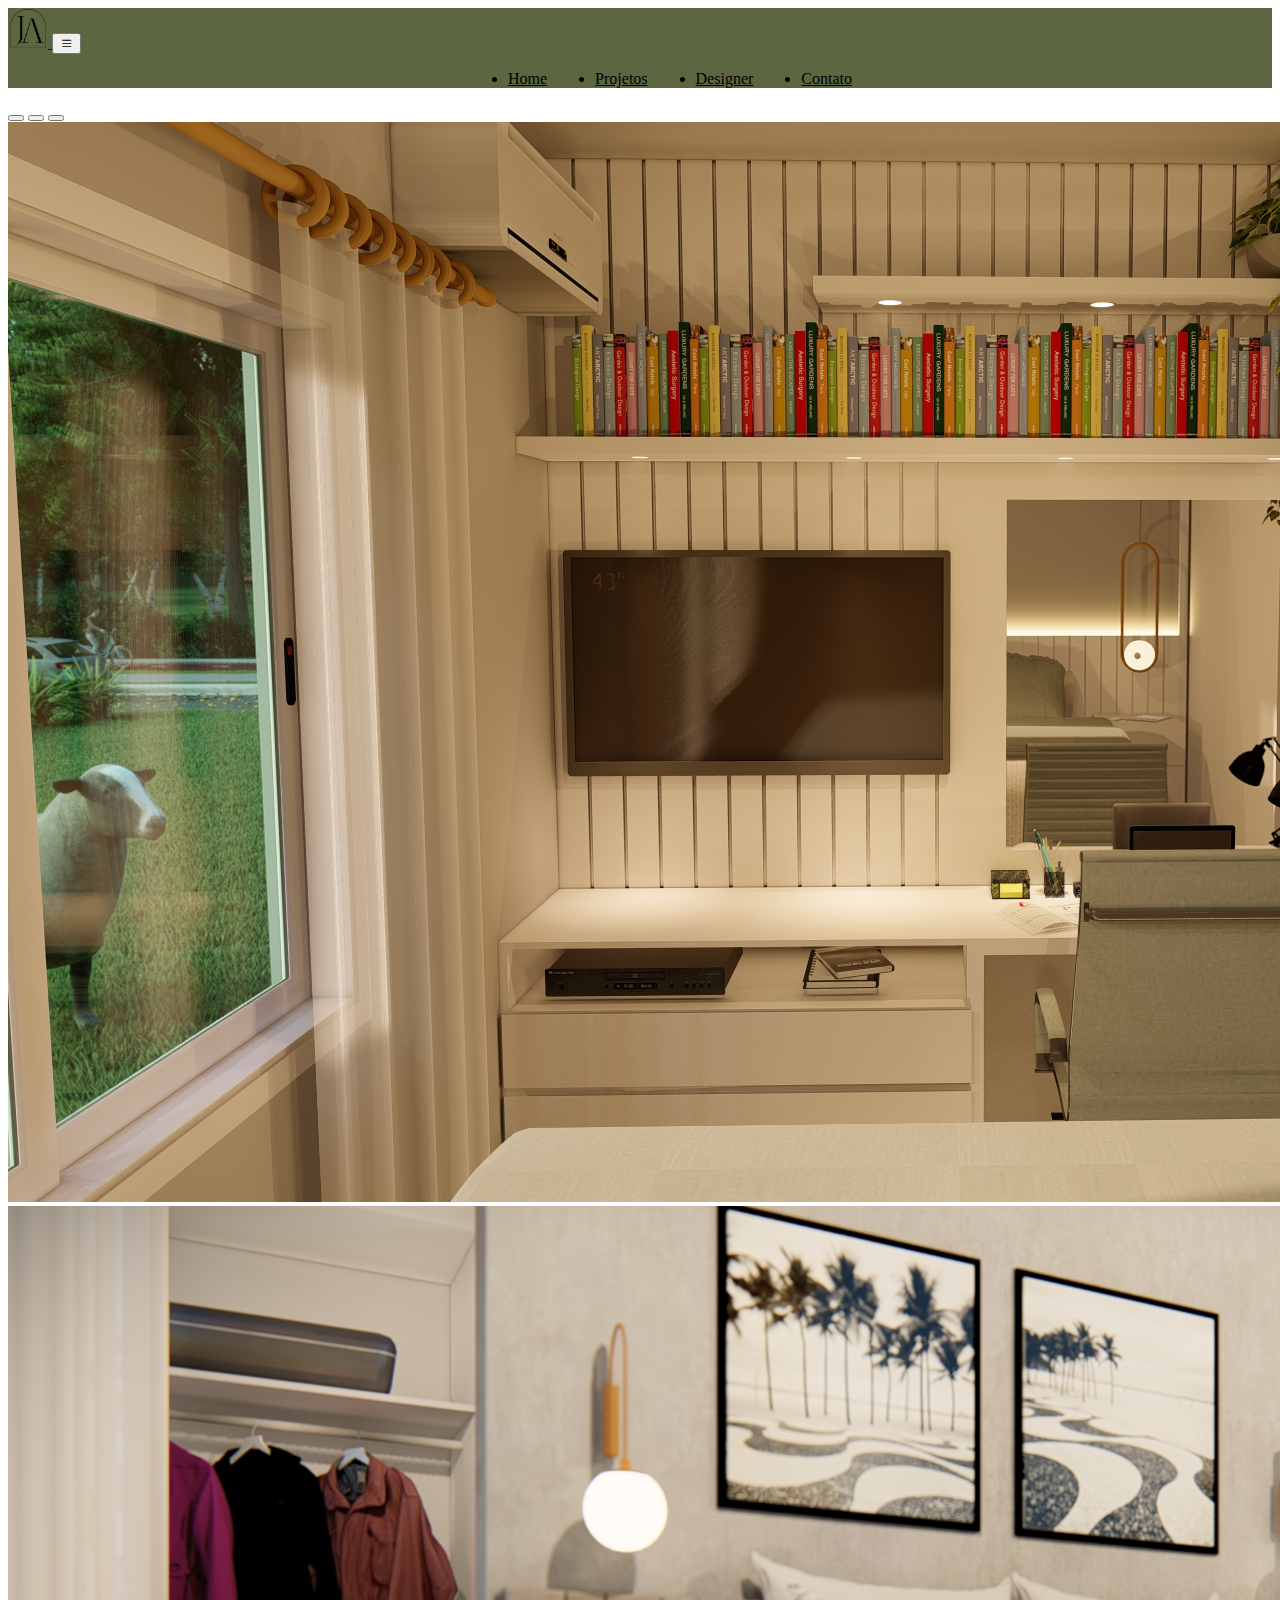
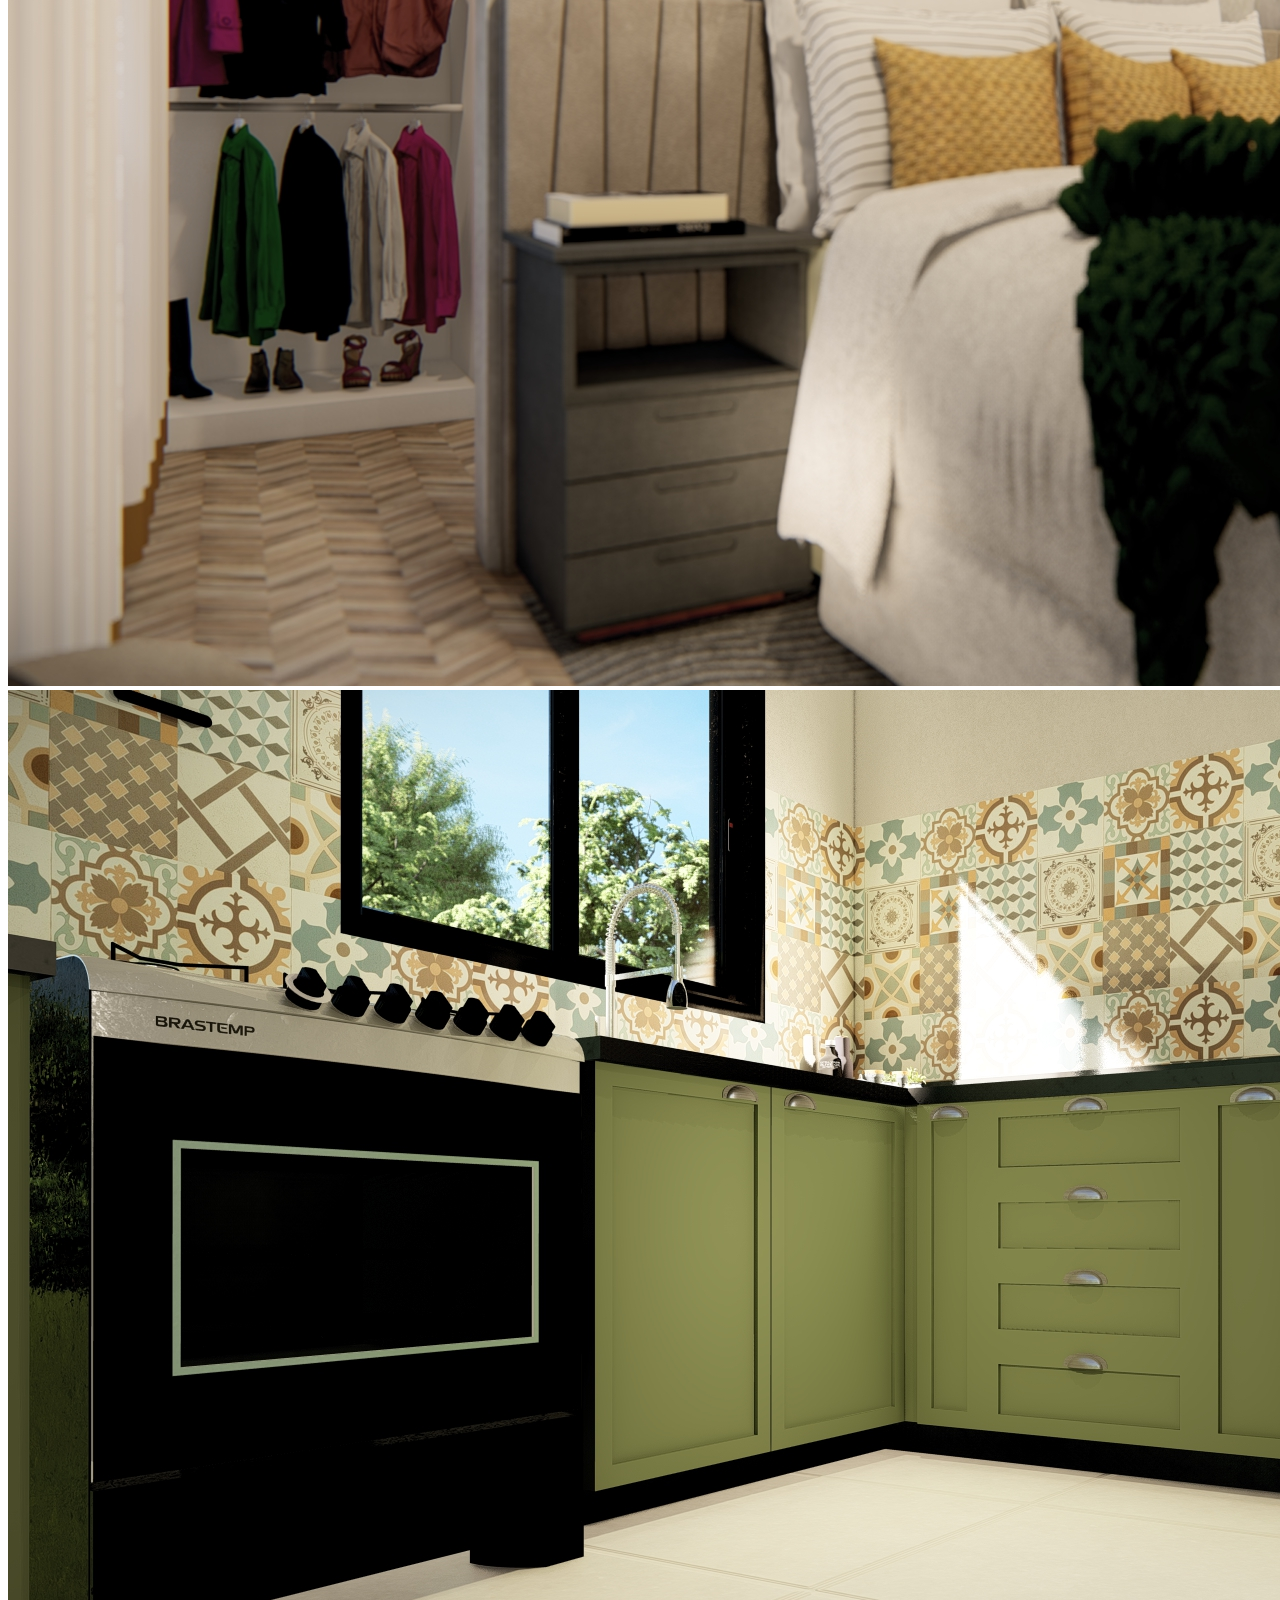
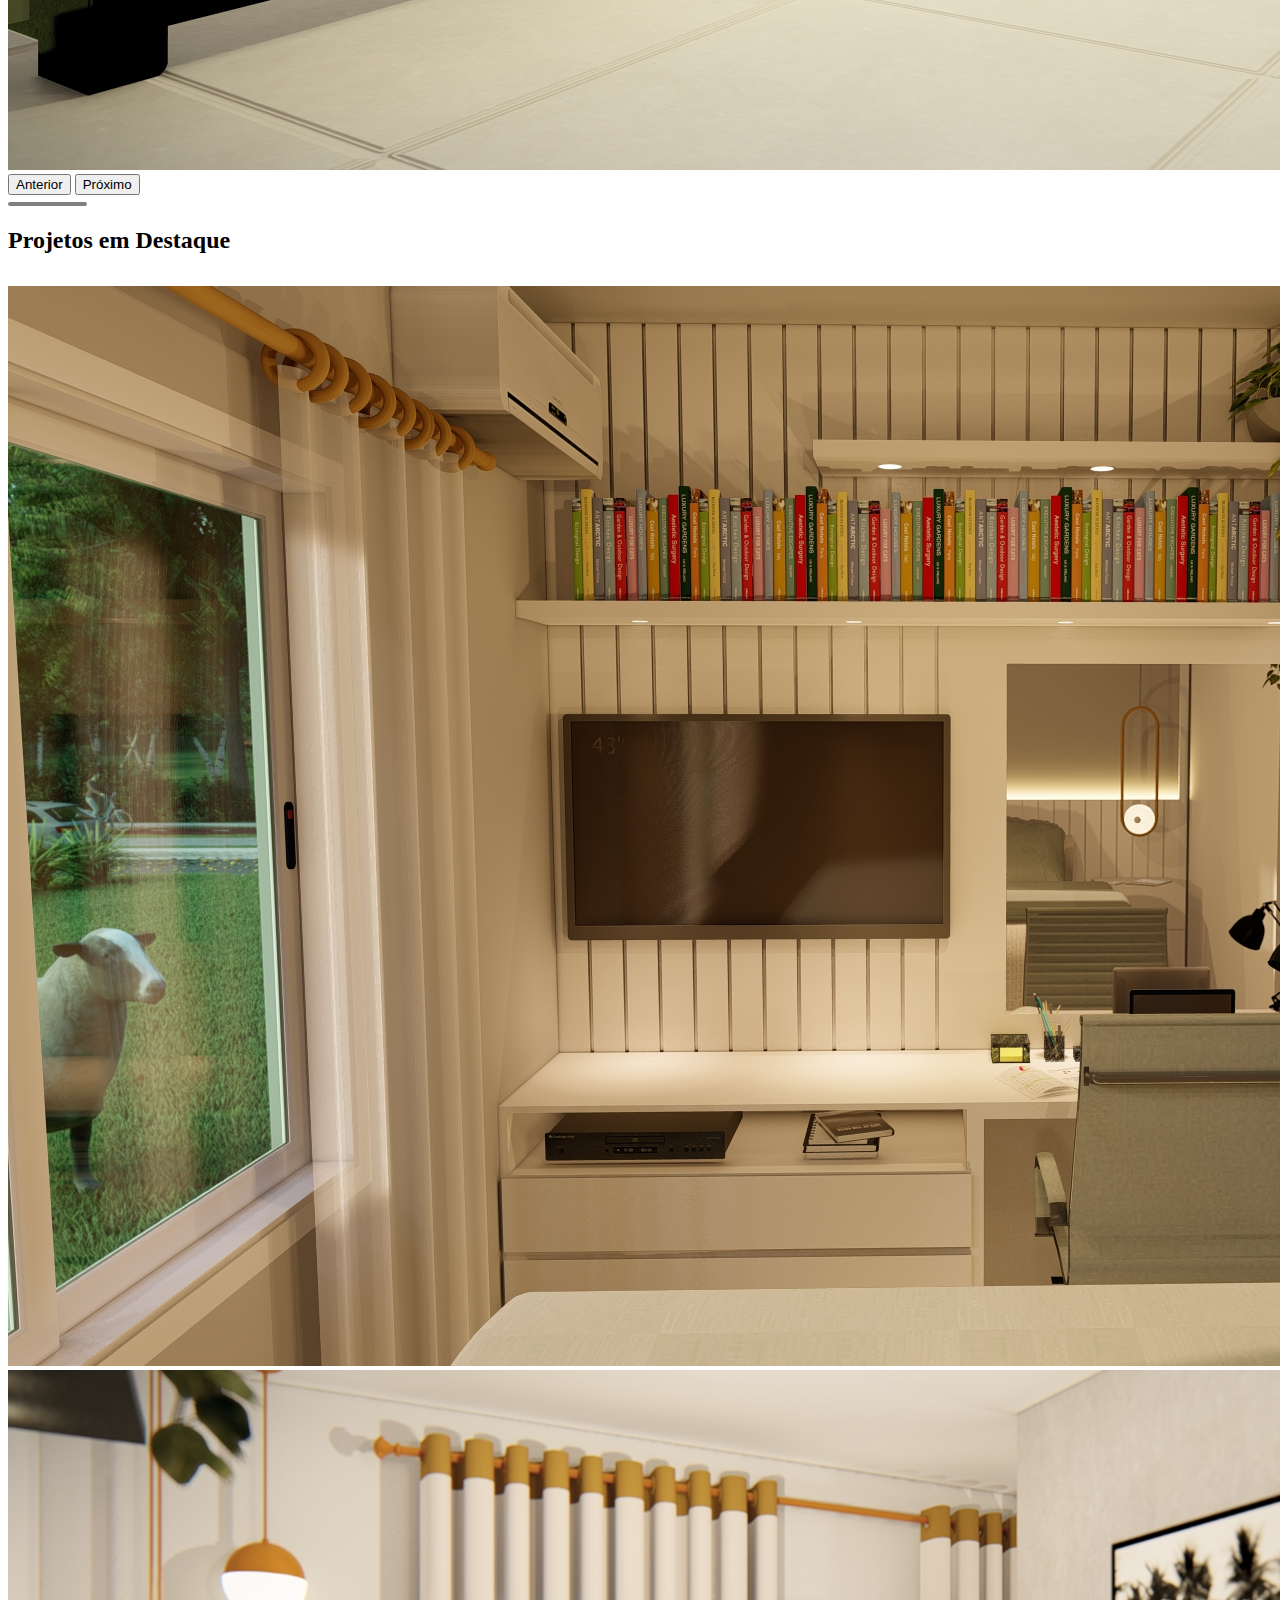
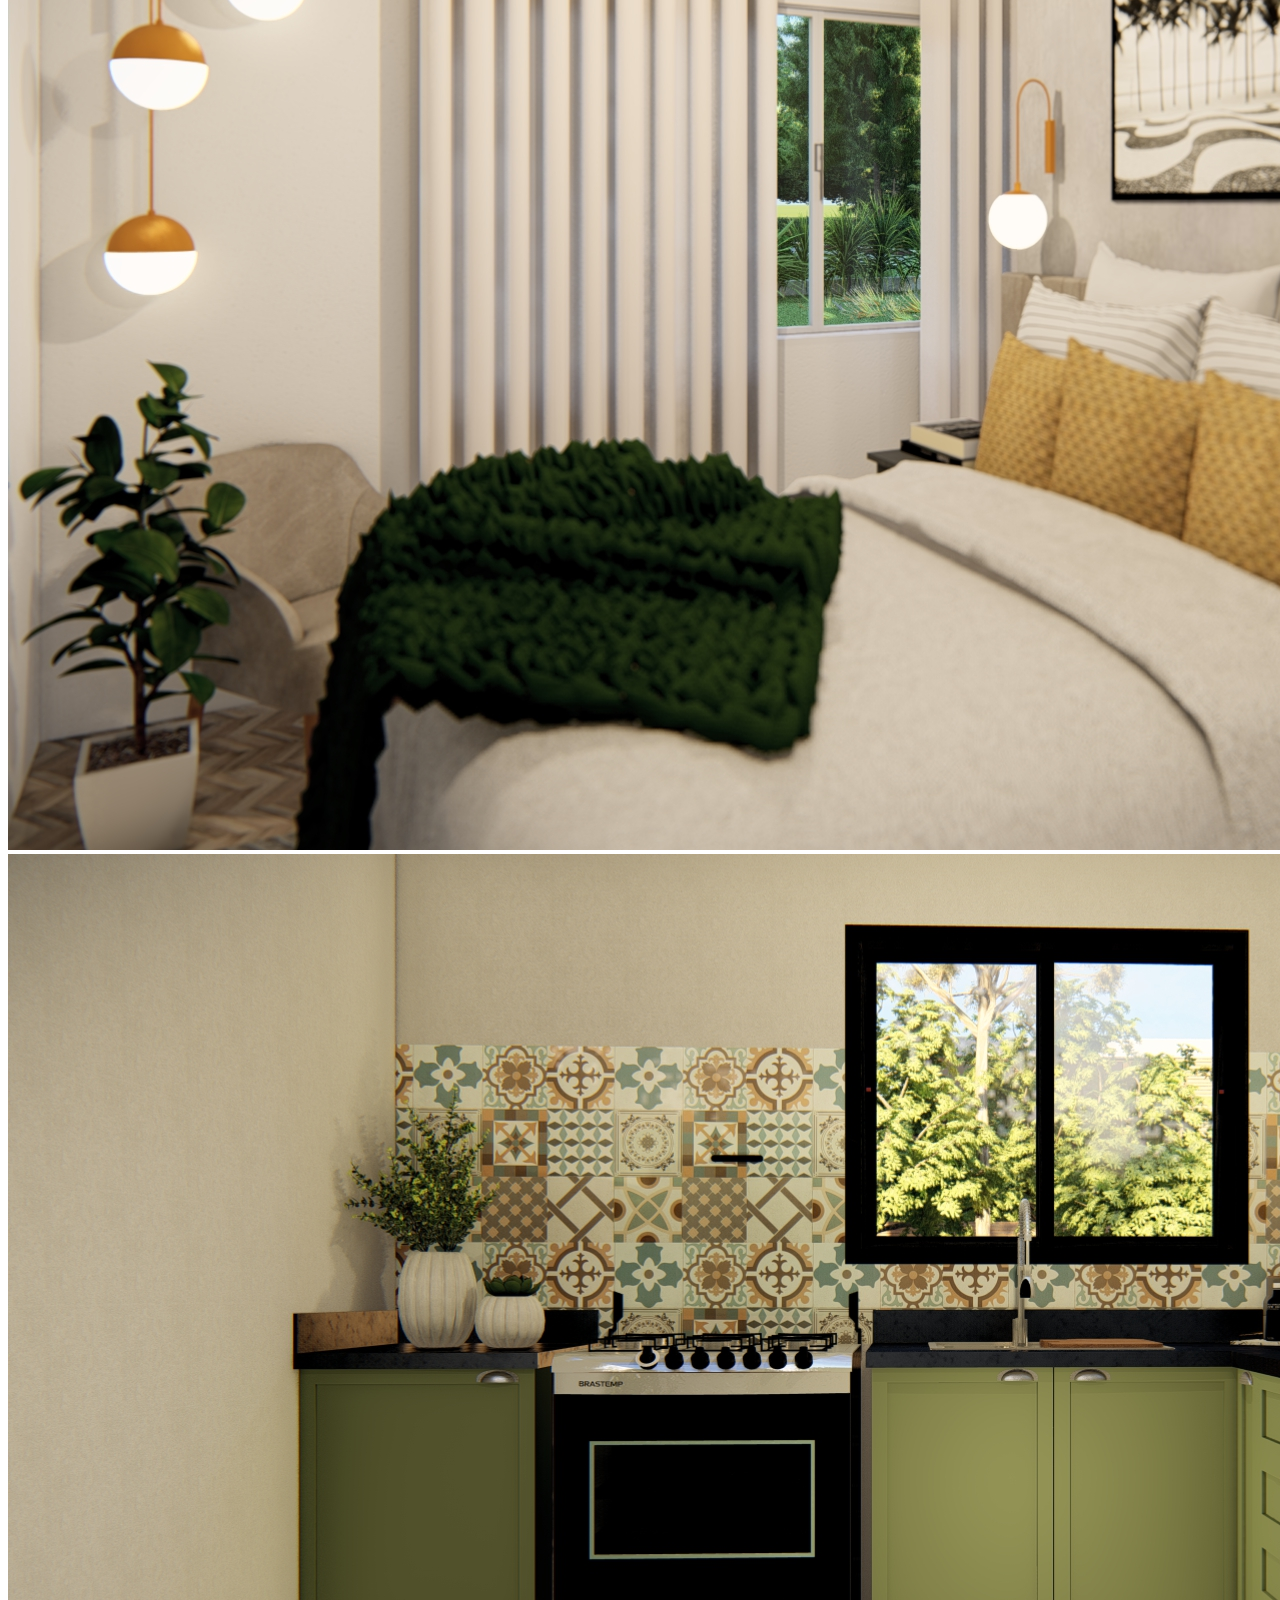
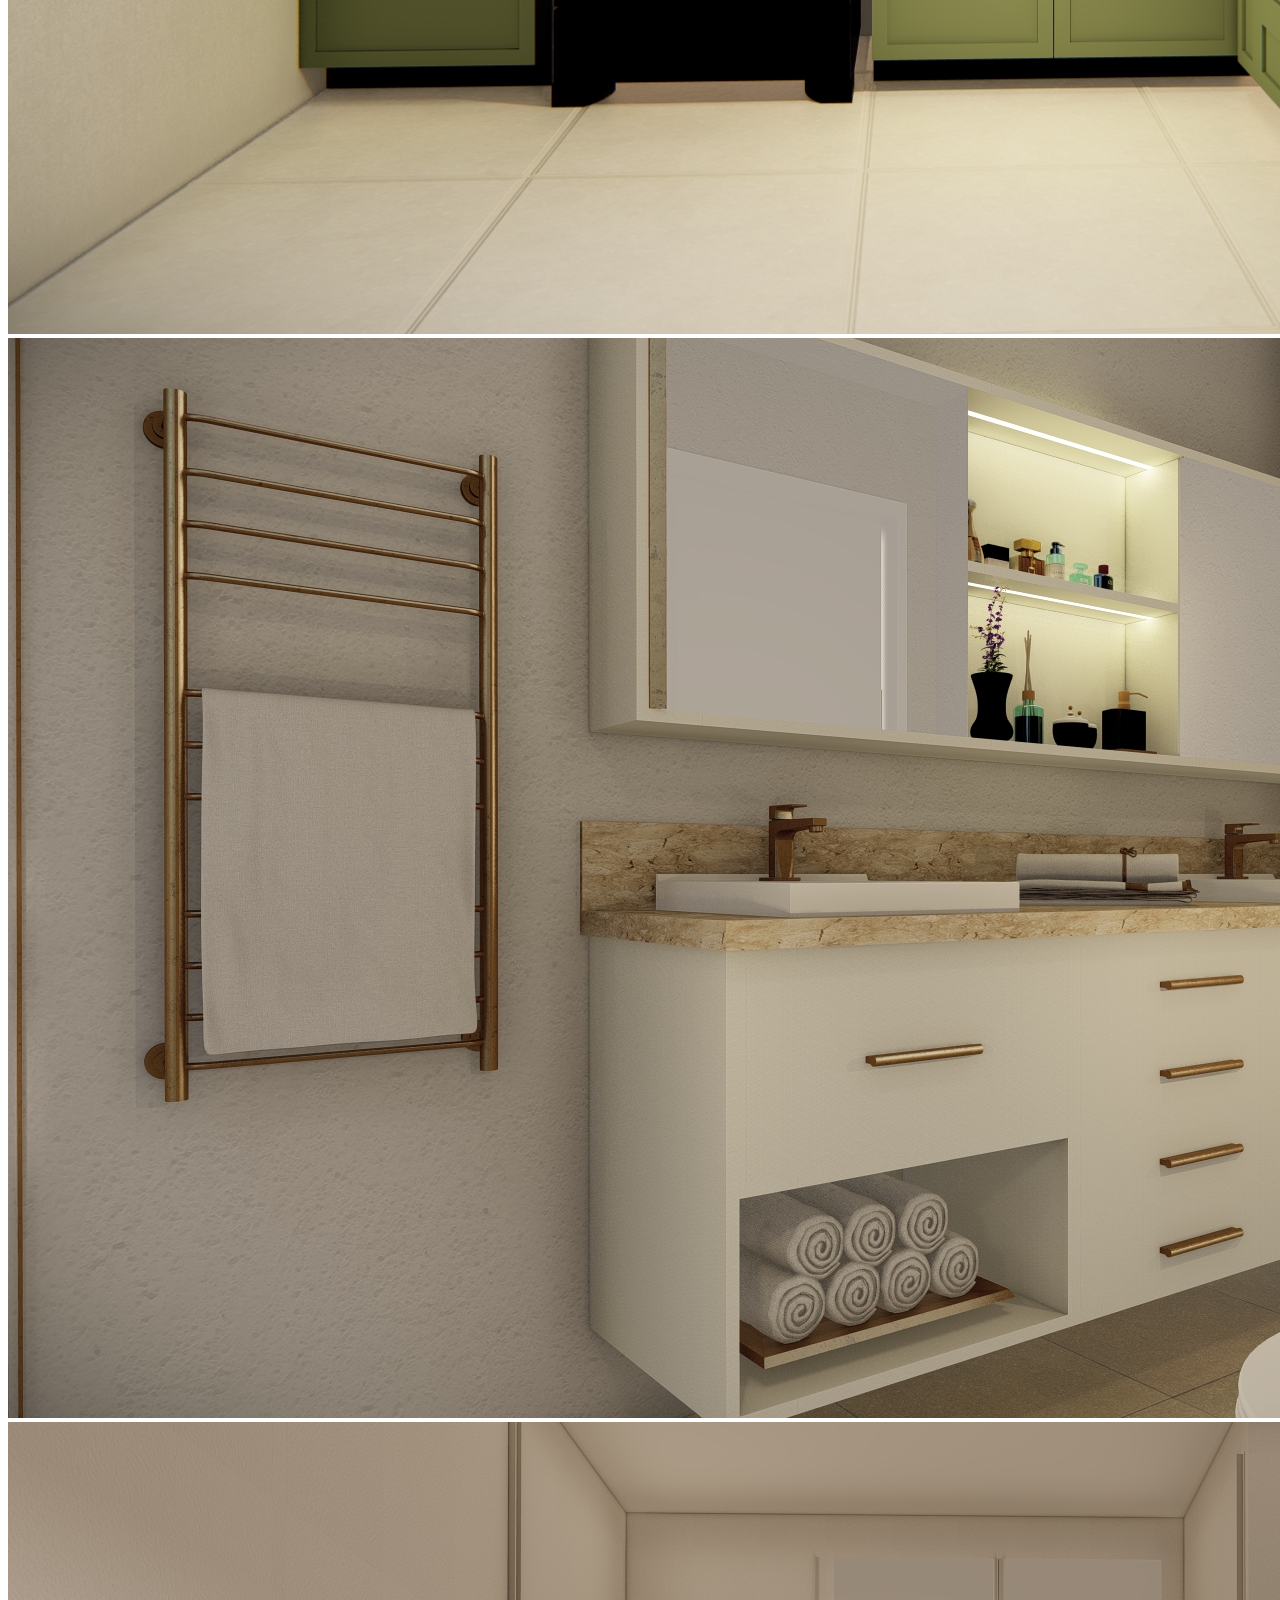
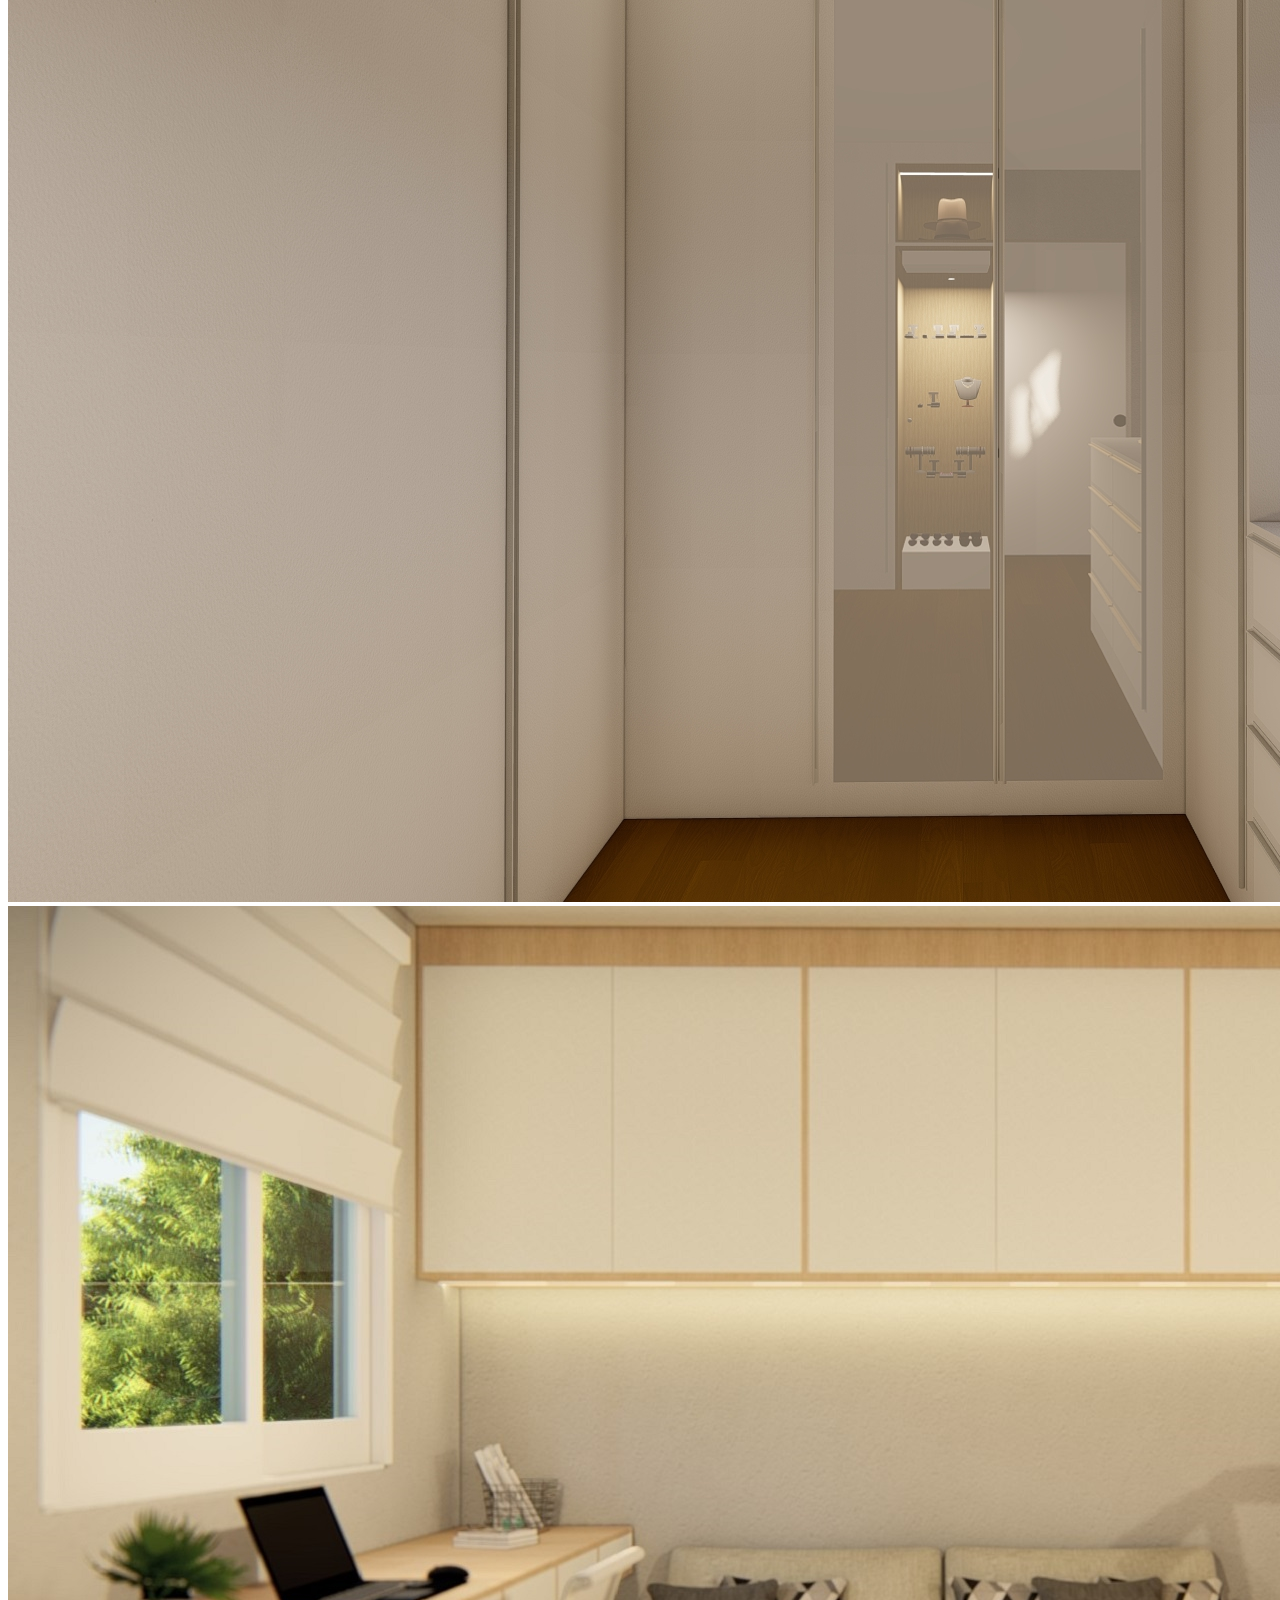
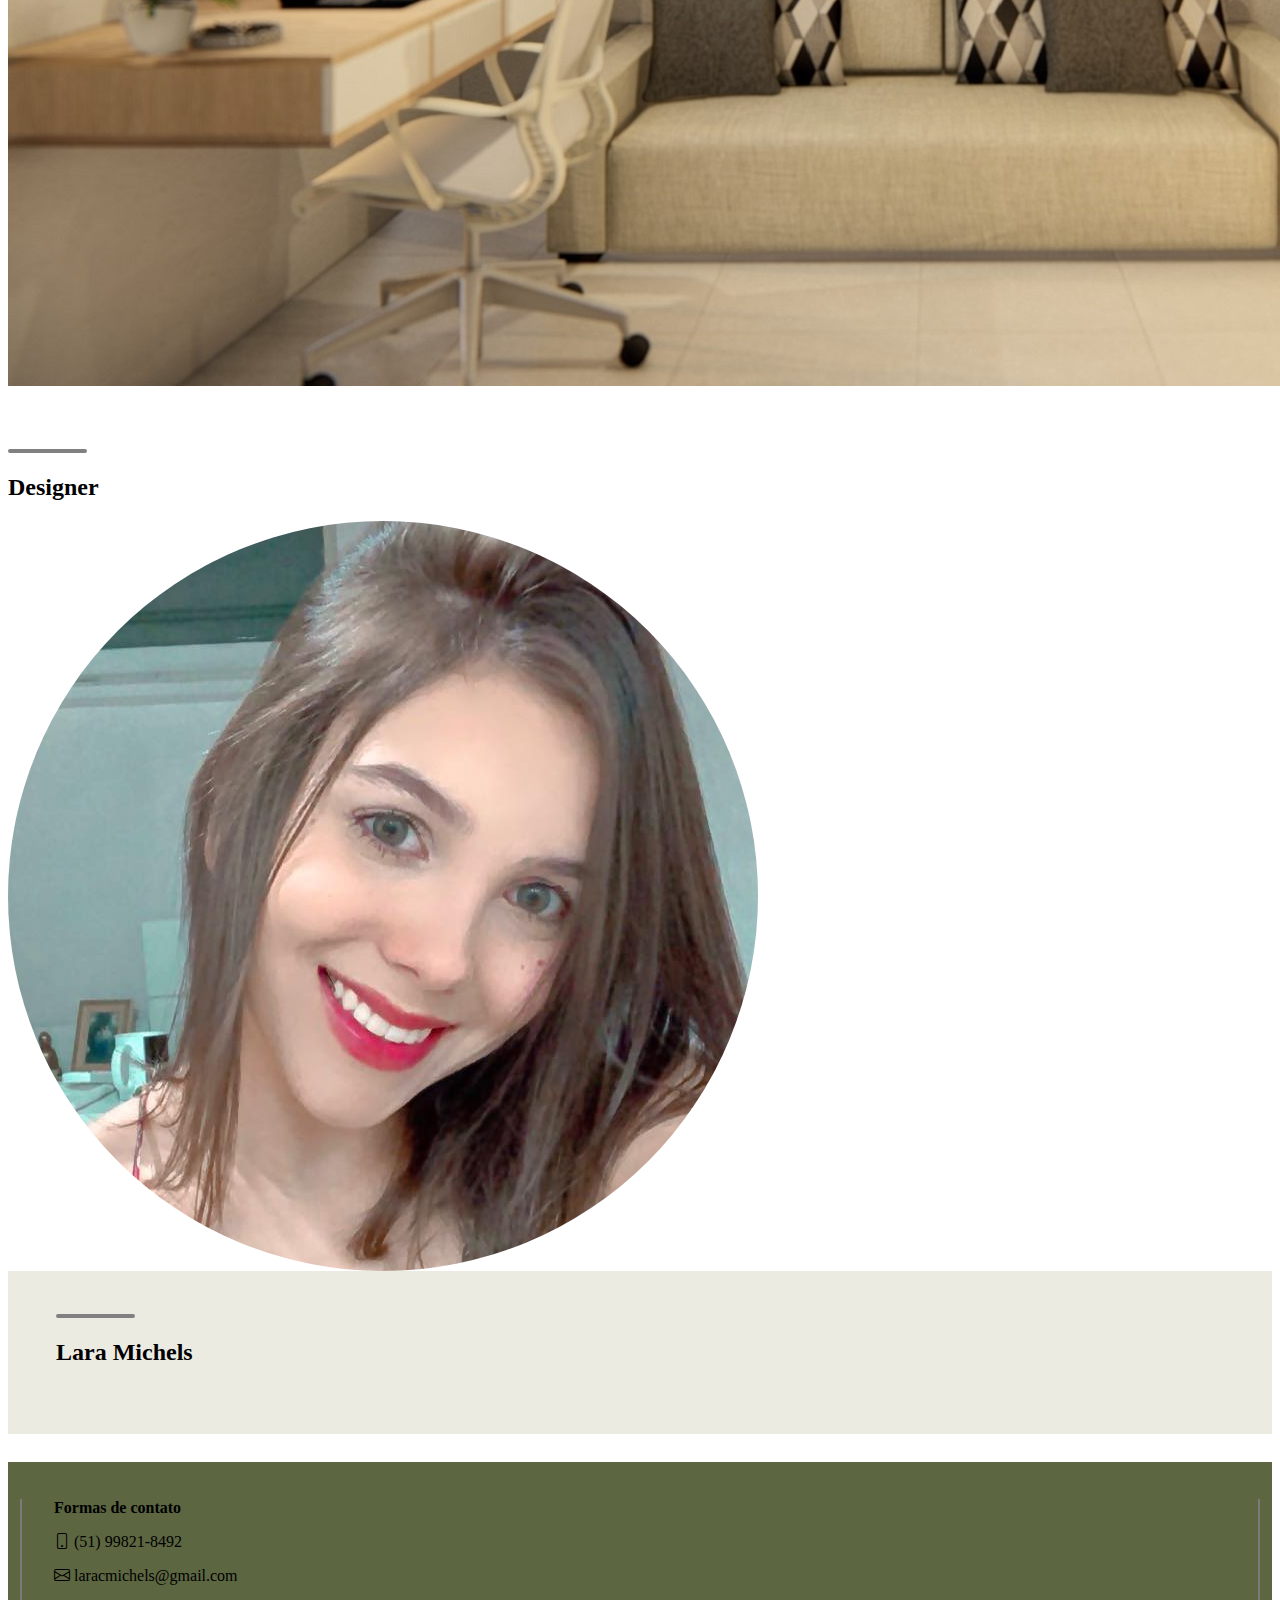
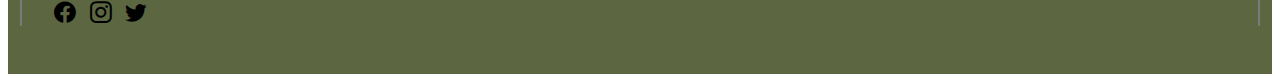
<file: index.html>
<!DOCTYPE html>
<html lang="pt-br">

<head>
  <meta charset="UTF-8">
  <meta http-equiv="X-UA-Compatible" content="IE=edge">
  <meta name="viewport" content="width=device-width, initial-scale=1.0">

  <!-- Icons do Bootstrap -->
  <link rel="stylesheet" href="https://cdn.jsdelivr.net/npm/bootstrap-icons@1.6.1/font/bootstrap-icons.css">

  <!-- CSS do Bootstrap -->
  <link href="https://cdn.jsdelivr.net/npm/bootstrap@5.1.3/dist/css/bootstrap.min.css" rel="stylesheet"
    integrity="sha384-1BmE4kWBq78iYhFldvKuhfTAU6auU8tT94WrHftjDbrCEXSU1oBoqyl2QvZ6jIW3" crossorigin="anonymous">

  <!-- meu CSS -->
  <link rel="stylesheet" href="./style.css">

  <!-- JavaScript do Bootstrap -->
  <script src="https://cdn.jsdelivr.net/npm/bootstrap@5.1.3/dist/js/bootstrap.bundle.min.js"
    integrity="sha384-ka7Sk0Gln4gmtz2MlQnikT1wXgYsOg+OMhuP+IlRH9sENBO0LRn5q+8nbTov4+1p"
    crossorigin="anonymous"></script>

  <link rel="JullyanaAndrade" href="./imgs/JA-icon.png" type="image/x-icon">
  <title>Lara Michels</title>
</head>

<body>
  <!-- Navbar  -->
    <nav class="navbar navbar-expand-lg sticky-top bg-primary-color" id="navbar">
      <div class="container py-2">
        <a class="navbar-brand" href="./index.html">
          <img src="./imgs/JA-logo.png" alt="Logo da empresa JA">
        </a>
        <button class="navbar-toggler" type="button" data-bs-toggle="collapse" data-bs-target="#navbar-items"
          aria-controls="navbarNav" aria-expanded="false" aria-label="Toggle navigation">
          <i class="bi bi-list"></i>
        </button>
        <div class="collapse navbar-collapse" id="navbar-items">
          <ul class="navbar-nav">
            <li class="navbar-item">
              <a class="nav-link primary-color" href="./index.html">Home</a>
            </li>
            <li class="navbar-item">
              <a class="nav-link primary-color" href="#Projetos">Projetos</a>
            </li>
            <li class="navbar-item">
              <a class="nav-link primary-color" href="#Designer">Designer</a>
            </li>
            <li class="navbar-item">
              <a class="nav-link primary-color" href="#Contato">Contato</a>
            </li>
          </ul>
        </div>
      </div>
    </nav>
  <main>
    <!-- Carrocel -->
    <span class="anchor-slider" id="Home"></span>  <!-- link Home --> 
    <section class="carousel carousel-dark slide" data-bs-ride="carousel" id="slider">
      <div class="carousel-indicators">
        <button type="button" data-bs-target="#slider" data-bs-slide-to="0" class="active" aria-current="true"
          aria-label="Slide 1"></button>
        <button type="button" data-bs-target="#slider" data-bs-slide-to="1" aria-label="Slide 2"></button>
        <button type="button" data-bs-target="#slider" data-bs-slide-to="2" aria-label="Slide 3"></button>
      </div>
      <div class="carousel-inner">
        <div class="carousel-item active">
          <img src="./imgs/CAMILA_projeto dormitório renders_2 - Photo.jpg" class="d-block w-100" alt="imagem 1">
          <div class="carousel-caption">
            <!-- <h5 class="secondary-color">Projeto em Apts</h5> -->
            <!-- <a href="" class="btn btn-dark">Ver Mais</a> -->
          </div>
        </div>
        <div class="carousel-item">
          <img src="./imgs/SÉRGIO_projeto suíte renders_2 - Photo.jpg" class="d-block w-100" alt="imagem 2">
          <div class="carousel-caption">
            <!-- <h5 class="secondary-color">Projeto por Comodo</h5> -->
            <!-- <a href="" class="btn btn-dark">Ver Mais</a> -->
          </div>
        </div>
        <div class="carousel-item">
          <img src="./imgs/ROSANI_projeto cozinha RENDERS_3 - Photo.jpg" class="d-block w-100" alt="imagem 3">
          <div class="carousel-caption">
            <!-- <h5 class="secondary-color">Projeto em Casas</h5> -->
            <!-- <a href="" class="btn btn-dark">Ver Mais</a> -->
          </div>
        </div>
      </div>
      <button class="carousel-control-prev" type="button" data-bs-target="#slider" data-bs-slide="prev">
        <span class="carousel-control-prev-icon" aria-hidden="true"></span>
        <span class="visually-hidden">Anterior</span>
      </button>
      <button class="carousel-control-next" type="button" data-bs-target="#slider" data-bs-slide="next">
        <span class="carousel-control-next-icon" aria-hidden="true"></span>
        <span class="visually-hidden">Próximo</span>
      </button>
    </section>
    <!-- Projetos Destaques -->
    <section>
      <div class="container" id="projetos-destaques">
        <span id="Projetos"></span>
        <div class="col-12">
          <h2 class="title"> Projetos em Destaque</h2>
        </div>
        <div class="col-12" id="projetos-imagens">
          <!--tamanho das imagens -- ideal 640x960-->
          <div class="row g-4">
            <div class="col-12 col-md-6">
              <a href="./projeto1.html">
                <img src="./imgs/CAMILA_projeto dormitório renders_2 - Photo.jpg" alt="projeto 1" class="img-fluid rounded">
                <div class="projeto-banner">
                  <!-- <p></p> -->
                  <h3>Dormitório</h3>
                </div>
              </a>
            </div>

            <div class="col-12 col-md-6">
              <a href="./projeto2.html">
                <img src="./imgs/SÉRGIO_projeto suíte renders_7 - Photo.jpg" alt="projeto 2" class="img-fluid rounded">
                <div class="projeto-banner">
                  <!-- <p>Suíte</p> -->
                  <h3>Suíte</h3>
                </div>
              </a>
            </div>

            <div class="col-12 col-md-6">
              <a href="./projeto3.html"  target="_blank">
                <img src="./imgs/ROSANI_projeto cozinha RENDERS_1 - Photo.jpg" alt="projeto 3" class="img-fluid rounded">
                <div class="projeto-banner">
                  <!-- <p>Cozinha</p> -->
                  <h3>Cozinha</h3>
                </div>
              </a>
            </div>

            <div class="col-12 col-md-6">
              <a href="./projeto4.html"  target="_blank">
                <img src="./imgs/SÉRGIO_projeto banheiro renders_2 - Photo.jpg" alt="projeto 4" class="img-fluid rounded">
                <div class="projeto-banner">
                  <!-- <p>Banheiro</p> -->
                  <h3>Banheiro</h3>
                </div>
              </a>
            </div>

            <div class="col-12 col-md-6">
              <a href="./projeto5.html"  target="_blank">
                <img src="./imgs/renders_1 - Photo.jpg" alt="projeto 5" class="img-fluid rounded">
                <div class="projeto-banner">
                  <!-- <p>Closet</p> -->
                  <h3>Closet</h3>
                </div>
              </a>
            </div>

            <div class="col-12 col-md-6">
              <a href="./projeto6.html"  target="_blank">
                <img src="./imgs/RENATAAPTOPINHEIRO_projeto quarto RENDERS_3r - Photo.jpg" alt="projeto 6" class="img-fluid rounded">
                <div class="projeto-banner">
                  <!-- <p>Dormitório</p> -->
                  <h3>Dormitório</h3>
                </div>
                <span class= "anchor-designer" id="Designer"></span> <!-- link Designer -->
              </a>
            </div>
        </div>
      </div>
      </div>
    </section>
    <!-- Designer -->
    <section>
      <div class="container" id="designer">
        <div class="col-12">
          <h2 class="title">Designer</h2>
        </div>
        <div class="col-12">
          <div class="row">
            <div class="col-12 col-md-3" id="designer-foto">
              <img src="./imgs/lara2.jpg" alt="foto da designer" class="img-fluid">
            </div>
            <div class="col-12 col-md-9" id="designer-descricao">
              <div class="row">
                <div class="col-12">
                  <h2 class="title">Lara Michels</h2>
                  
                </div>
              </div>
            </div>
          </div>
        </div>
        <span id="Contato"></span> <!-- link Footer -->
      </div>
    </section>
  </main>
  <!-- Footer -->
  <footer class="container-fluid bg-secondary-color" id="footer">
    <div class="container-fluid">
      <div class="row">
        <!-- Footer-detalhes -->
        <div class="col-12" id="footer-detalhes">
          <div class="row">
            <div class="col-12 col-md-4" id="contato">
              <h4>Formas de contato</h4>
              <p> <i class="bi bi-phone"> </i>(51) 99821-8492</p>
              <p> <i class="bi bi-envelope"> </i>laracmichels@gmail.com</p>
              <div class="col-12 col-md-4" id="redes-sociais">
                <a href="https://www.facebook.com/laramichelss" target="_blank">
                  <i class="bi bi-facebook"></i>
                </a>
  
                <a href="https://www.instagram.com/laramichelss" target="_blank">
                  <i class="bi bi-instagram"></i>
                </a>
  
                <a href="https://www.twitter.com/laramichels" target="_blank">
                  <i class="bi bi-twitter"></i>
                </a>
              </div>
            </div>
          </div>
        </div>
      </div>
    </div>
  </footer>
</body>
</html>
</file>
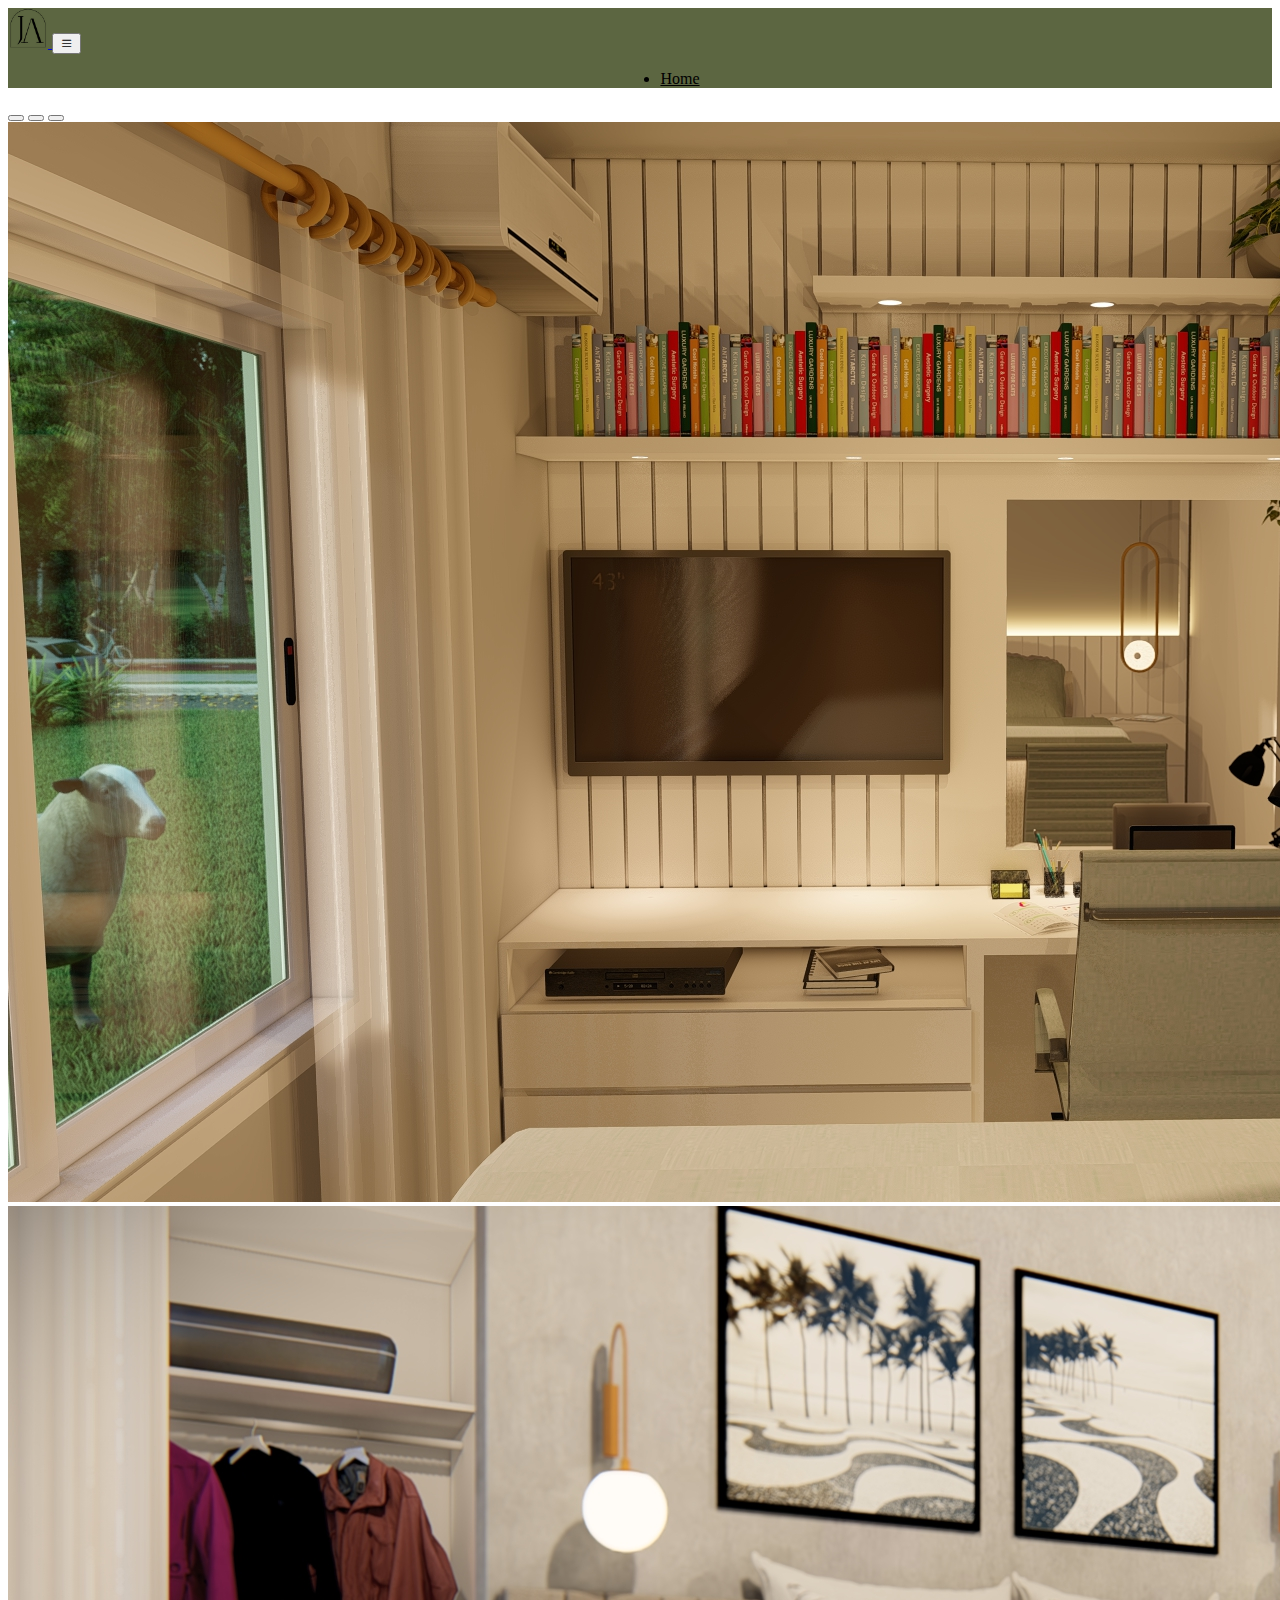
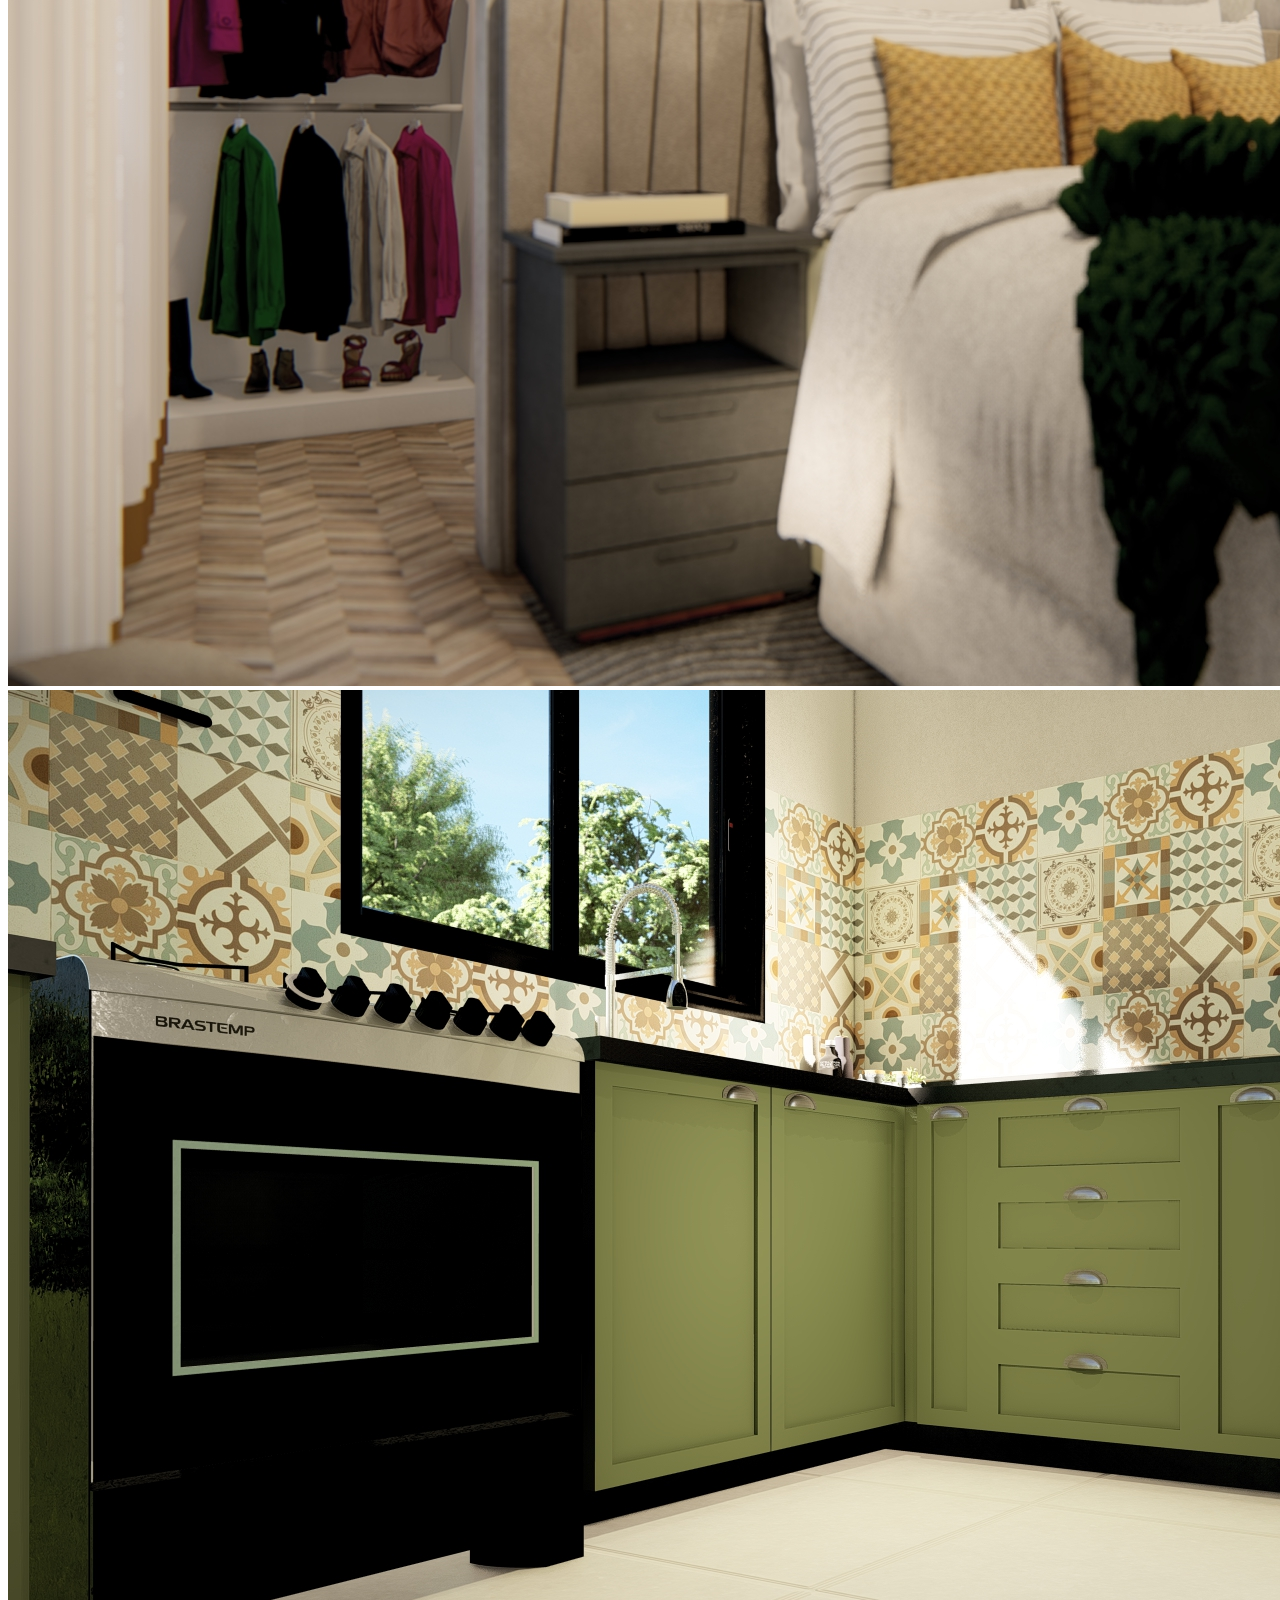
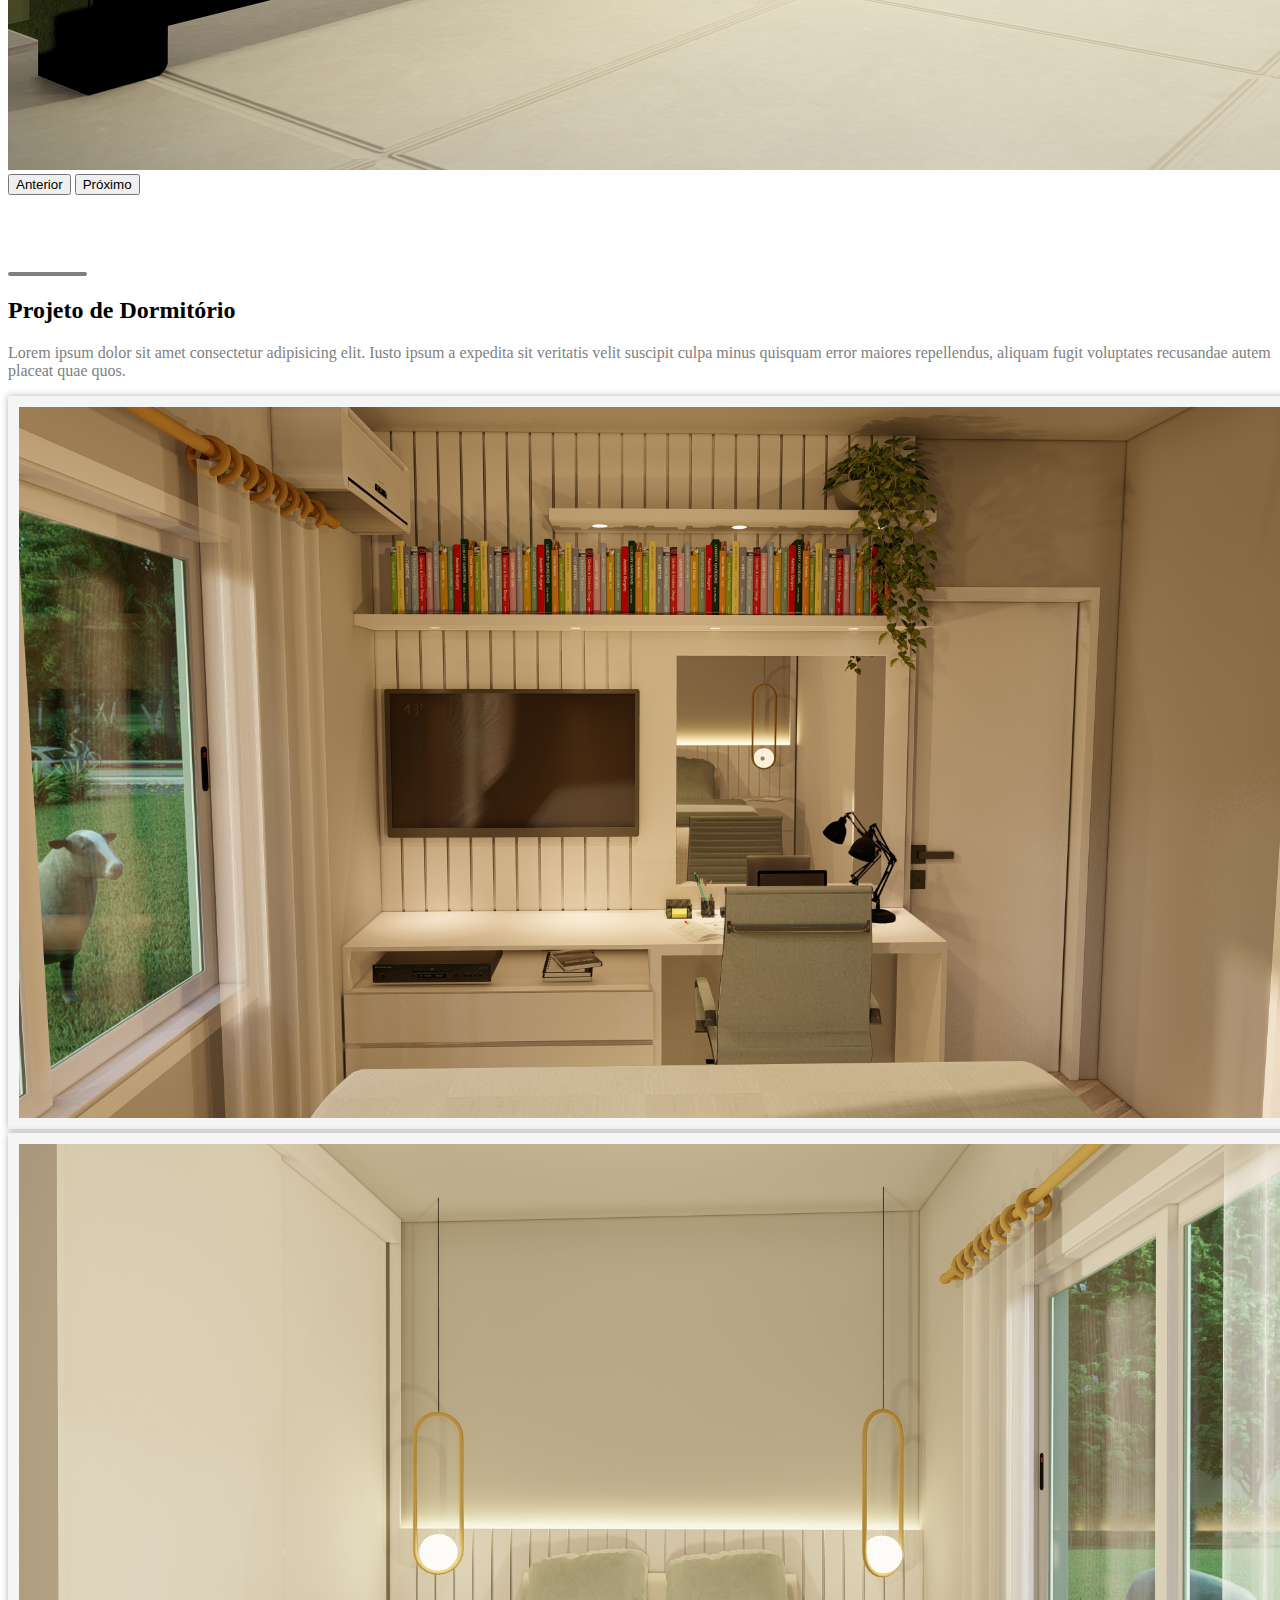
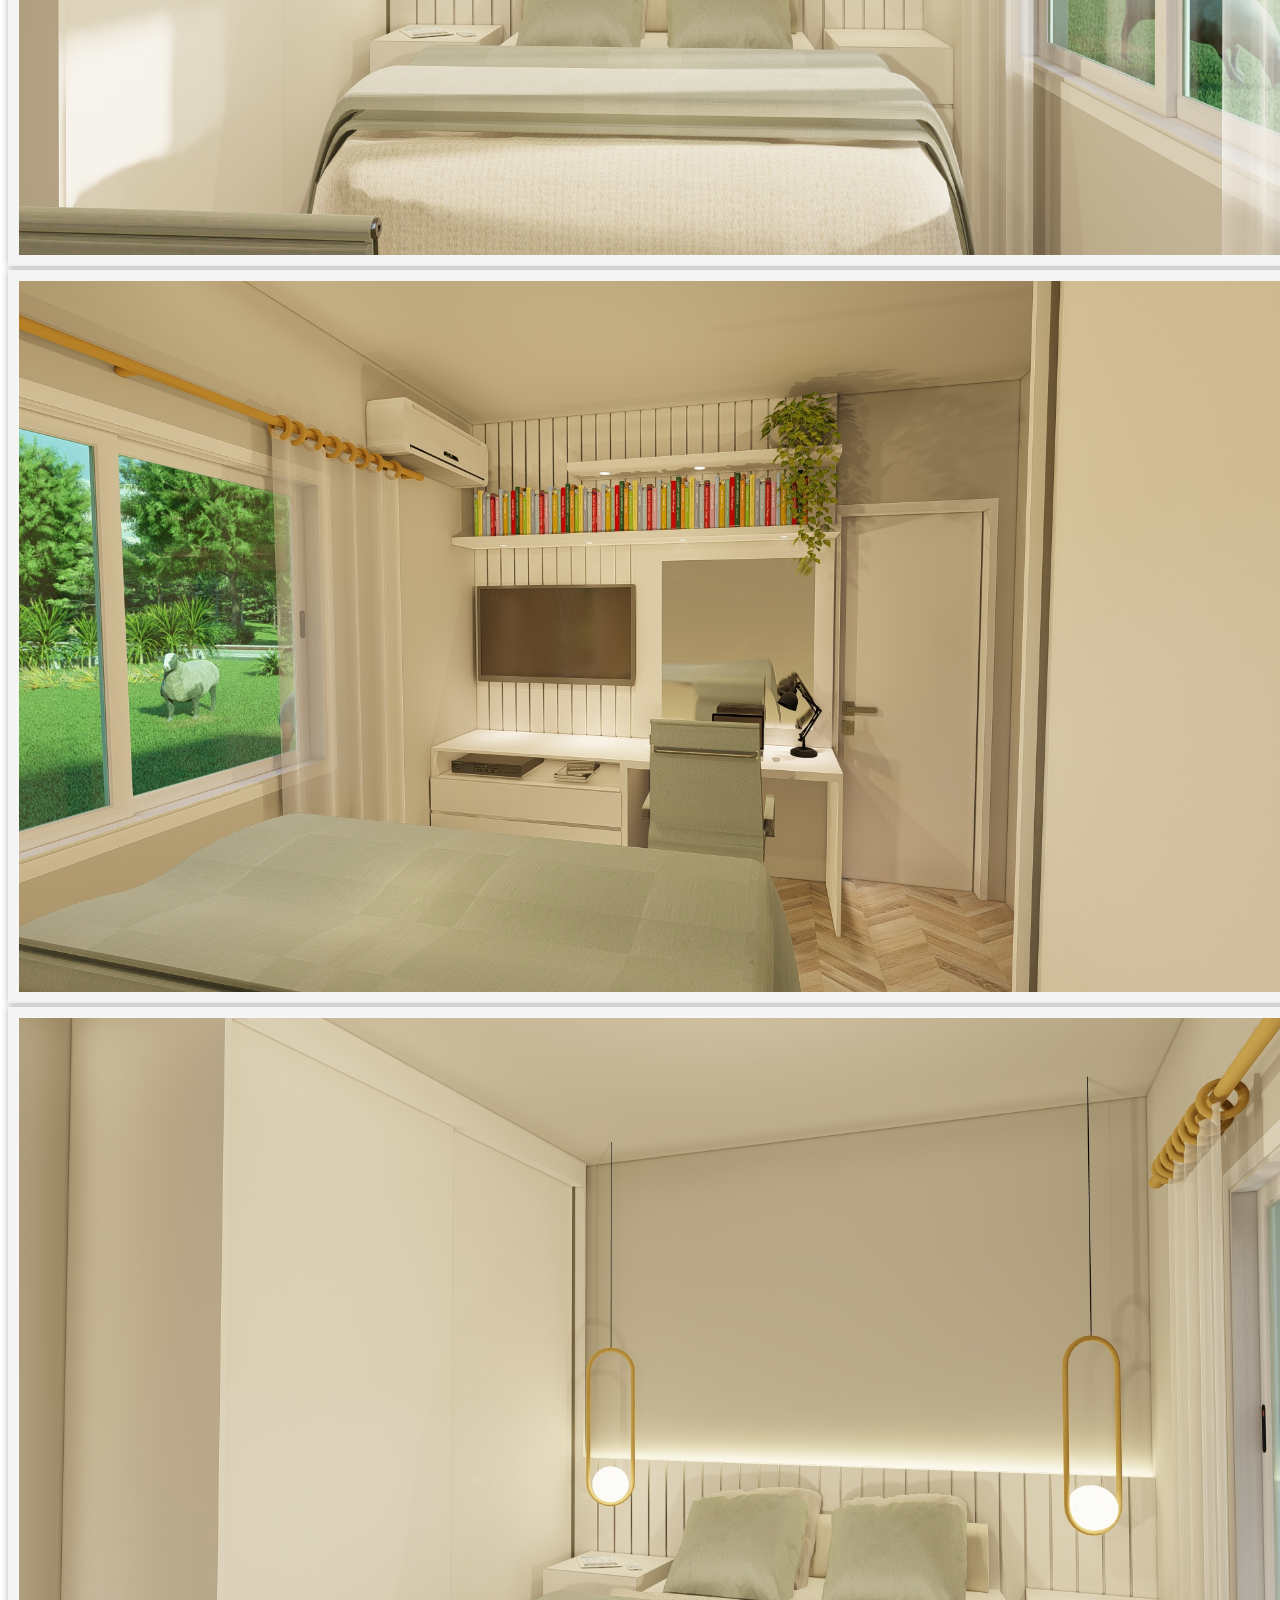
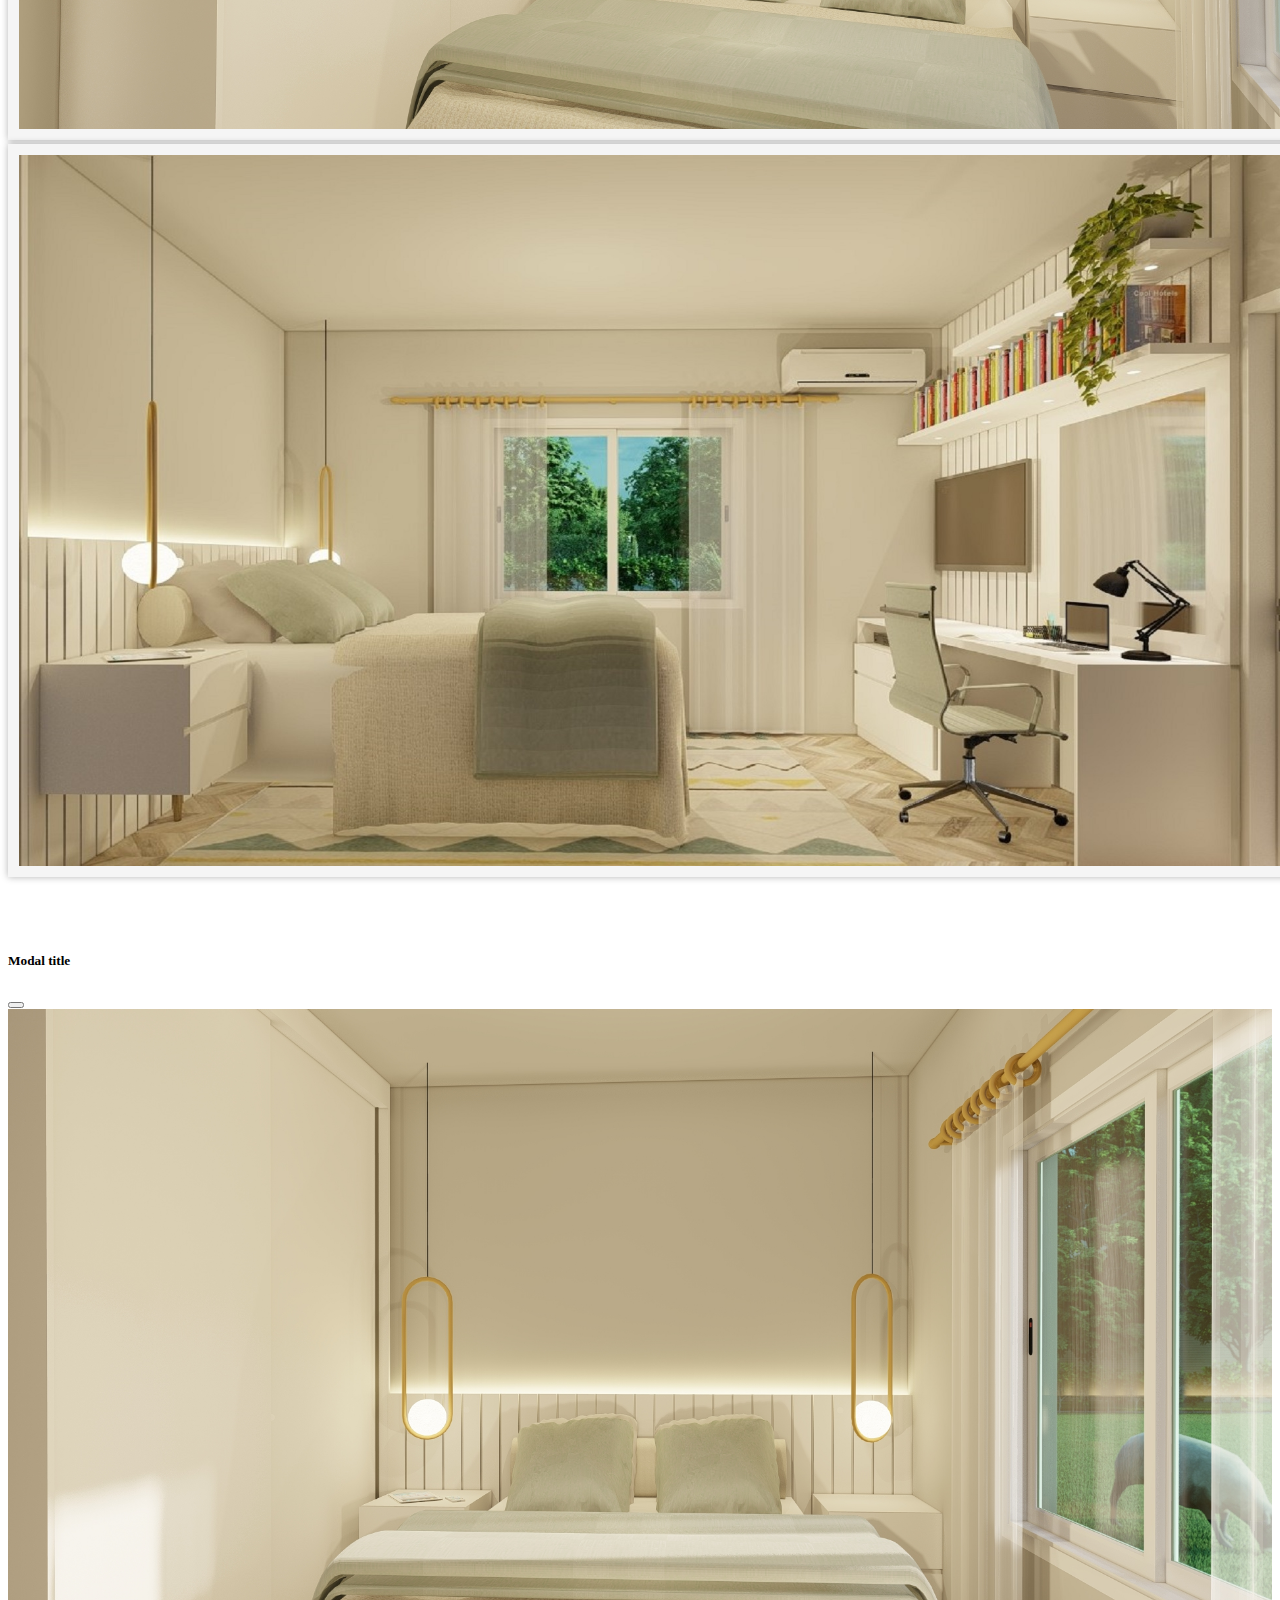
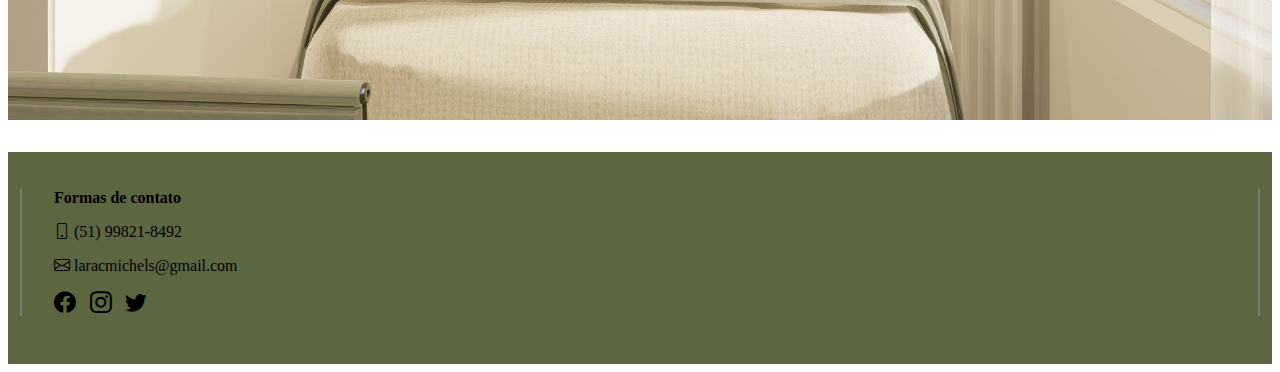
<file: projeto1.html>
<!DOCTYPE html>
<html lang="pt-br">

<head>
  <meta charset="UTF-8">
  <meta http-equiv="X-UA-Compatible" content="IE=edge">
  <meta name="viewport" content="width=device-width, initial-scale=1.0">

  <!-- Icons do Bootstrap -->
  <link rel="stylesheet" href="https://cdn.jsdelivr.net/npm/bootstrap-icons@1.6.1/font/bootstrap-icons.css">

  <!-- CSS do Bootstrap -->
  <link href="https://cdn.jsdelivr.net/npm/bootstrap@5.1.3/dist/css/bootstrap.min.css" rel="stylesheet"
    integrity="sha384-1BmE4kWBq78iYhFldvKuhfTAU6auU8tT94WrHftjDbrCEXSU1oBoqyl2QvZ6jIW3" crossorigin="anonymous">

  <!-- meu CSS -->
  <link rel="stylesheet" href="./style.css">

  <!-- JavaScript do Bootstrap -->
  <script src="jquery.min.js"></script>
  <script src="https://cdn.jsdelivr.net/npm/bootstrap@5.1.3/dist/js/bootstrap.bundle.min.js"></script>
  <script src="main.js"></script>

  <link rel="" href="./imgs/JA-icon.png" type="image/x-icon">
  <title>Lara Michels</title>
</head>

<body>
  <!-- Navbar  -->
    <nav class="navbar navbar-expand-lg sticky-top bg-primary-color" id="navbar">
      <div class="container py-2">
        <a class="navbar-brand" href="./index.html">
          <img src="./imgs/JA-logo.png" alt="Logo da empresa JA">
        </a>
        <button class="navbar-toggler" type="button" data-bs-toggle="collapse" data-bs-target="#navbar-items"
          aria-controls="navbarNav" aria-expanded="false" aria-label="Toggle navigation">
          <i class="bi bi-list"></i>
        </button>
        <div class="collapse navbar-collapse" id="navbar-items">
          <ul class="navbar-nav">
            <li class="navbar-item">
              <a class="nav-link primary-color" href="./index.html">Home</a>
            </li>
          </ul>
        </div>
      </div>
    </nav>
  <main>
    <!-- Carrocel -->
    <span class="anchor-slider" id="Home"></span>  <!-- link Home --> 
    <section class="carousel carousel-dark slide" data-bs-ride="carousel" id="slider">
      <div class="carousel-indicators">
        <button type="button" data-bs-target="#slider" data-bs-slide-to="0" class="active" aria-current="true"
          aria-label="Slide 1"></button>
        <button type="button" data-bs-target="#slider" data-bs-slide-to="1" aria-label="Slide 2"></button>
        <button type="button" data-bs-target="#slider" data-bs-slide-to="2" aria-label="Slide 3"></button>
      </div>
      <div class="carousel-inner">
        <div class="carousel-item active">
          <img src="./imgs/CAMILA_projeto dormitório renders_2 - Photo.jpg" class="d-block w-100" alt="imagem 1">
          <div class="carousel-caption">
            <!-- <h5 class="secondary-color">Projeto em Apts</h5> -->
            <!-- <a href="" class="btn btn-dark">Ver Mais</a> -->
          </div>
        </div>
        <div class="carousel-item">
          <img src="./imgs/SÉRGIO_projeto suíte renders_2 - Photo.jpg" class="d-block w-100" alt="imagem 2">
          <div class="carousel-caption">
            <!-- <h5 class="secondary-color">Projeto por Comodo</h5> -->
            <!-- <a href="" class="btn btn-dark">Ver Mais</a> -->
          </div>
        </div>
        <div class="carousel-item">
          <img src="./imgs/ROSANI_projeto cozinha RENDERS_3 - Photo.jpg" class="d-block w-100" alt="imagem 3">
          <div class="carousel-caption">
            <!-- <h5 class="secondary-color">Projeto em Casas</h5> -->
            <!-- <a href="" class="btn btn-dark">Ver Mais</a> -->
          </div>
        </div>
      </div>
      <button class="carousel-control-prev" type="button" data-bs-target="#slider" data-bs-slide="prev">
        <span class="carousel-control-prev-icon" aria-hidden="true"></span>
        <span class="visually-hidden">Anterior</span>
      </button>
      <button class="carousel-control-next" type="button" data-bs-target="#slider" data-bs-slide="next">
        <span class="carousel-control-next-icon" aria-hidden="true"></span>
        <span class="visually-hidden">Próximo</span>
      </button>
    </section>
    <!-- Projeto -->
    <section class="gallery min-vh-100">
      <div class="container-lg">
        <div class="col-12">
          <h2 class="title"> Projeto de Dormitório</h2>
        </div>
            <div class="row gy-4 row-cols-1 row-cols-sm-2 row-cols-md-3">
                <div class="col-12 col-md-12">
                  <p>Lorem ipsum dolor sit amet consectetur adipisicing elit. Iusto ipsum a expedita sit veritatis velit suscipit culpa minus quisquam error maiores repellendus, aliquam fugit voluptates recusandae autem placeat quae quos.</p>
                </div>
              
                <div class="col-12 col-md-6">
                  <img src="./imgs/CAMILA_projeto dormitório renders_2 - Photo.jpg" alt="projeto 1" class="gallery-item rounded">
                </div>

                <div class="col-12 col-md-6">
                  <img src="./imgs/CAMILA_projeto dormitório renders_3 - Photo.jpg" alt="projeto 2" class="gallery-item rounded">
                </div>
            
                <div class="col-12 col-md-6">
                  <img src="./imgs/CAMILA_projeto dormitório renders_4 - Photo.jpg" alt="projeto 3" class="gallery-item rounded">
                </div>

                <div class="col-12 col-md-6">
                  <img src="./imgs/CAMILA_projeto dormitório renders_6 - Photo.jpg" alt="projeto 4" class="gallery-item rounded">
                </div>

                <div class="col-12 col-md-6">
                  <img src="./imgs/CAMILA_projeto dormitório renders_5r - Photo.jpg" alt="projeto 5" class="gallery-item rounded">
                </div>
            </div>        
      </div>
    </section>
  <!-- Modal -->
  <div class="modal fade" id="gallery-modal" tabindex="-1" aria-labelledby="exampleModalLabel" aria-hidden="true">
    <div class="modal-dialog modal-dialog-centered modal-lg">
      <div class="modal-content">
        <div class="modal-header">
          <h5 class="modal-title">Modal title</h5>
          <button type="button" class="btn-close" data-bs-dismiss="modal" aria-label="Close"></button>
        </div>
        <div class="modal-body">
          <img src="./imgs/CAMILA_projeto dormitório renders_3 - Photo.jpg" class="modal-img" alt="modal img">
        </div>
      </div>
    </div>
  </div>
  </main>
  <!-- Footer -->
  <footer class="container-fluid bg-secondary-color" id="footer">
    <div class="container-fluid">
      <div class="row">
        <!-- Footer-detalhes -->
        <div class="col-12" id="footer-detalhes">
          <div class="row">
            <div class="col-12 col-md-4" id="contato">
              <h4>Formas de contato</h4>
              <p> <i class="bi bi-phone"> </i>(51) 99821-8492</p>
              <p> <i class="bi bi-envelope"> </i>laracmichels@gmail.com</p>
              <div class="col-12 col-md-4" id="redes-sociais">
                <a href="https://www.facebook.com/laramichelss" target="_blank">
                  <i class="bi bi-facebook"></i>
                </a>
  
                <a href="https://www.instagram.com/laramichelss" target="_blank">
                  <i class="bi bi-instagram"></i>
                </a>
  
                <a href="https://www.twitter.com/laramichels" target="_blank">
                  <i class="bi bi-twitter"></i>
                </a>
              </div>
            </div>
          </div>
        </div>
      </div>
    </div>
  </footer>
</body>
</html>
</file>
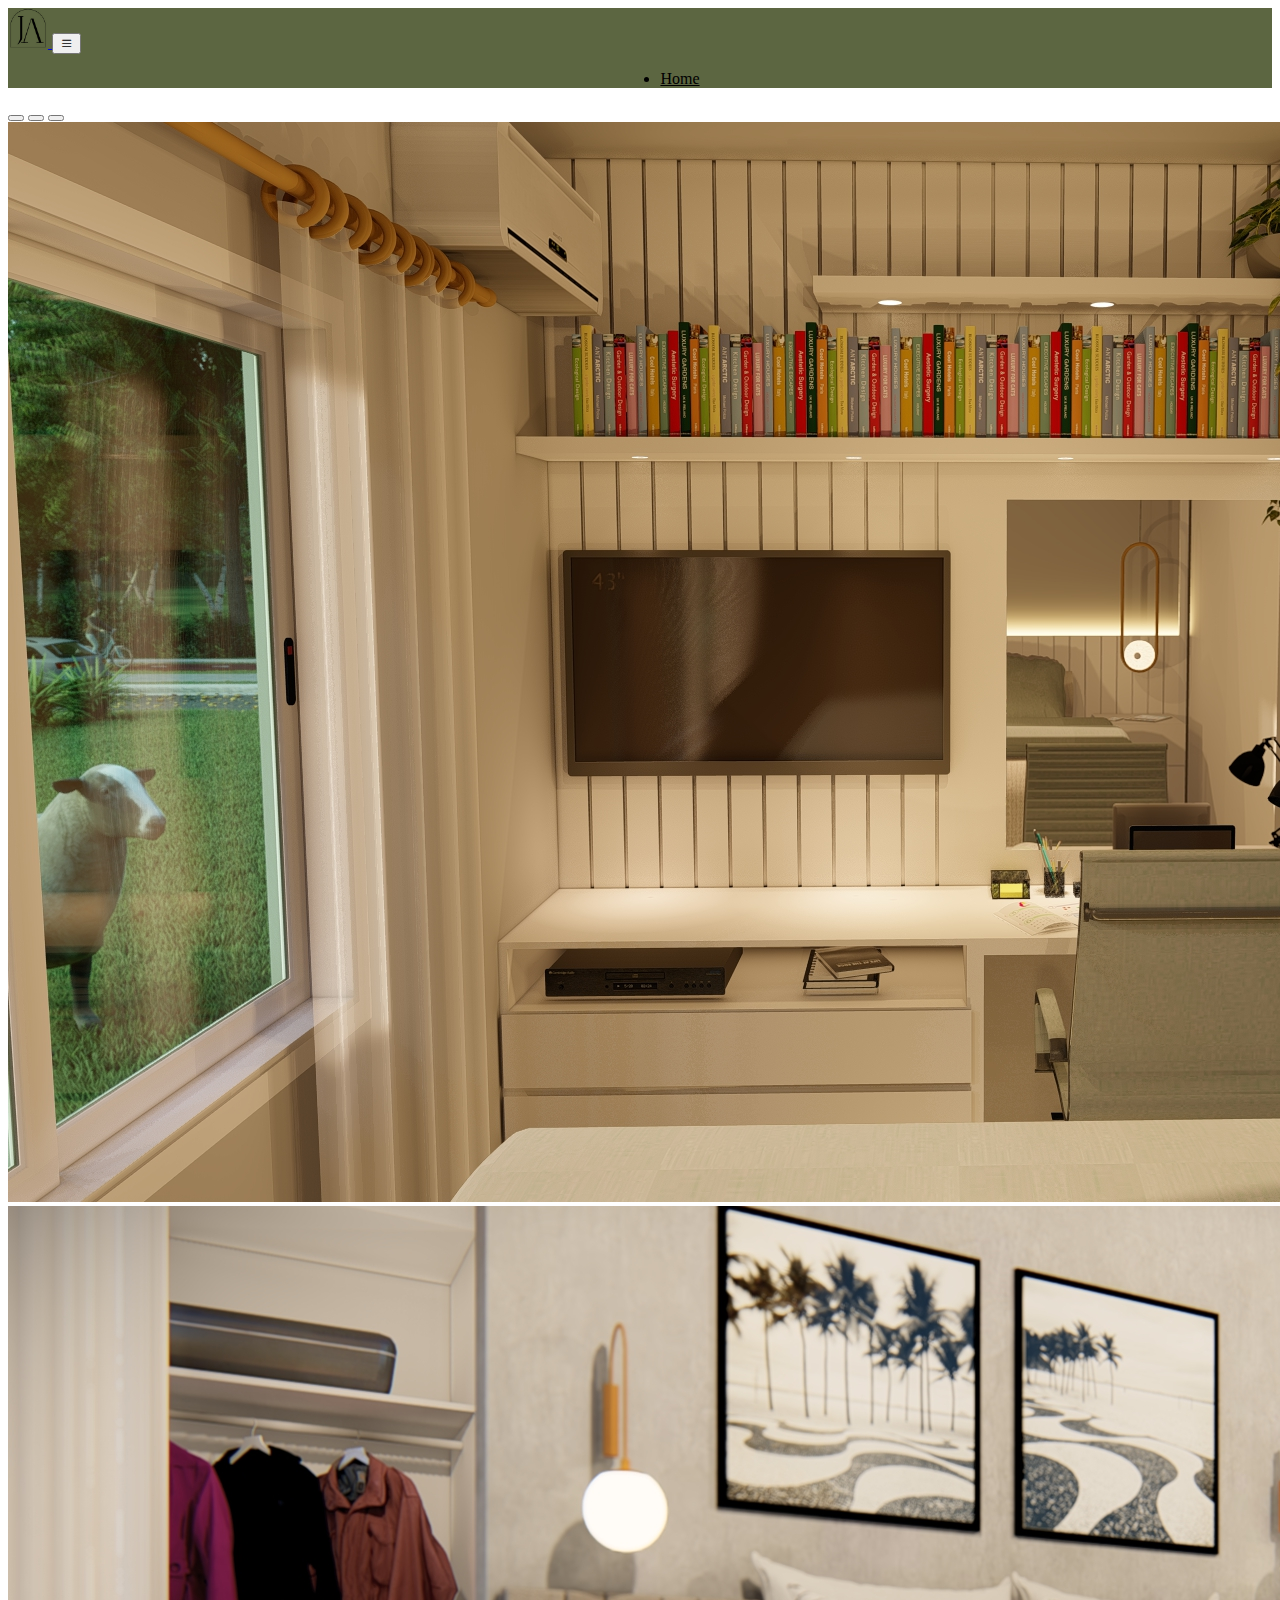
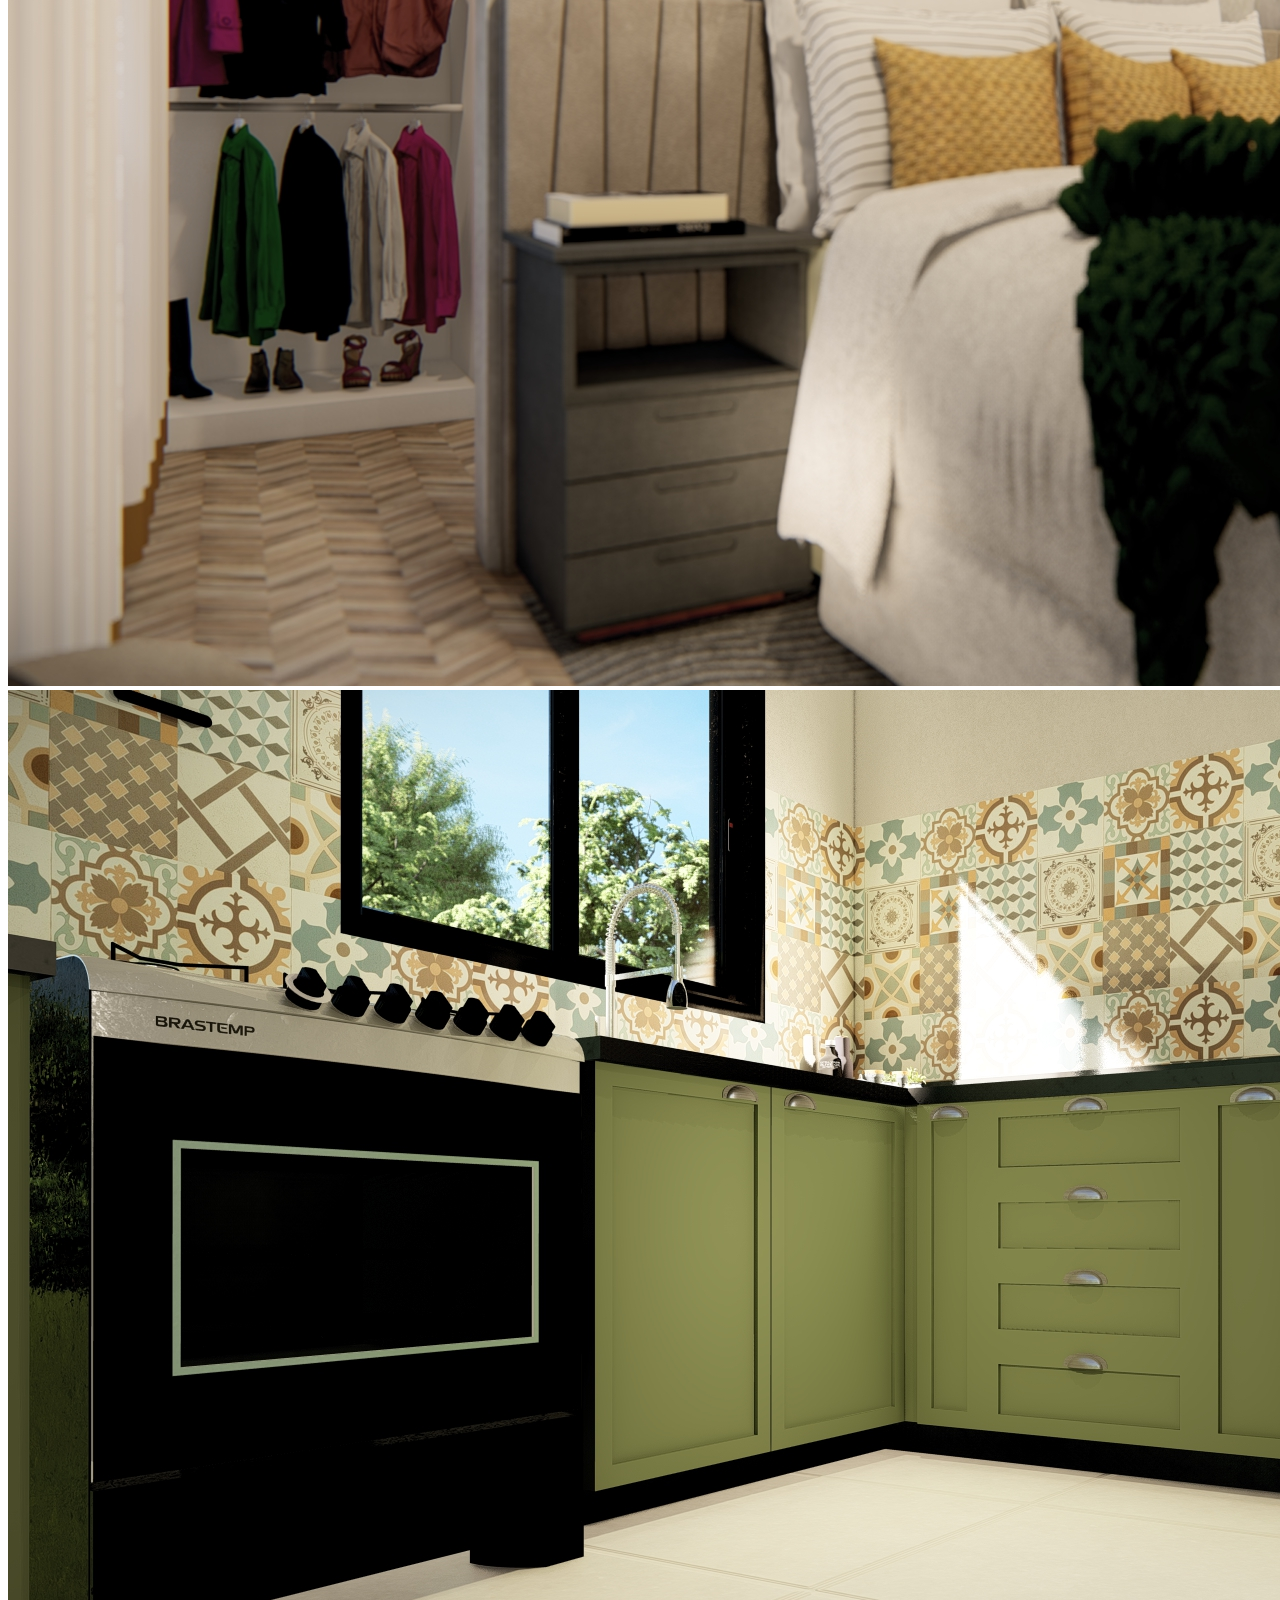
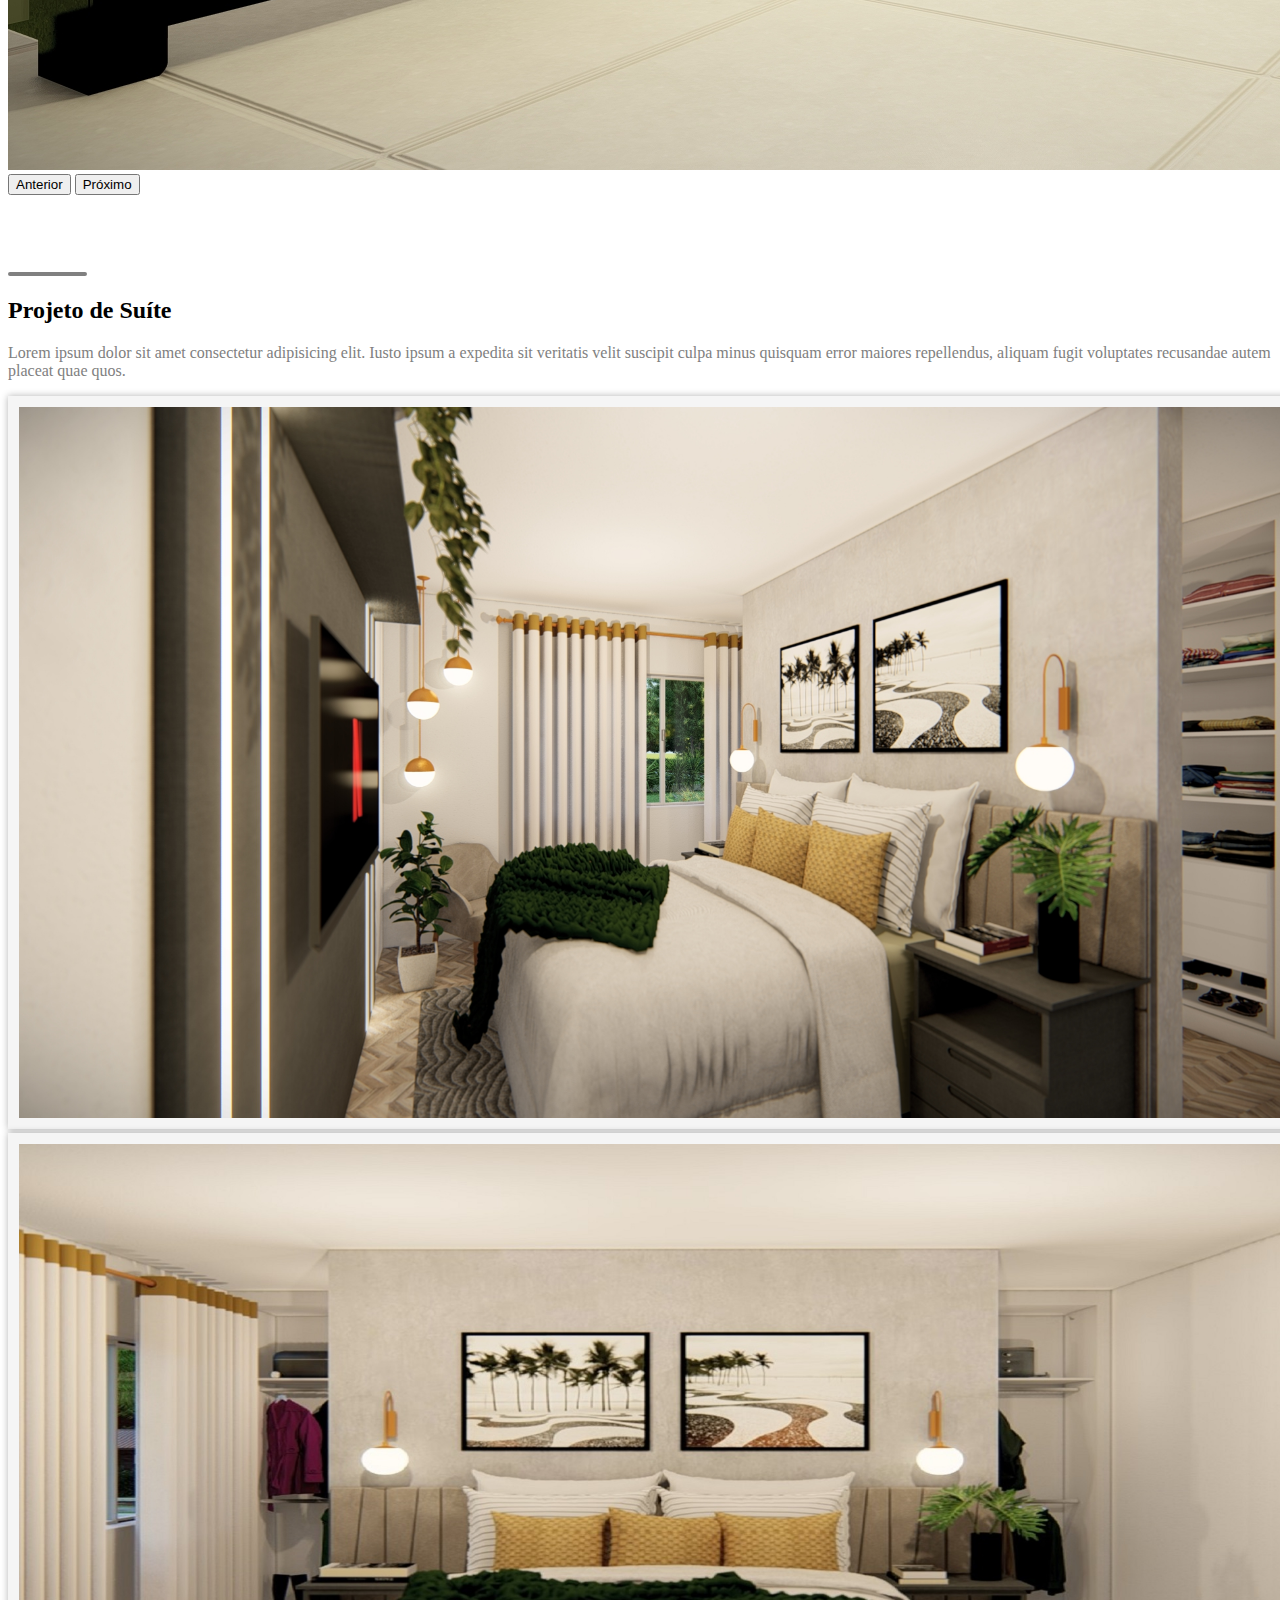
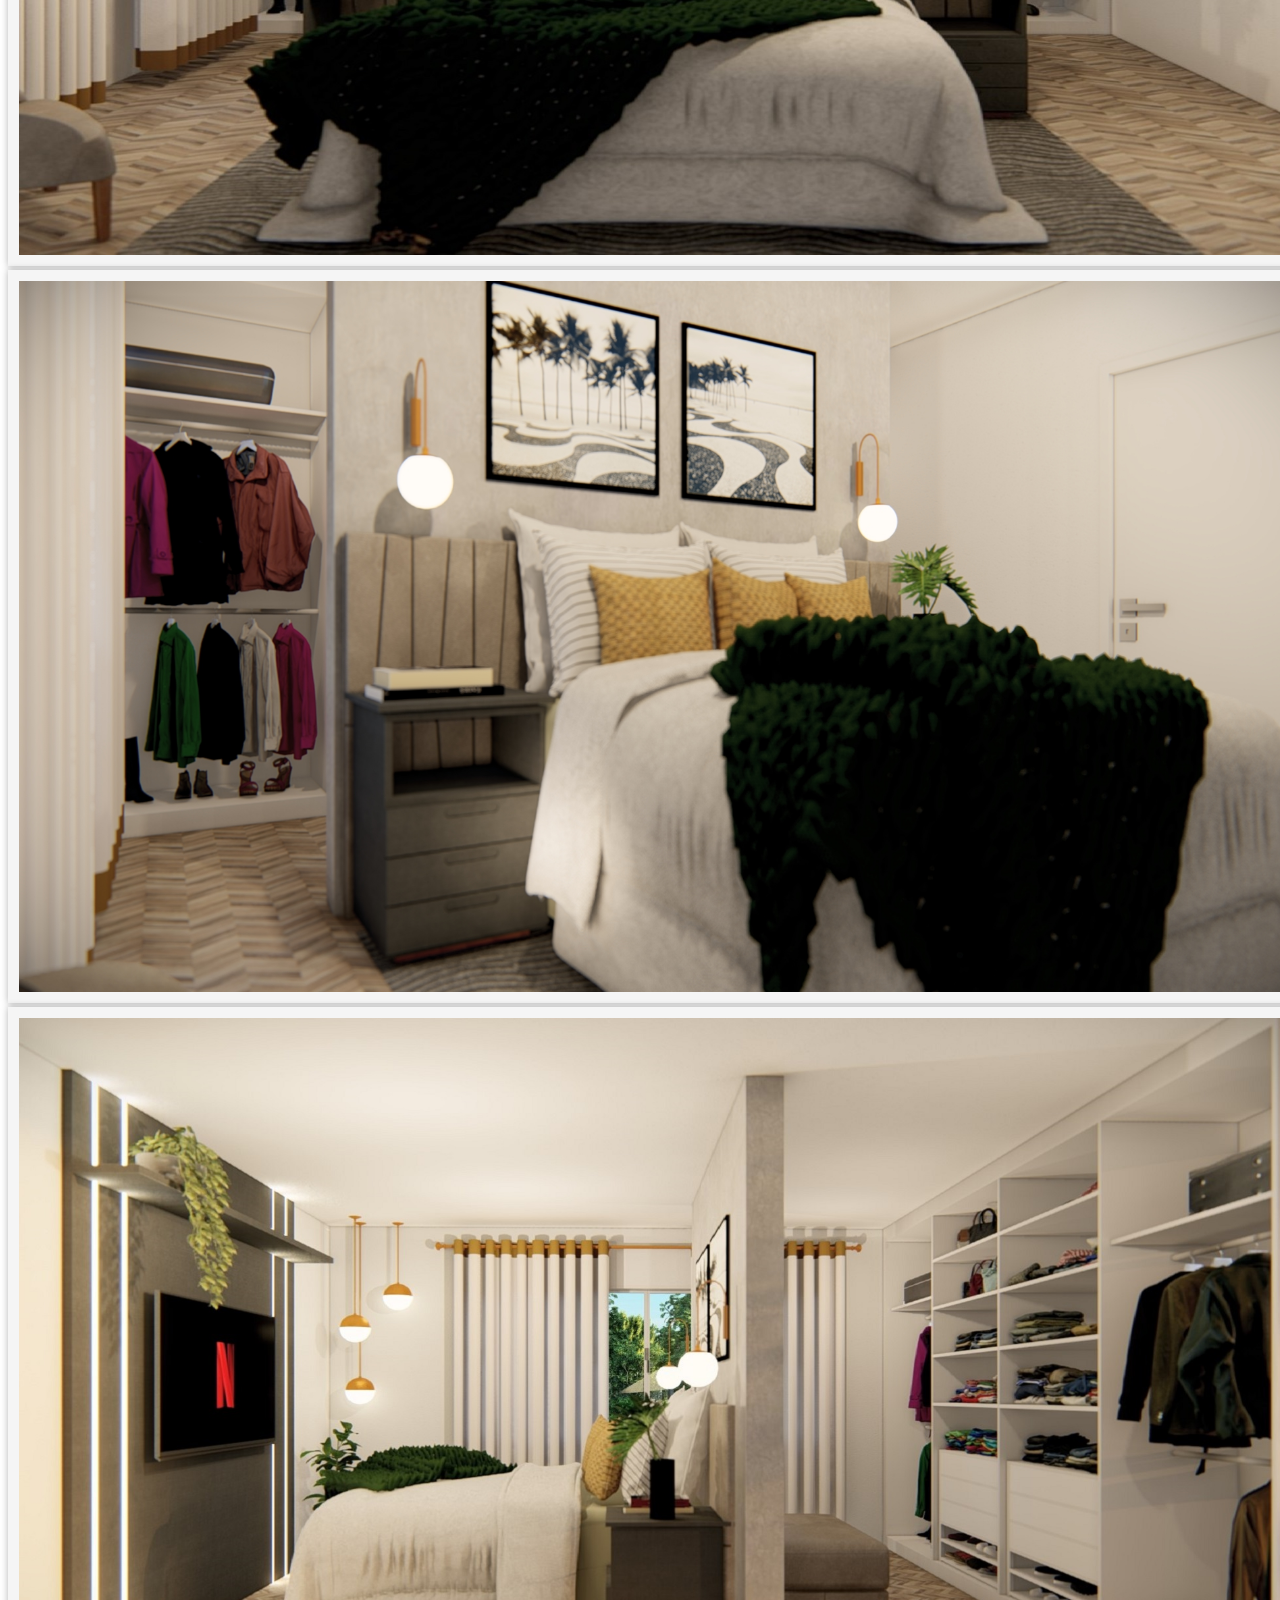
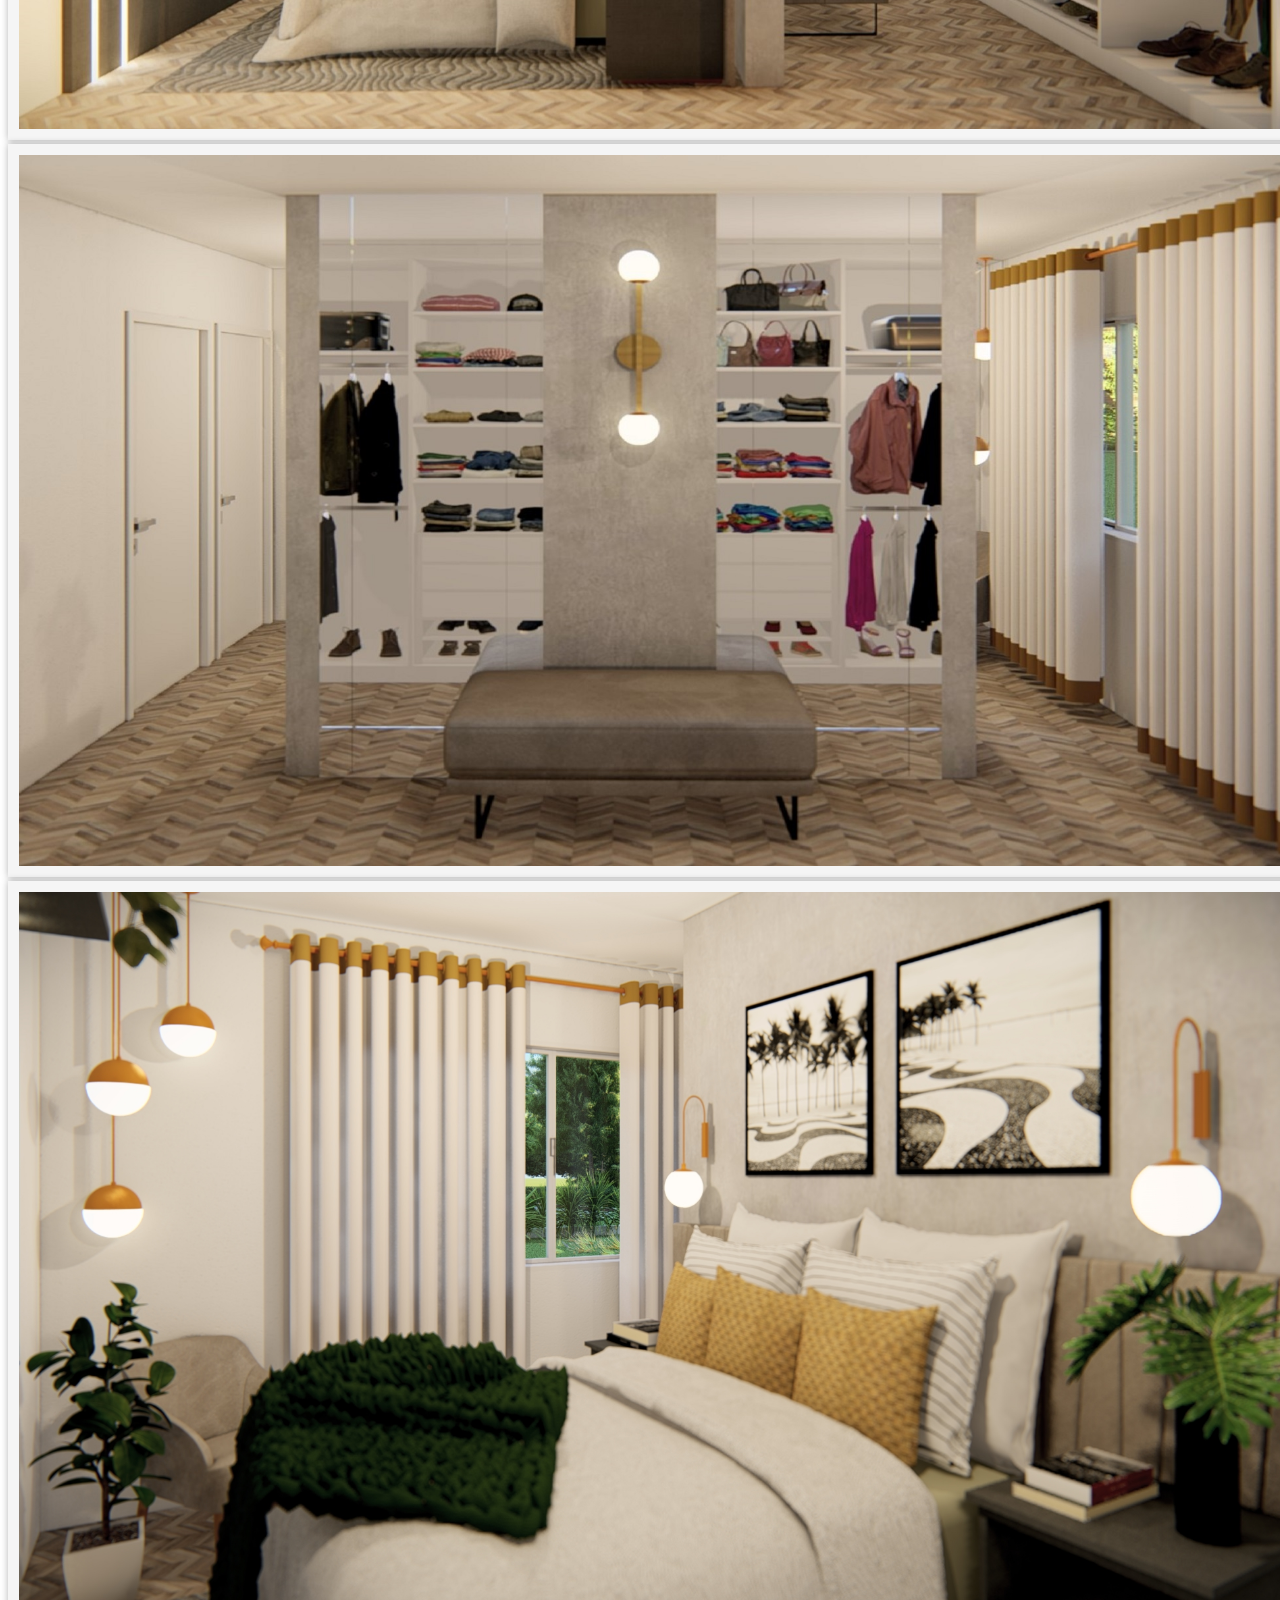
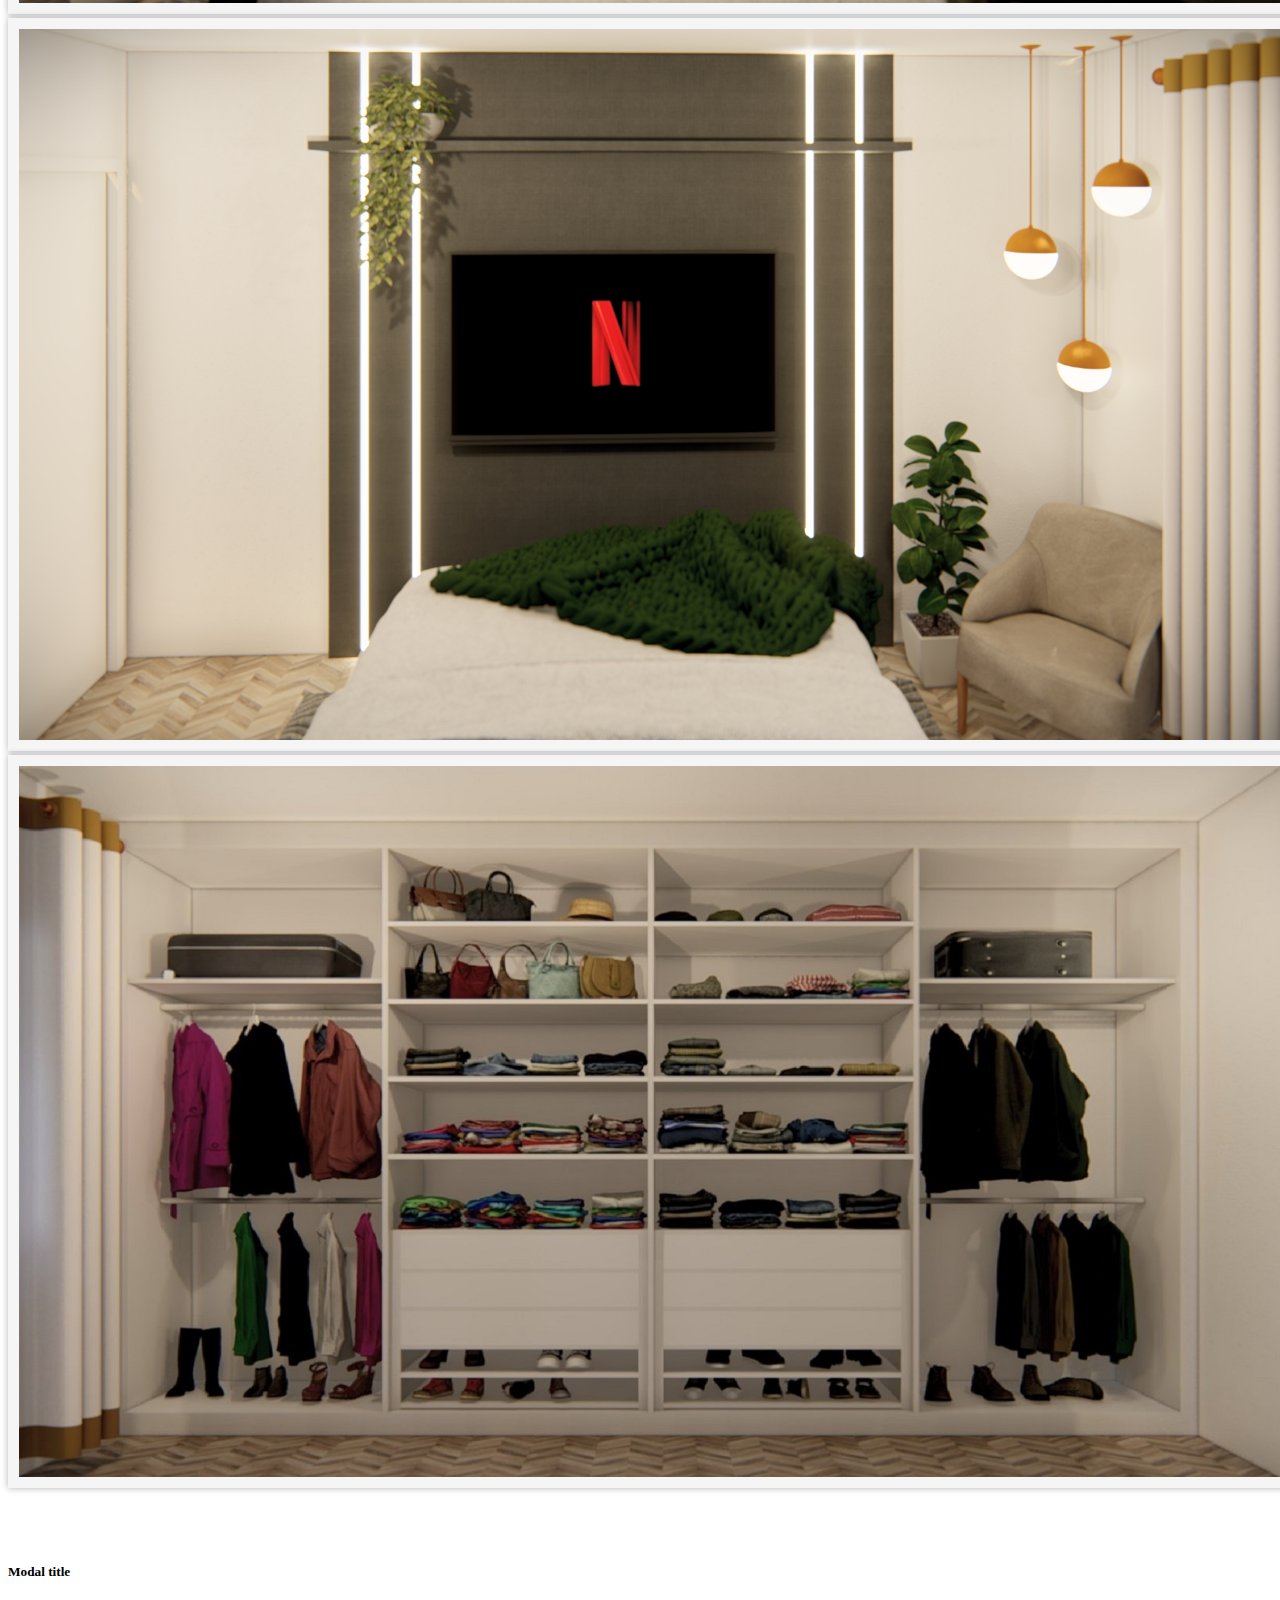
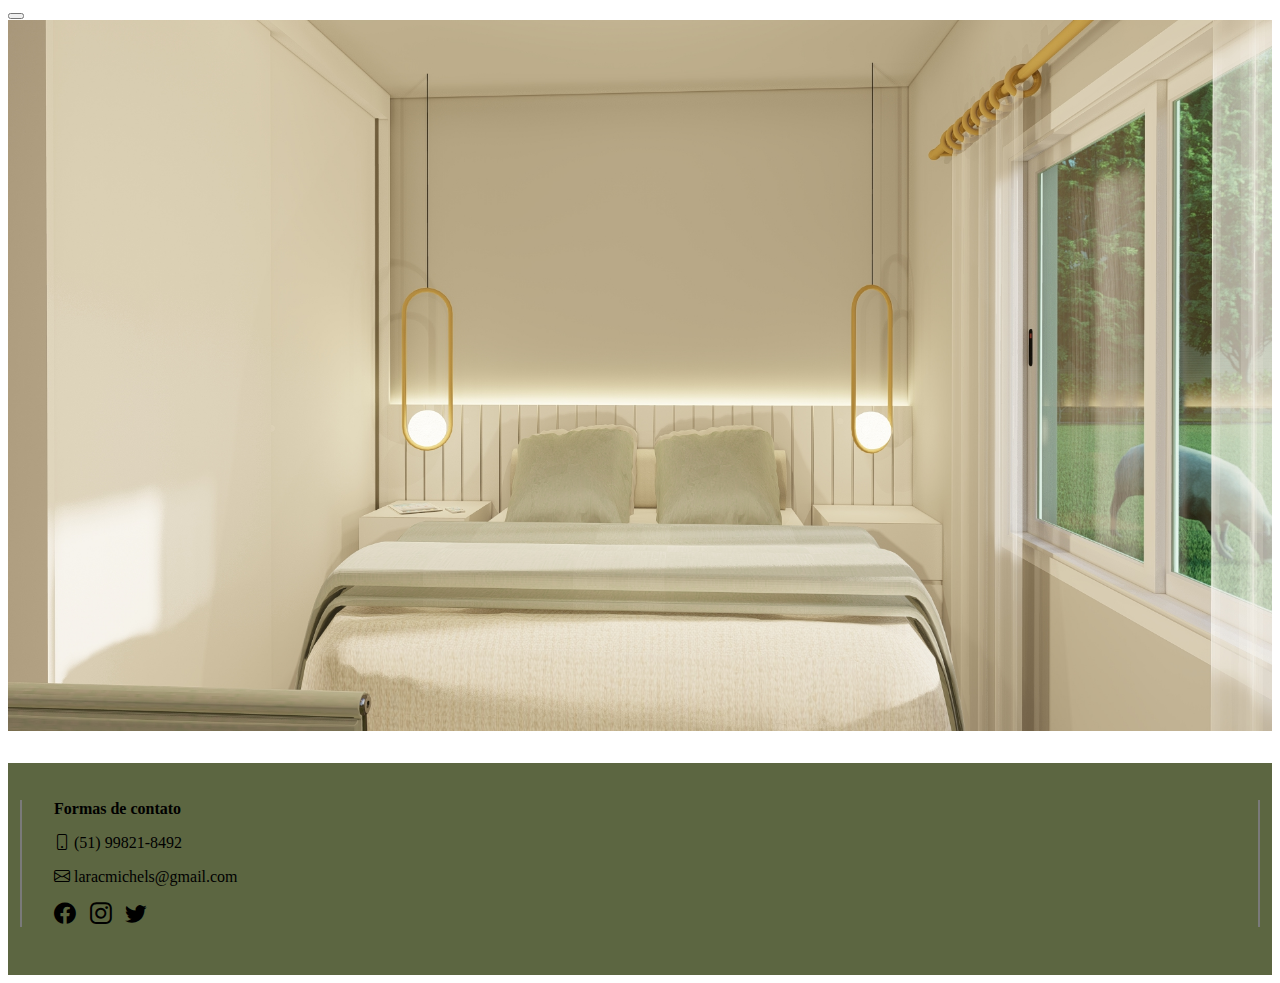
<file: projeto2.html>
<!DOCTYPE html>
<html lang="pt-br">

<head>
  <meta charset="UTF-8">
  <meta http-equiv="X-UA-Compatible" content="IE=edge">
  <meta name="viewport" content="width=device-width, initial-scale=1.0">

  <!-- Icons do Bootstrap -->
  <link rel="stylesheet" href="https://cdn.jsdelivr.net/npm/bootstrap-icons@1.6.1/font/bootstrap-icons.css">

  <!-- CSS do Bootstrap -->
  <link href="https://cdn.jsdelivr.net/npm/bootstrap@5.1.3/dist/css/bootstrap.min.css" rel="stylesheet"
    integrity="sha384-1BmE4kWBq78iYhFldvKuhfTAU6auU8tT94WrHftjDbrCEXSU1oBoqyl2QvZ6jIW3" crossorigin="anonymous">

  <!-- meu CSS -->
  <link rel="stylesheet" href="./style.css">

  <!-- JavaScript do Bootstrap -->
  <script src="jquery.min.js"></script>
  <script src="https://cdn.jsdelivr.net/npm/bootstrap@5.1.3/dist/js/bootstrap.bundle.min.js"></script>
  <script src="main.js"></script>

  <link rel="" href="./imgs/JA-icon.png" type="image/x-icon">
  <title>Lara Michels</title>
</head>

<body>
  <!-- Navbar  -->
    <nav class="navbar navbar-expand-lg sticky-top bg-primary-color" id="navbar">
      <div class="container py-2">
        <a class="navbar-brand" href="./index.html">
          <img src="./imgs/JA-logo.png" alt="Logo da empresa JA">
        </a>
        <button class="navbar-toggler" type="button" data-bs-toggle="collapse" data-bs-target="#navbar-items"
          aria-controls="navbarNav" aria-expanded="false" aria-label="Toggle navigation">
          <i class="bi bi-list"></i>
        </button>
        <div class="collapse navbar-collapse" id="navbar-items">
          <ul class="navbar-nav">
            <li class="navbar-item">
              <a class="nav-link primary-color" href="./index.html">Home</a>
            </li>
          </ul>
        </div>
      </div>
    </nav>
  <main>
    <!-- Carrocel -->
    <span class="anchor-slider" id="Home"></span>  <!-- link Home --> 
    <section class="carousel carousel-dark slide" data-bs-ride="carousel" id="slider">
      <div class="carousel-indicators">
        <button type="button" data-bs-target="#slider" data-bs-slide-to="0" class="active" aria-current="true"
          aria-label="Slide 1"></button>
        <button type="button" data-bs-target="#slider" data-bs-slide-to="1" aria-label="Slide 2"></button>
        <button type="button" data-bs-target="#slider" data-bs-slide-to="2" aria-label="Slide 3"></button>
      </div>
      <div class="carousel-inner">
        <div class="carousel-item active">
          <img src="./imgs/CAMILA_projeto dormitório renders_2 - Photo.jpg" class="d-block w-100" alt="imagem 1">
          <div class="carousel-caption">
            <!-- <h5 class="secondary-color">Projeto em Apts</h5> -->
            <!-- <a href="" class="btn btn-dark">Ver Mais</a> -->
          </div>
        </div>
        <div class="carousel-item">
          <img src="./imgs/SÉRGIO_projeto suíte renders_2 - Photo.jpg" class="d-block w-100" alt="imagem 2">
          <div class="carousel-caption">
            <!-- <h5 class="secondary-color">Projeto por Comodo</h5> -->
            <!-- <a href="" class="btn btn-dark">Ver Mais</a> -->
          </div>
        </div>
        <div class="carousel-item">
          <img src="./imgs/ROSANI_projeto cozinha RENDERS_3 - Photo.jpg" class="d-block w-100" alt="imagem 3">
          <div class="carousel-caption">
            <!-- <h5 class="secondary-color">Projeto em Casas</h5> -->
            <!-- <a href="" class="btn btn-dark">Ver Mais</a> -->
          </div>
        </div>
      </div>
      <button class="carousel-control-prev" type="button" data-bs-target="#slider" data-bs-slide="prev">
        <span class="carousel-control-prev-icon" aria-hidden="true"></span>
        <span class="visually-hidden">Anterior</span>
      </button>
      <button class="carousel-control-next" type="button" data-bs-target="#slider" data-bs-slide="next">
        <span class="carousel-control-next-icon" aria-hidden="true"></span>
        <span class="visually-hidden">Próximo</span>
      </button>
    </section>
    <!-- Projeto -->
    <section class="gallery min-vh-100">
      <div class="container-lg">
        <div class="col-12">
          <h2 class="title"> Projeto de Suíte</h2>
        </div>
            <div class="row gy-4 row-cols-1 row-cols-sm-2 row-cols-md-3">
                <div class="col-12 col-md-12">
                  <p>Lorem ipsum dolor sit amet consectetur adipisicing elit. Iusto ipsum a expedita sit veritatis velit suscipit culpa minus quisquam error maiores repellendus, aliquam fugit voluptates recusandae autem placeat quae quos.</p>
                </div>
              
                <div class="col-12 col-md-6">
                  <img src="./imgs/SÉRGIO_projeto suíte renders_1 - Photo.jpg" alt="projeto 1" class="gallery-item rounded">
                </div>

                <div class="col-12 col-md-6">
                  <img src="./imgs/SÉRGIO_projeto suíte renders_3r - Photo.jpg" alt="projeto 2" class="gallery-item rounded">
                </div>
            
                <div class="col-12 col-md-6">
                  <img src="./imgs/SÉRGIO_projeto suíte renders_2 - Photo.jpg" alt="projeto 3" class="gallery-item rounded">
                </div>

                <div class="col-12 col-md-6">
                  <img src="./imgs/SÉRGIO_projeto suíte renders_4r - Photo.jpg" alt="projeto 4" class="gallery-item rounded">
                </div>

                <div class="col-12 col-md-6">
                  <img src="./imgs/SÉRGIO_projeto suíte renders_5r - Photo.jpg" alt="projeto 5" class="gallery-item rounded">
                </div>

                <div class="col-12 col-md-6">
                  <img src="./imgs/SÉRGIO_projeto suíte renders_7 - Photo.jpg" alt="projeto 6" class="gallery-item rounded">
                </div>

                <div class="col-12 col-md-6">
                  <img src="./imgs/SÉRGIO_projeto suíte renders_8 - Photo.jpg" alt="projeto 7" class="gallery-item rounded">
                </div>

                <div class="col-12 col-md-6">
                  <img src="./imgs/SÉRGIO_projeto suíte renders_10r - Photo.jpg" alt="projeto 8" class="gallery-item rounded">
                </div>
            </div>        
      </div>
    </section>
  <!-- Modal -->
  <div class="modal fade" id="gallery-modal" tabindex="-1" aria-labelledby="exampleModalLabel" aria-hidden="true">
    <div class="modal-dialog modal-dialog-centered modal-lg">
      <div class="modal-content">
        <div class="modal-header">
          <h5 class="modal-title">Modal title</h5>
          <button type="button" class="btn-close" data-bs-dismiss="modal" aria-label="Close"></button>
        </div>
        <div class="modal-body">
          <img src="./imgs/CAMILA_projeto dormitório renders_3 - Photo.jpg" class="modal-img" alt="modal img">
        </div>
      </div>
    </div>
  </div>
  </main>
  <!-- Footer -->
  <footer class="container-fluid bg-secondary-color" id="footer">
    <div class="container-fluid">
      <div class="row">
        <!-- Footer-detalhes -->
        <div class="col-12" id="footer-detalhes">
          <div class="row">
            <div class="col-12 col-md-4" id="contato">
              <h4>Formas de contato</h4>
              <p> <i class="bi bi-phone"> </i>(51) 99821-8492</p>
              <p> <i class="bi bi-envelope"> </i>laracmichels@gmail.com</p>
              <div class="col-12 col-md-4" id="redes-sociais">
                <a href="https://www.facebook.com/laramichelss" target="_blank">
                  <i class="bi bi-facebook"></i>
                </a>
  
                <a href="https://www.instagram.com/laramichelss" target="_blank">
                  <i class="bi bi-instagram"></i>
                </a>
  
                <a href="https://www.twitter.com/laramichels" target="_blank">
                  <i class="bi bi-twitter"></i>
                </a>
              </div>
            </div>
          </div>
        </div>
      </div>
    </div>
  </footer>
</body>
</html>
</file>
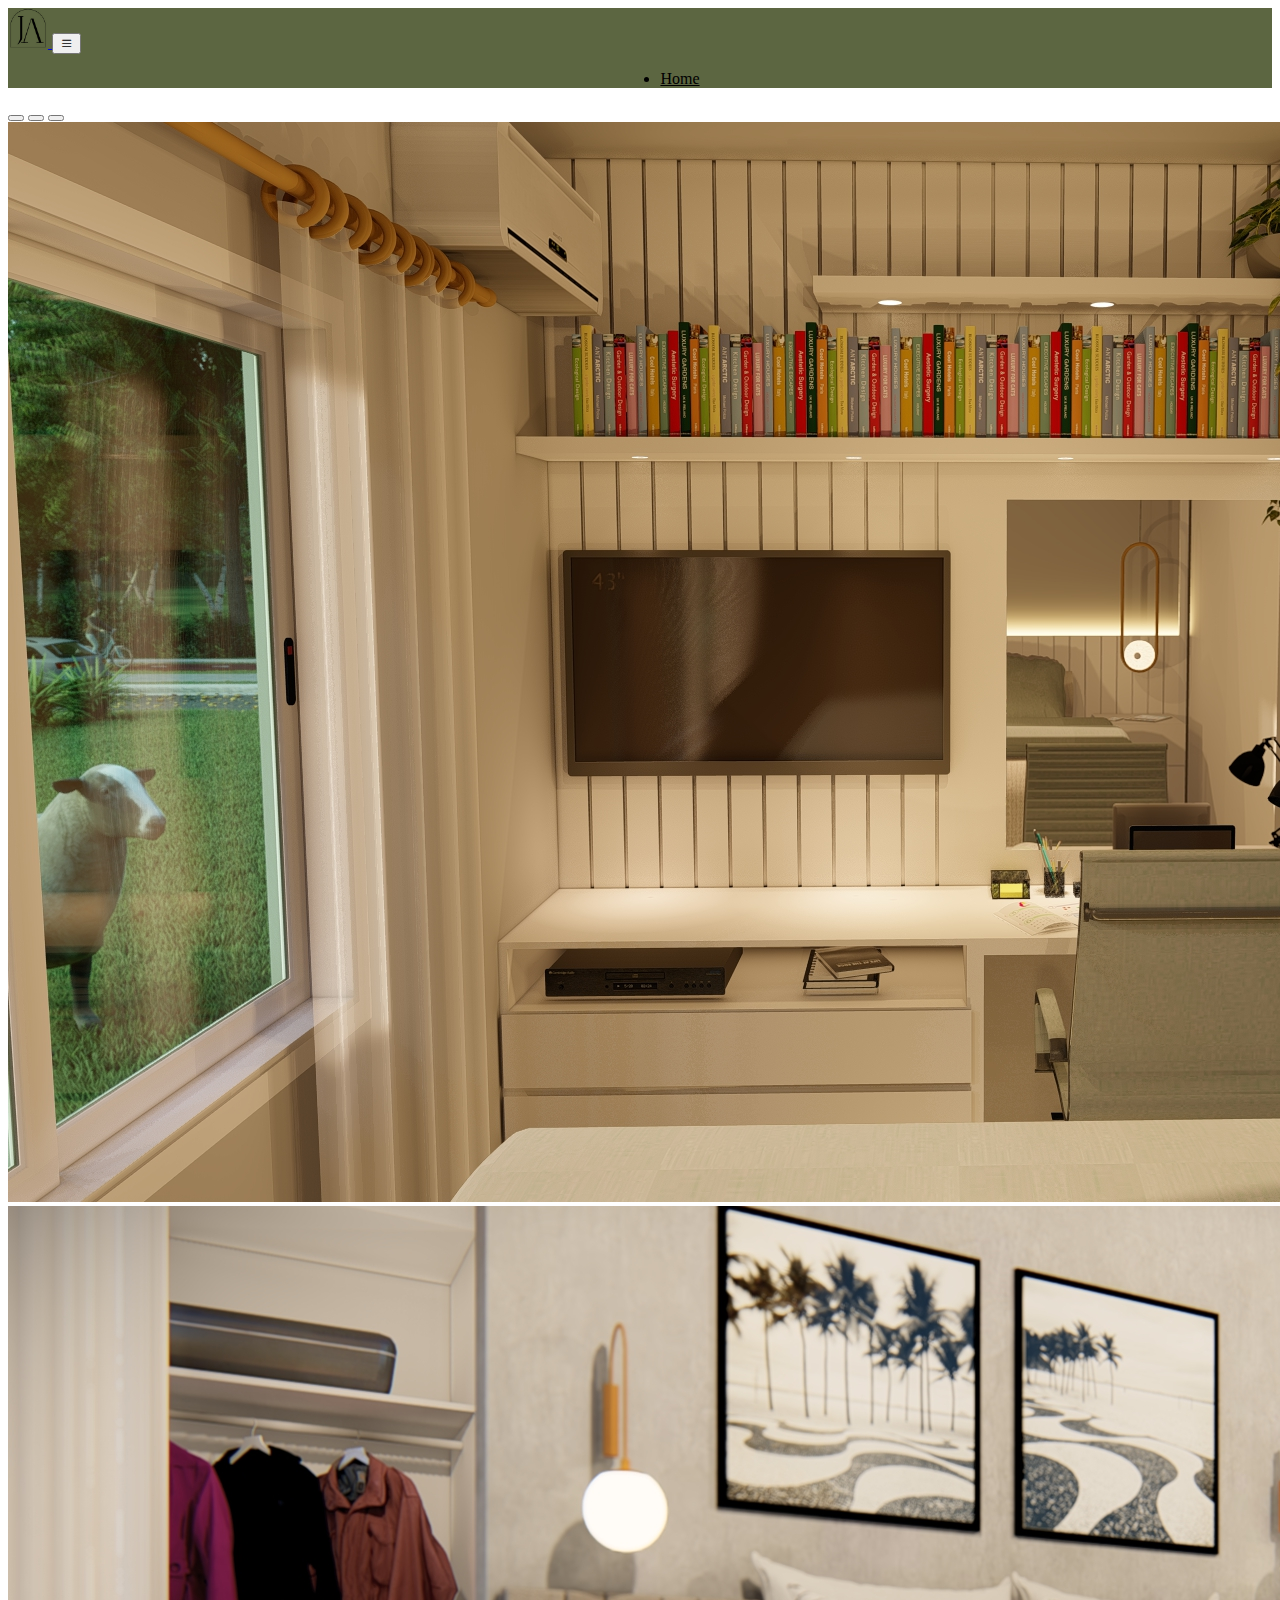
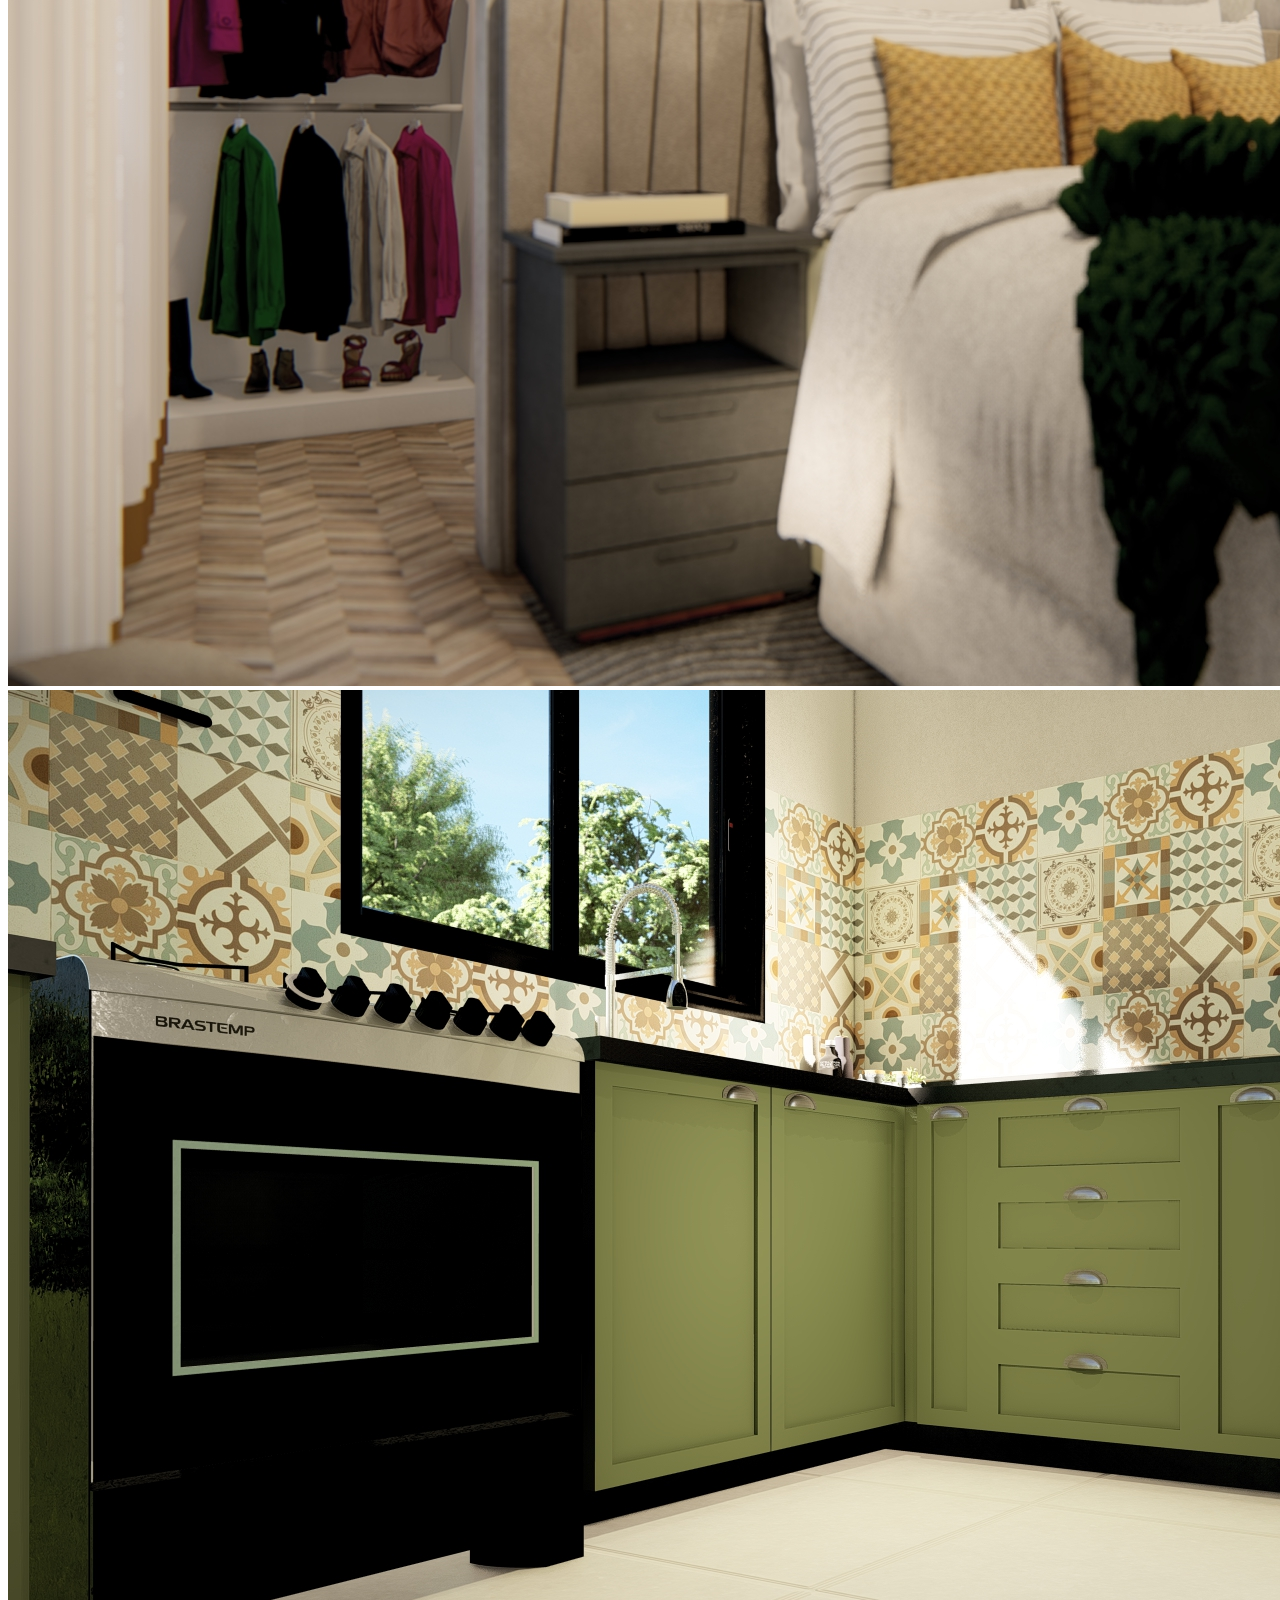
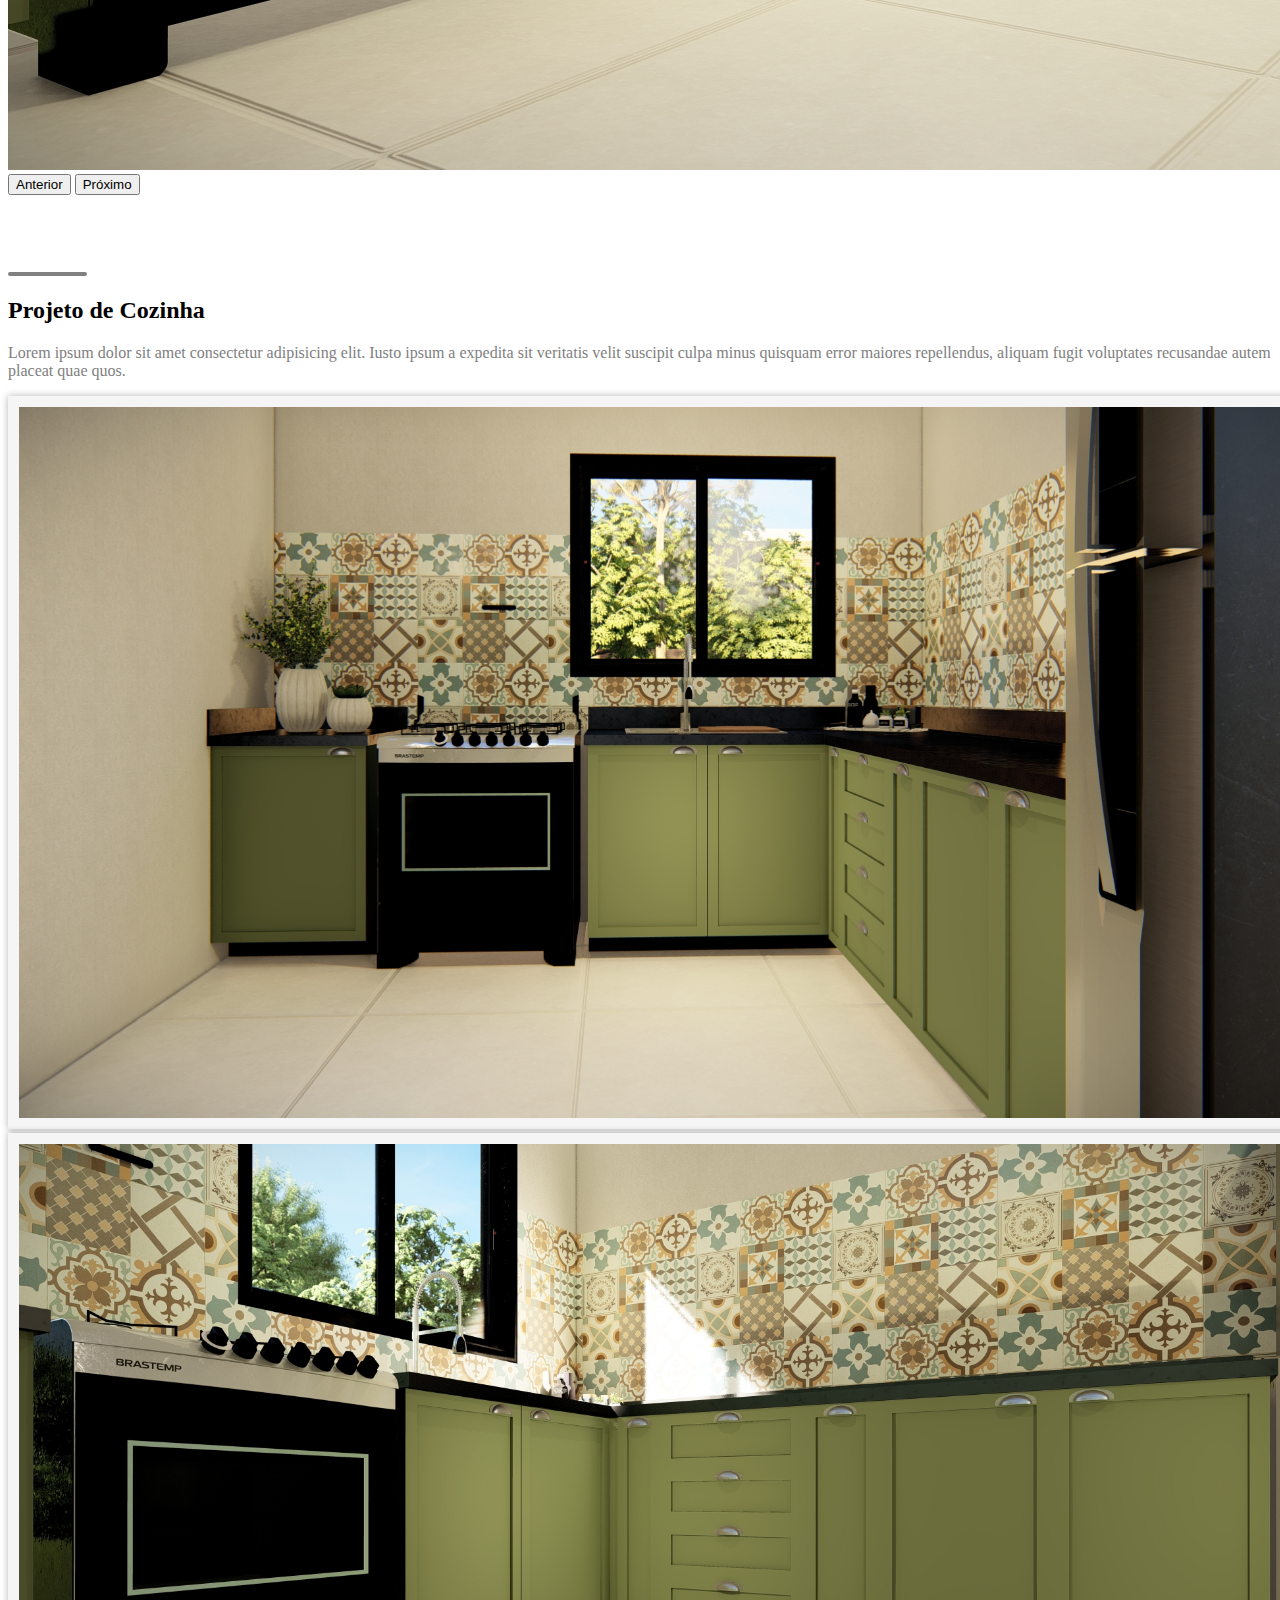
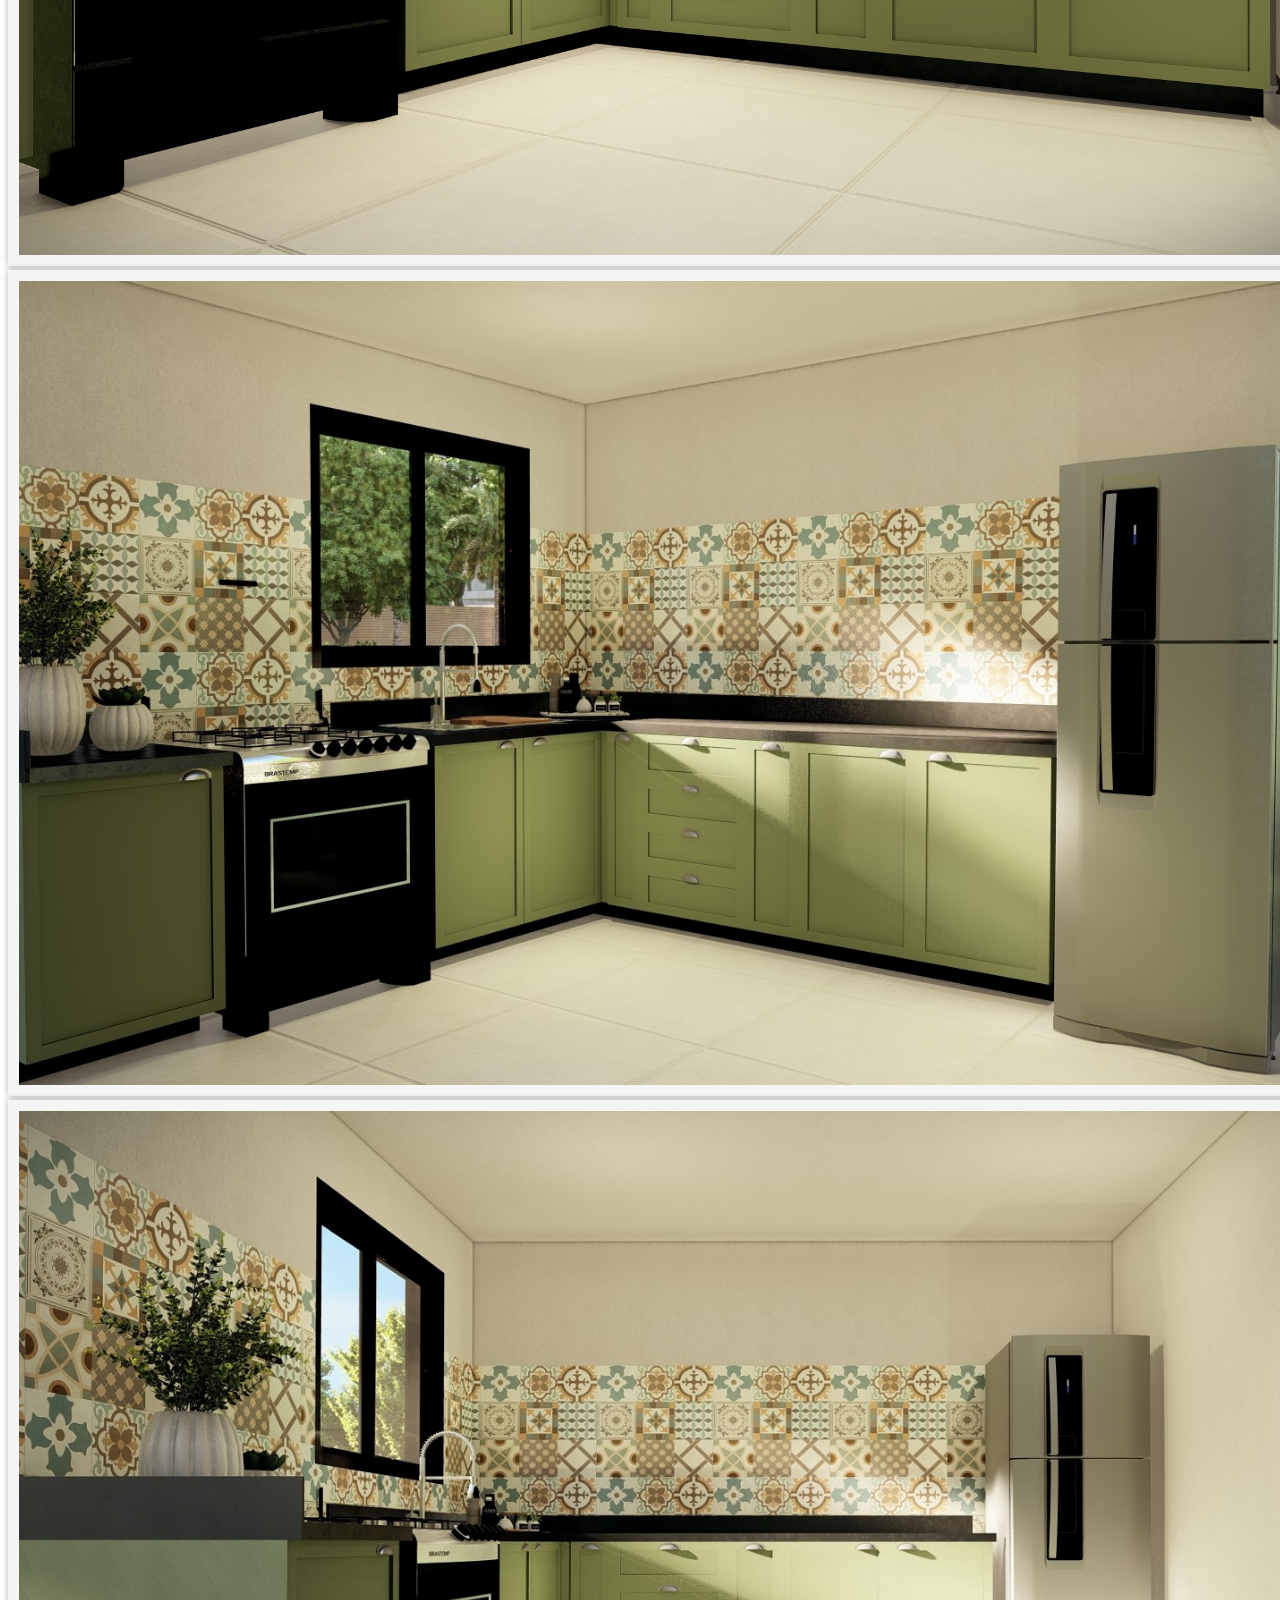
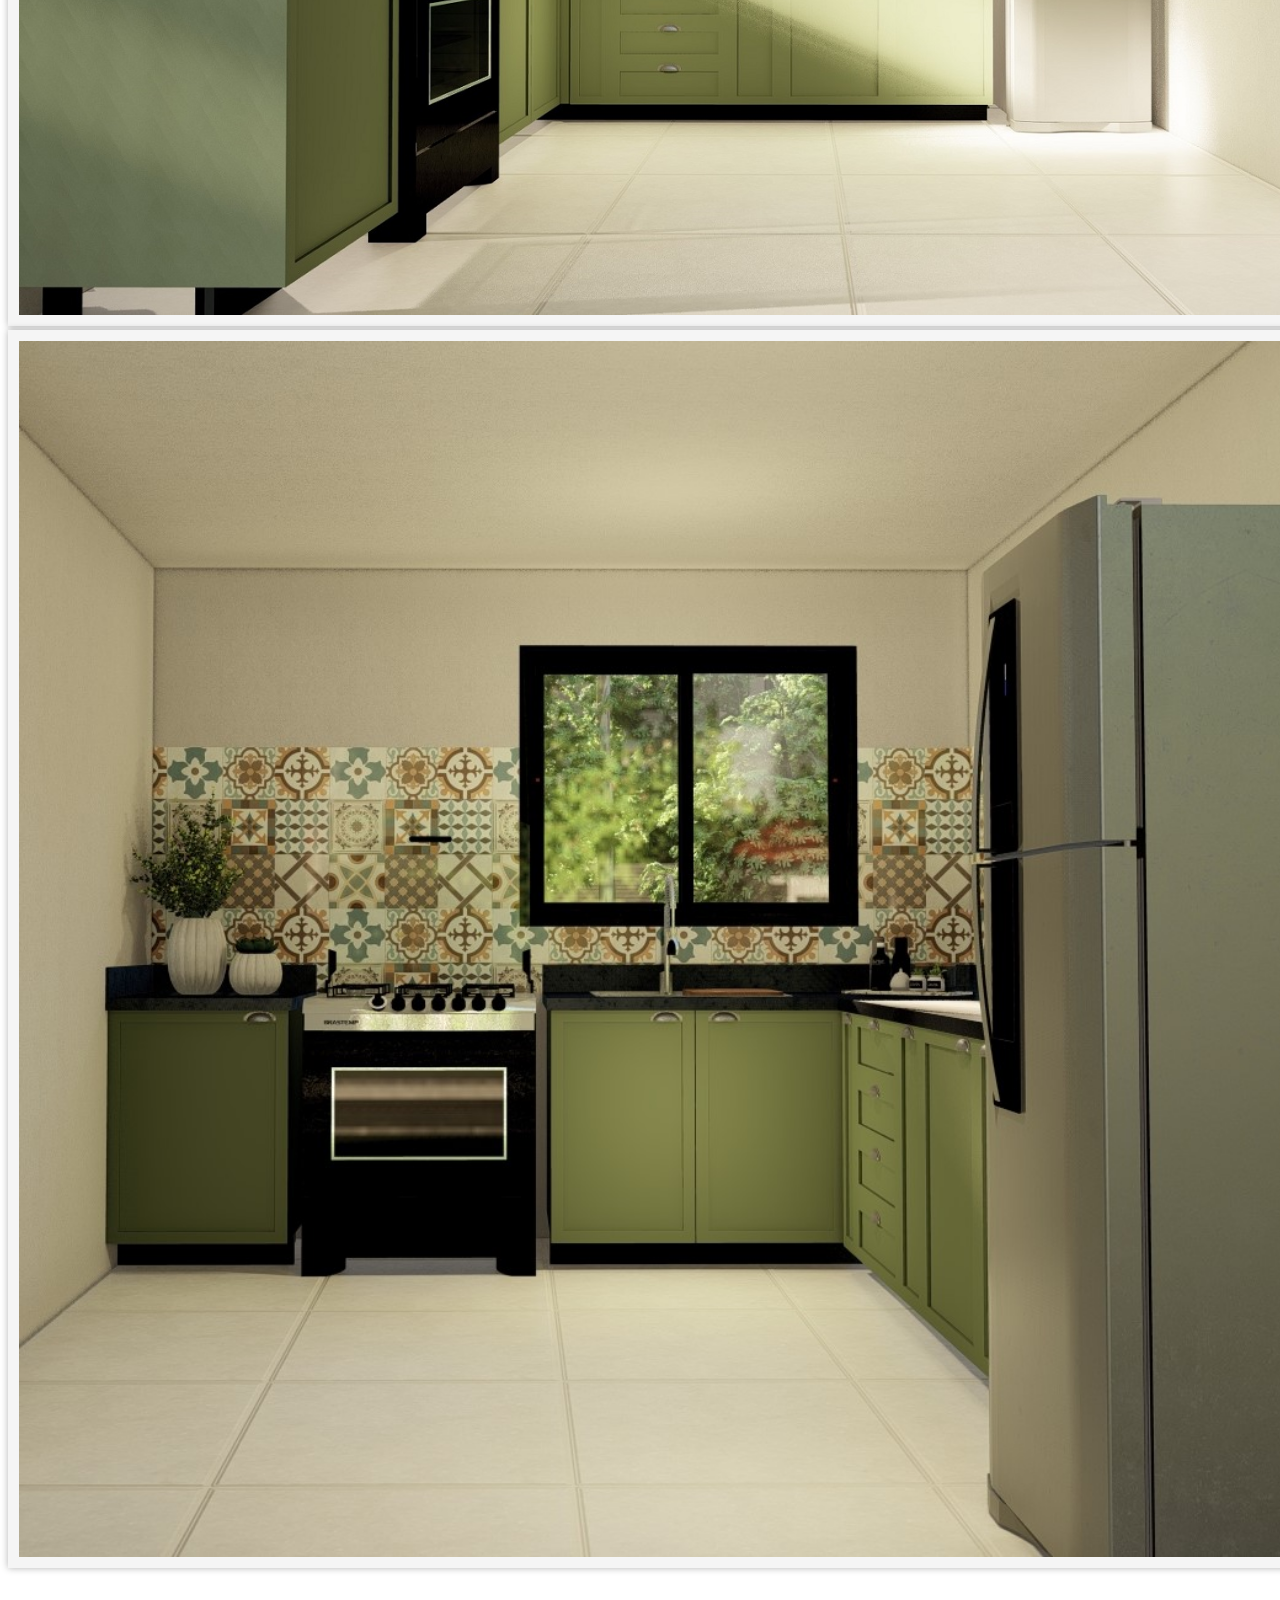
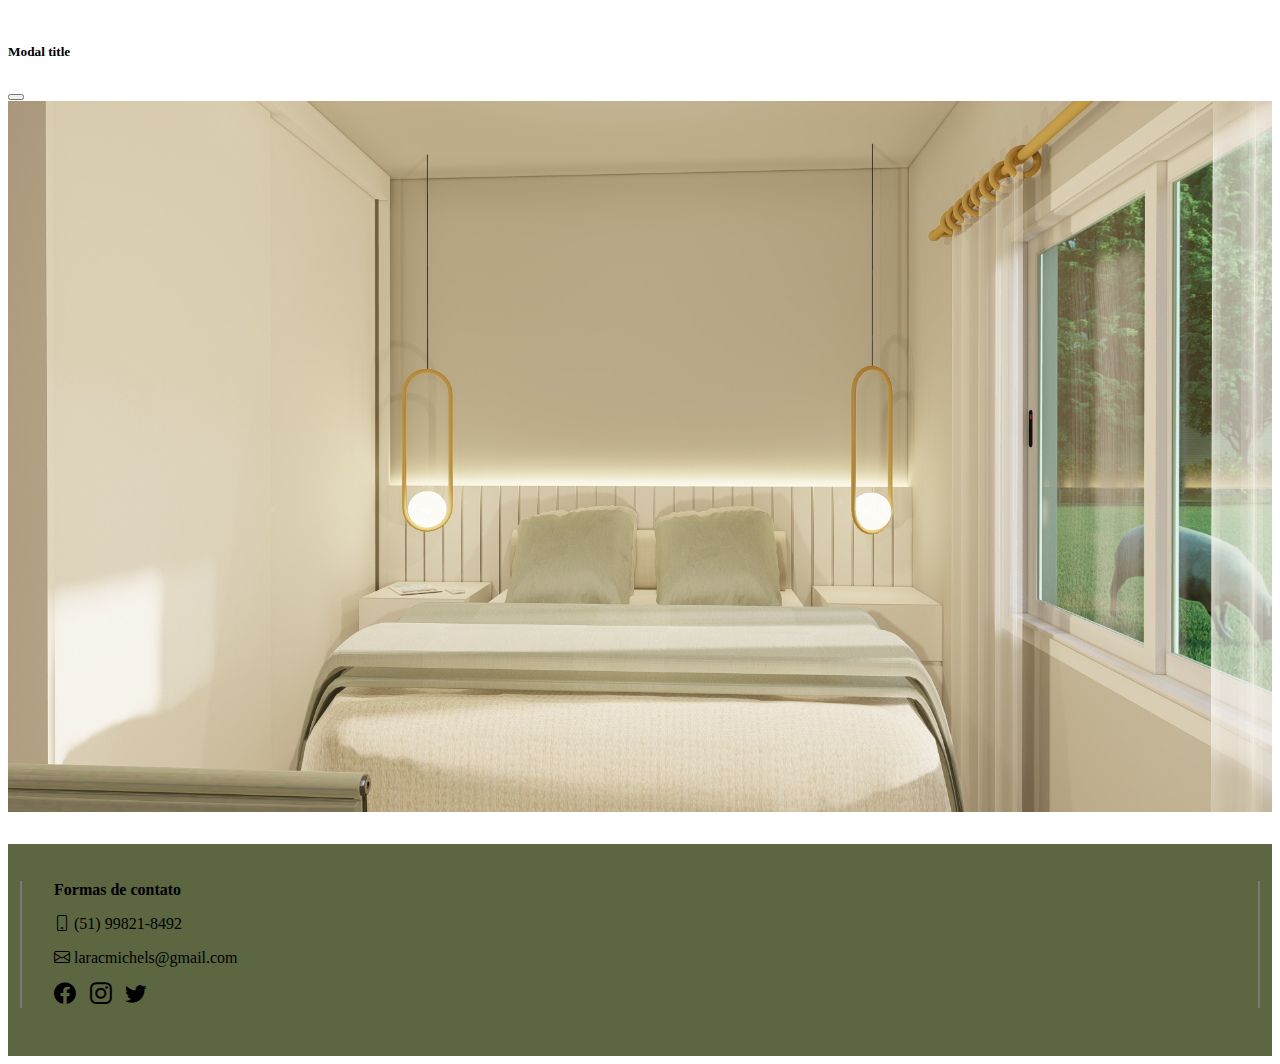
<file: projeto3.html>
<!DOCTYPE html>
<html lang="pt-br">

<head>
  <meta charset="UTF-8">
  <meta http-equiv="X-UA-Compatible" content="IE=edge">
  <meta name="viewport" content="width=device-width, initial-scale=1.0">

  <!-- Icons do Bootstrap -->
  <link rel="stylesheet" href="https://cdn.jsdelivr.net/npm/bootstrap-icons@1.6.1/font/bootstrap-icons.css">

  <!-- CSS do Bootstrap -->
  <link href="https://cdn.jsdelivr.net/npm/bootstrap@5.1.3/dist/css/bootstrap.min.css" rel="stylesheet"
    integrity="sha384-1BmE4kWBq78iYhFldvKuhfTAU6auU8tT94WrHftjDbrCEXSU1oBoqyl2QvZ6jIW3" crossorigin="anonymous">

  <!-- meu CSS -->
  <link rel="stylesheet" href="./style.css">

  <!-- JavaScript do Bootstrap -->
  <script src="jquery.min.js"></script>
  <script src="https://cdn.jsdelivr.net/npm/bootstrap@5.1.3/dist/js/bootstrap.bundle.min.js"></script>
  <script src="main.js"></script>

  <link rel="" href="./imgs/JA-icon.png" type="image/x-icon">
  <title>Lara Michels</title>
</head>

<body>
  <!-- Navbar  -->
    <nav class="navbar navbar-expand-lg sticky-top bg-primary-color" id="navbar">
      <div class="container py-2">
        <a class="navbar-brand" href="./index.html">
          <img src="./imgs/JA-logo.png" alt="Logo da empresa JA">
        </a>
        <button class="navbar-toggler" type="button" data-bs-toggle="collapse" data-bs-target="#navbar-items"
          aria-controls="navbarNav" aria-expanded="false" aria-label="Toggle navigation">
          <i class="bi bi-list"></i>
        </button>
        <div class="collapse navbar-collapse" id="navbar-items">
          <ul class="navbar-nav">
            <li class="navbar-item">
              <a class="nav-link primary-color" href="./index.html">Home</a>
            </li>
          </ul>
        </div>
      </div>
    </nav>
  <main>
    <!-- Carrocel -->
    <span class="anchor-slider" id="Home"></span>  <!-- link Home --> 
    <section class="carousel carousel-dark slide" data-bs-ride="carousel" id="slider">
      <div class="carousel-indicators">
        <button type="button" data-bs-target="#slider" data-bs-slide-to="0" class="active" aria-current="true"
          aria-label="Slide 1"></button>
        <button type="button" data-bs-target="#slider" data-bs-slide-to="1" aria-label="Slide 2"></button>
        <button type="button" data-bs-target="#slider" data-bs-slide-to="2" aria-label="Slide 3"></button>
      </div>
      <div class="carousel-inner">
        <div class="carousel-item active">
          <img src="./imgs/CAMILA_projeto dormitório renders_2 - Photo.jpg" class="d-block w-100" alt="imagem 1">
          <div class="carousel-caption">
            <!-- <h5 class="secondary-color">Projeto em Apts</h5> -->
            <!-- <a href="" class="btn btn-dark">Ver Mais</a> -->
          </div>
        </div>
        <div class="carousel-item">
          <img src="./imgs/SÉRGIO_projeto suíte renders_2 - Photo.jpg" class="d-block w-100" alt="imagem 2">
          <div class="carousel-caption">
            <!-- <h5 class="secondary-color">Projeto por Comodo</h5> -->
            <!-- <a href="" class="btn btn-dark">Ver Mais</a> -->
          </div>
        </div>
        <div class="carousel-item">
          <img src="./imgs/ROSANI_projeto cozinha RENDERS_3 - Photo.jpg" class="d-block w-100" alt="imagem 3">
          <div class="carousel-caption">
            <!-- <h5 class="secondary-color">Projeto em Casas</h5> -->
            <!-- <a href="" class="btn btn-dark">Ver Mais</a> -->
          </div>
        </div>
      </div>
      <button class="carousel-control-prev" type="button" data-bs-target="#slider" data-bs-slide="prev">
        <span class="carousel-control-prev-icon" aria-hidden="true"></span>
        <span class="visually-hidden">Anterior</span>
      </button>
      <button class="carousel-control-next" type="button" data-bs-target="#slider" data-bs-slide="next">
        <span class="carousel-control-next-icon" aria-hidden="true"></span>
        <span class="visually-hidden">Próximo</span>
      </button>
    </section>
    <!-- Projeto -->
    <section class="gallery min-vh-100">
      <div class="container-lg">
        <div class="col-12">
          <h2 class="title"> Projeto de Cozinha</h2>
        </div>
            <div class="row gy-4 row-cols-1 row-cols-sm-2 row-cols-md-3">
                <div class="col-12 col-md-12">
                  <p>Lorem ipsum dolor sit amet consectetur adipisicing elit. Iusto ipsum a expedita sit veritatis velit suscipit culpa minus quisquam error maiores repellendus, aliquam fugit voluptates recusandae autem placeat quae quos.</p>
                </div>
              
                <div class="col-12 col-md-6">
                  <img src="./imgs/ROSANI_projeto cozinha RENDERS_1 - Photo.jpg" alt="projeto 1" class="gallery-item rounded">
                </div>

                <div class="col-12 col-md-6">
                  <img src="./imgs/ROSANI_projeto cozinha RENDERS_3 - Photo.jpg" alt="projeto 2" class="gallery-item rounded">
                </div>
            
                <div class="col-12 col-md-6">
                  <img src="./imgs/ROSANI_projeto cozinha RENDERS_4 - Photo.jpg" alt="projeto 3" class="gallery-item rounded">
                </div>

                <div class="col-12 col-md-6">
                  <img src="./imgs/ROSANI_projeto cozinha RENDERS_5r2 - Photo.jpg" alt="projeto 4" class="gallery-item rounded">
                </div>

                <div class="col-12 col-md-6">
                  <img src="./imgs/ROSANI_projeto cozinha RENDERS_2 - Photo.jpg" alt="projeto 5" class="gallery-item rounded">
                </div>
            </div>        
      </div>
    </section>
  <!-- Modal -->
  <div class="modal fade" id="gallery-modal" tabindex="-1" aria-labelledby="exampleModalLabel" aria-hidden="true">
    <div class="modal-dialog modal-dialog-centered modal-lg">
      <div class="modal-content">
        <div class="modal-header">
          <h5 class="modal-title">Modal title</h5>
          <button type="button" class="btn-close" data-bs-dismiss="modal" aria-label="Close"></button>
        </div>
        <div class="modal-body">
          <img src="./imgs/CAMILA_projeto dormitório renders_3 - Photo.jpg" class="modal-img" alt="modal img">
        </div>
      </div>
    </div>
  </div>
  </main>
  <footer class="container-fluid bg-secondary-color" id="footer">
    <div class="container-fluid">
      <div class="row">
        <!-- Footer-detalhes -->
        <div class="col-12" id="footer-detalhes">
          <div class="row">
            <div class="col-12 col-md-4" id="contato">
              <h4>Formas de contato</h4>
              <p> <i class="bi bi-phone"> </i>(51) 99821-8492</p>
              <p> <i class="bi bi-envelope"> </i>laracmichels@gmail.com</p>
              <div class="col-12 col-md-4" id="redes-sociais">
                <a href="https://www.facebook.com/laramichelss" target="_blank">
                  <i class="bi bi-facebook"></i>
                </a>
  
                <a href="https://www.instagram.com/laramichelss" target="_blank">
                  <i class="bi bi-instagram"></i>
                </a>
  
                <a href="https://www.twitter.com/laramichels" target="_blank">
                  <i class="bi bi-twitter"></i>
                </a>
              </div>
            </div>
          </div>
        </div>
      </div>
    </div>
  </footer>
</body>
</html>
</file>
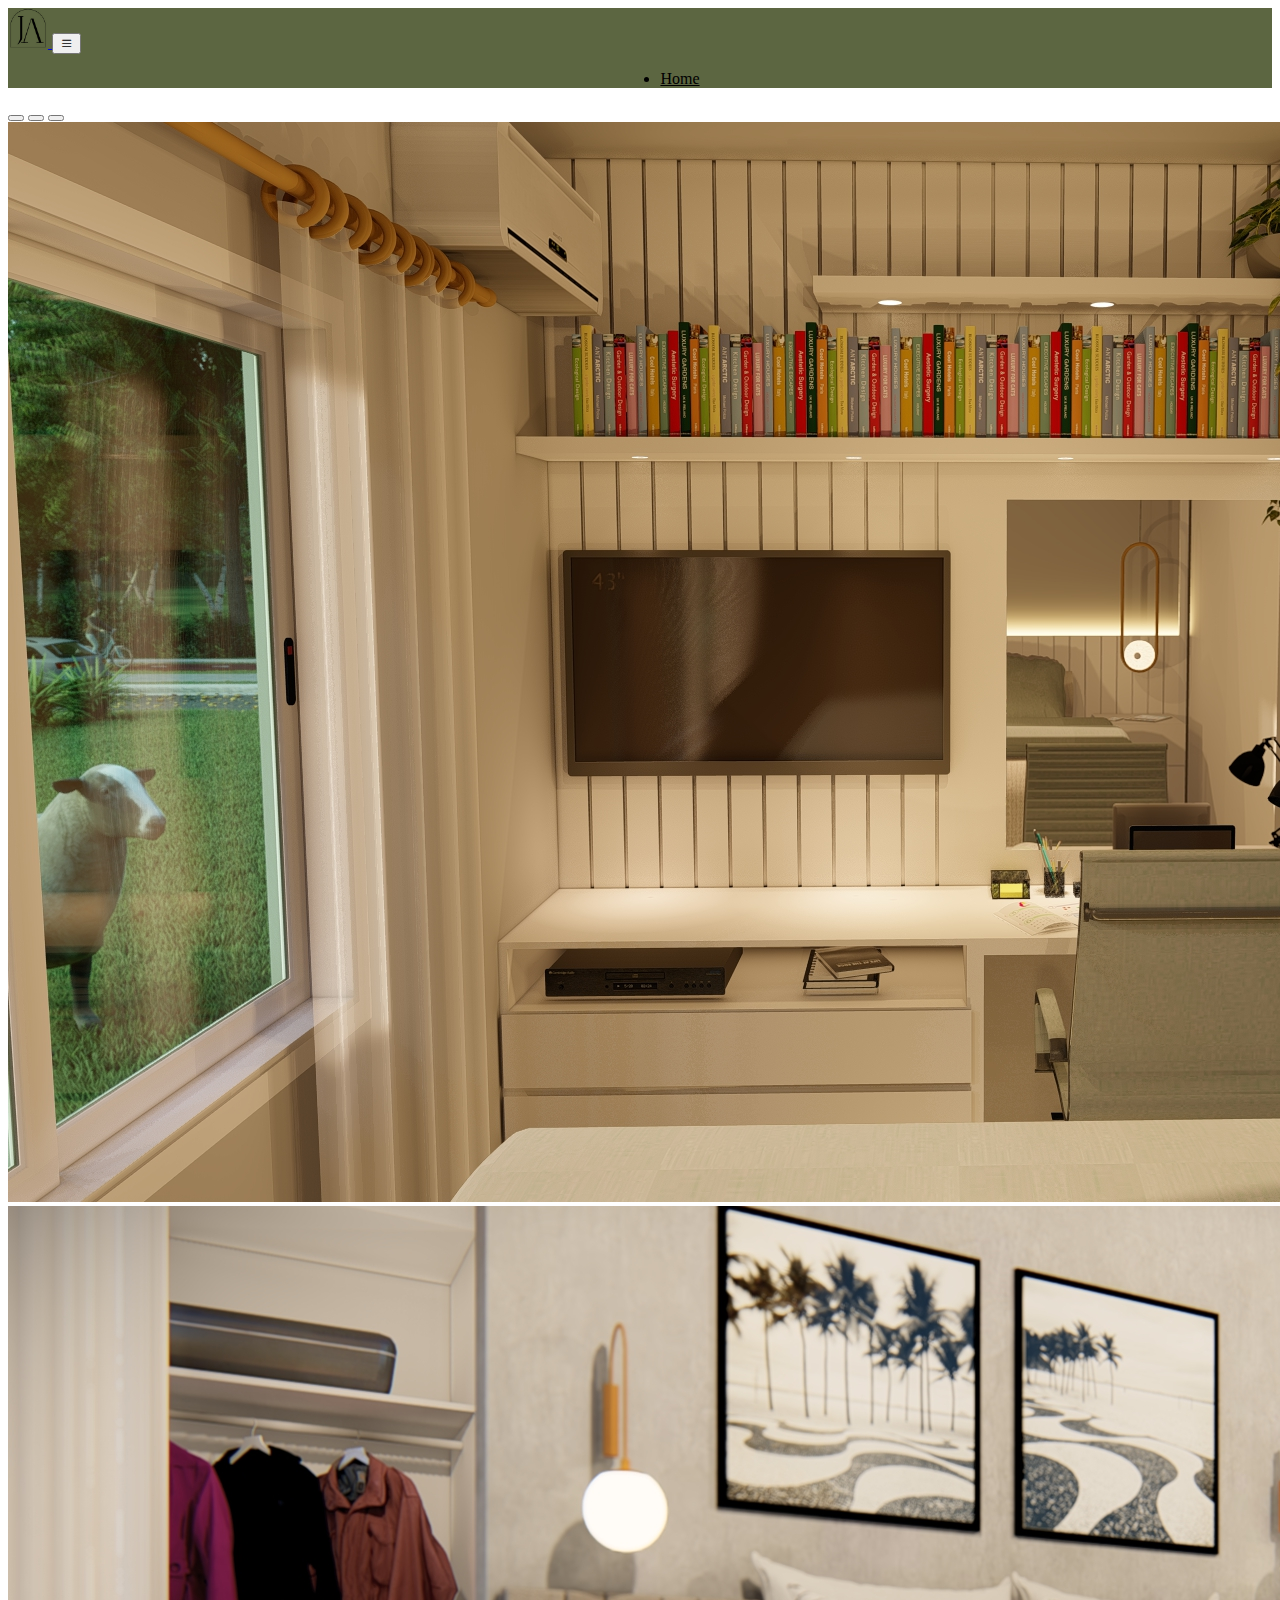
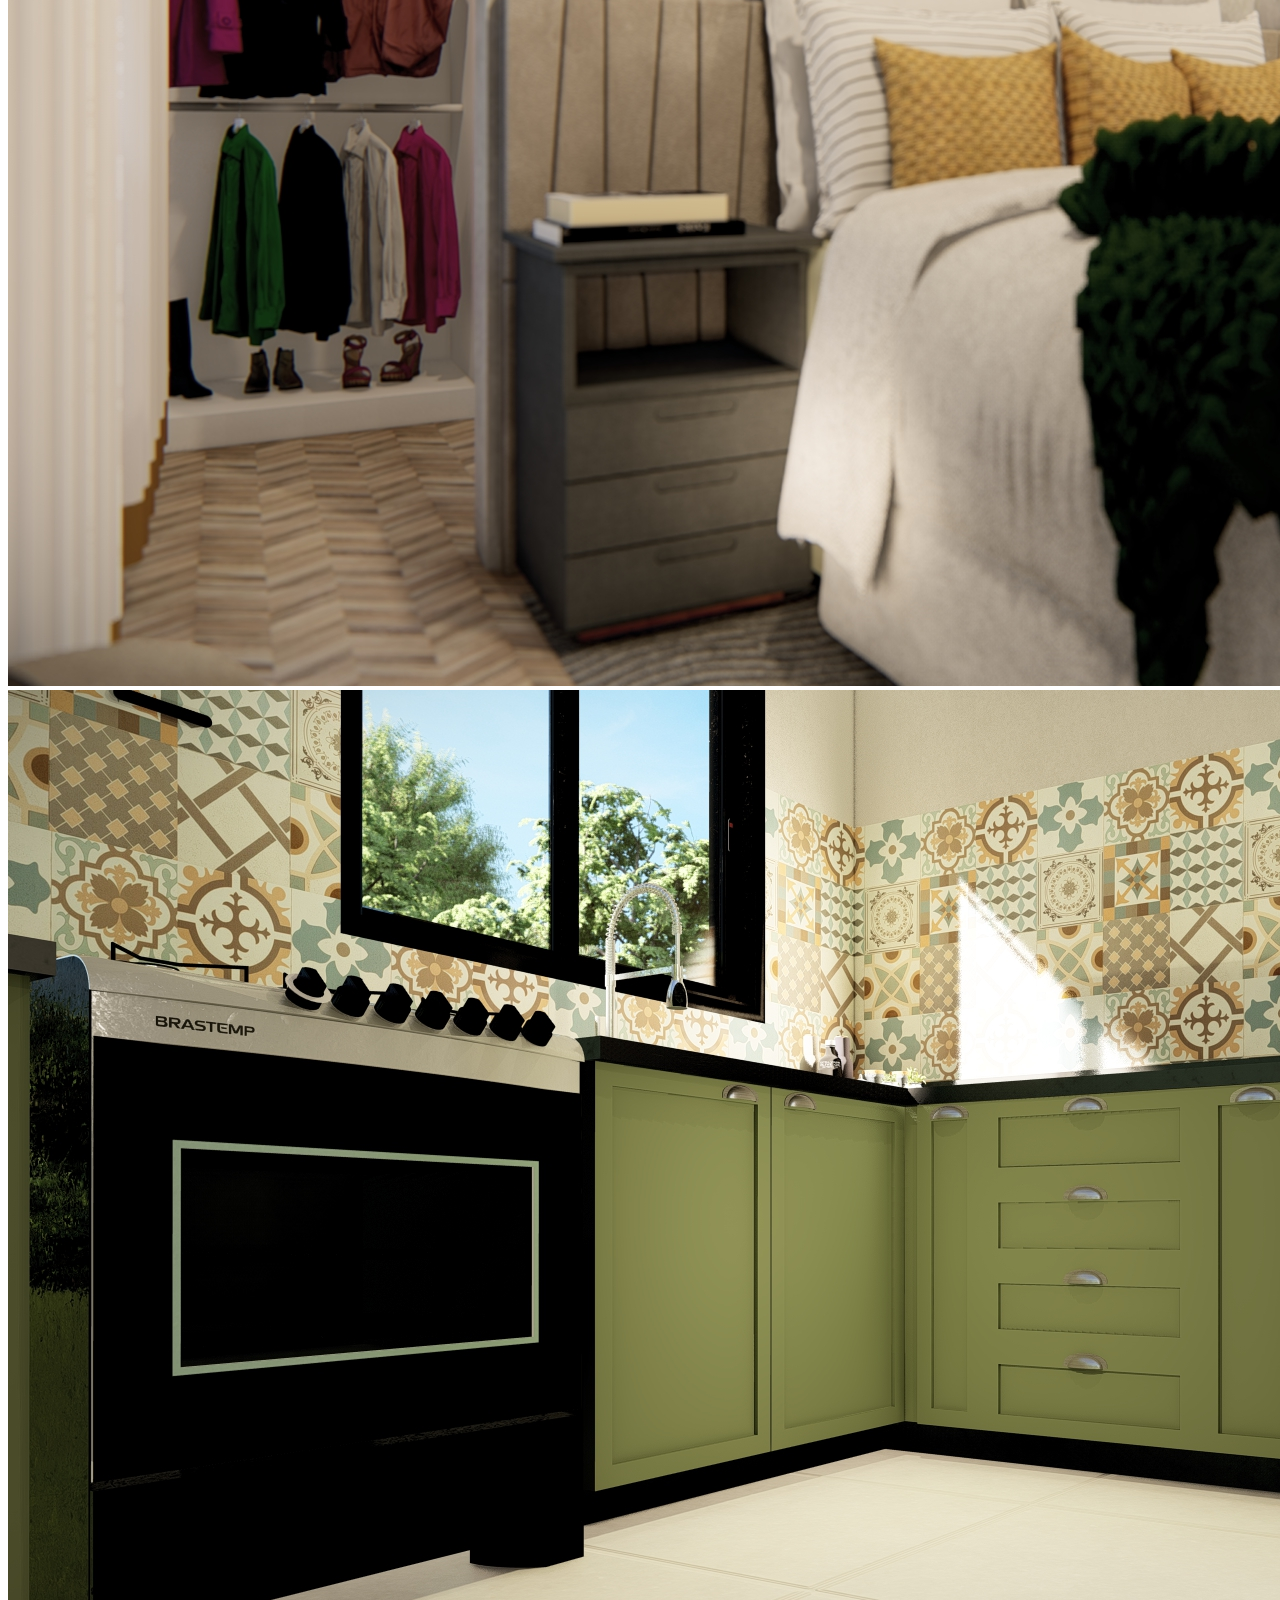
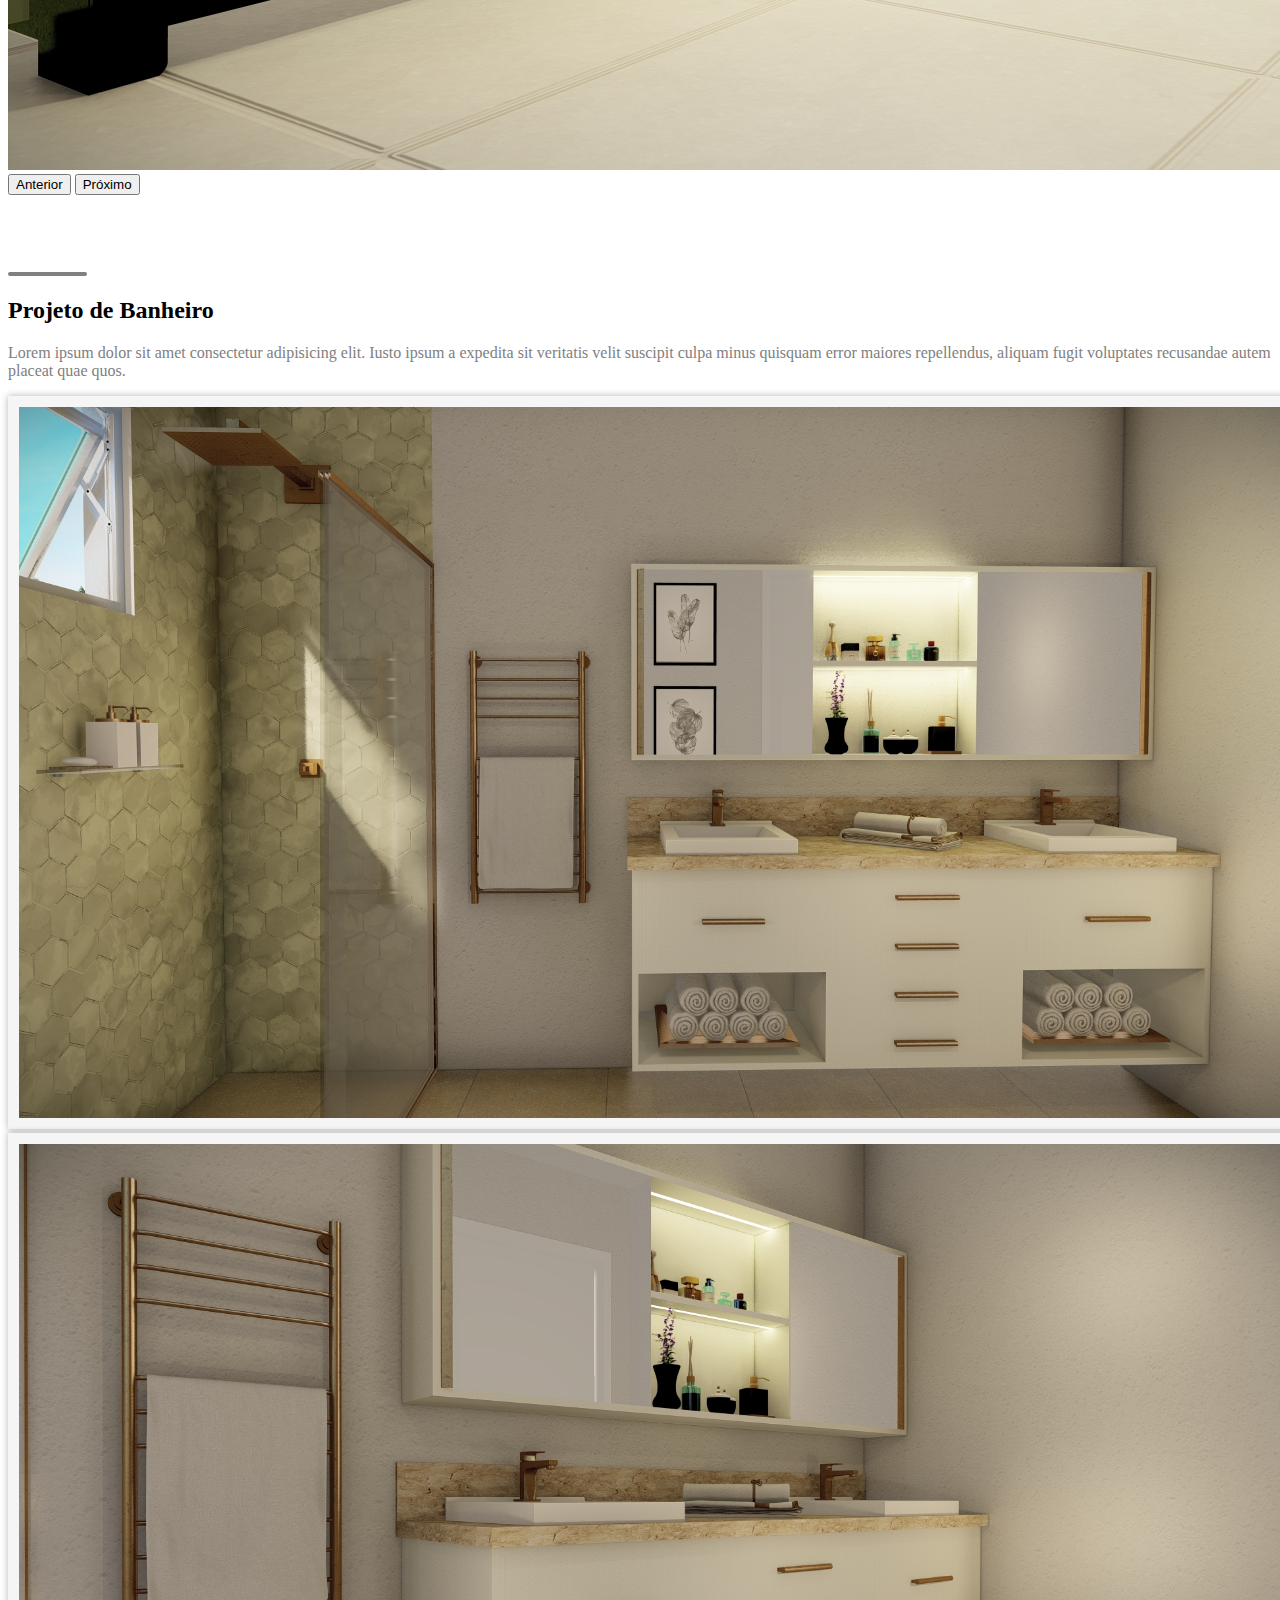
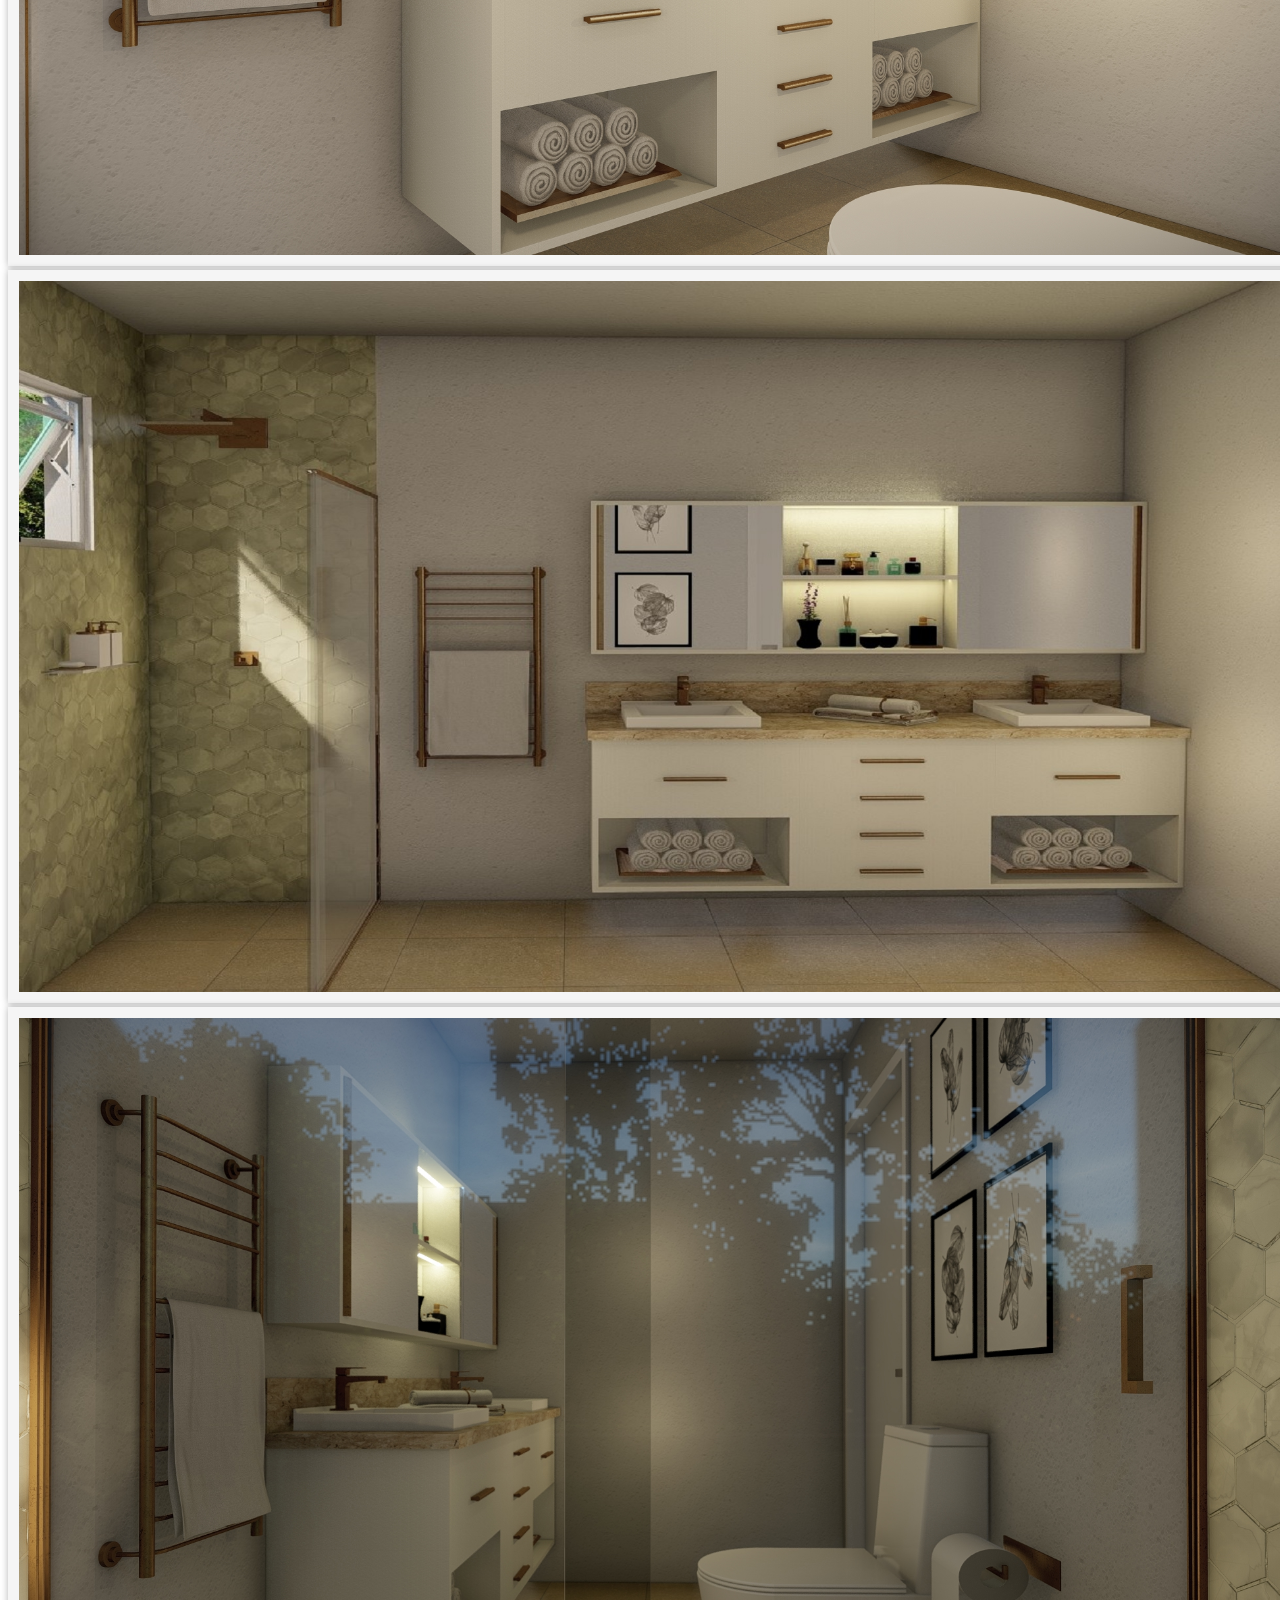
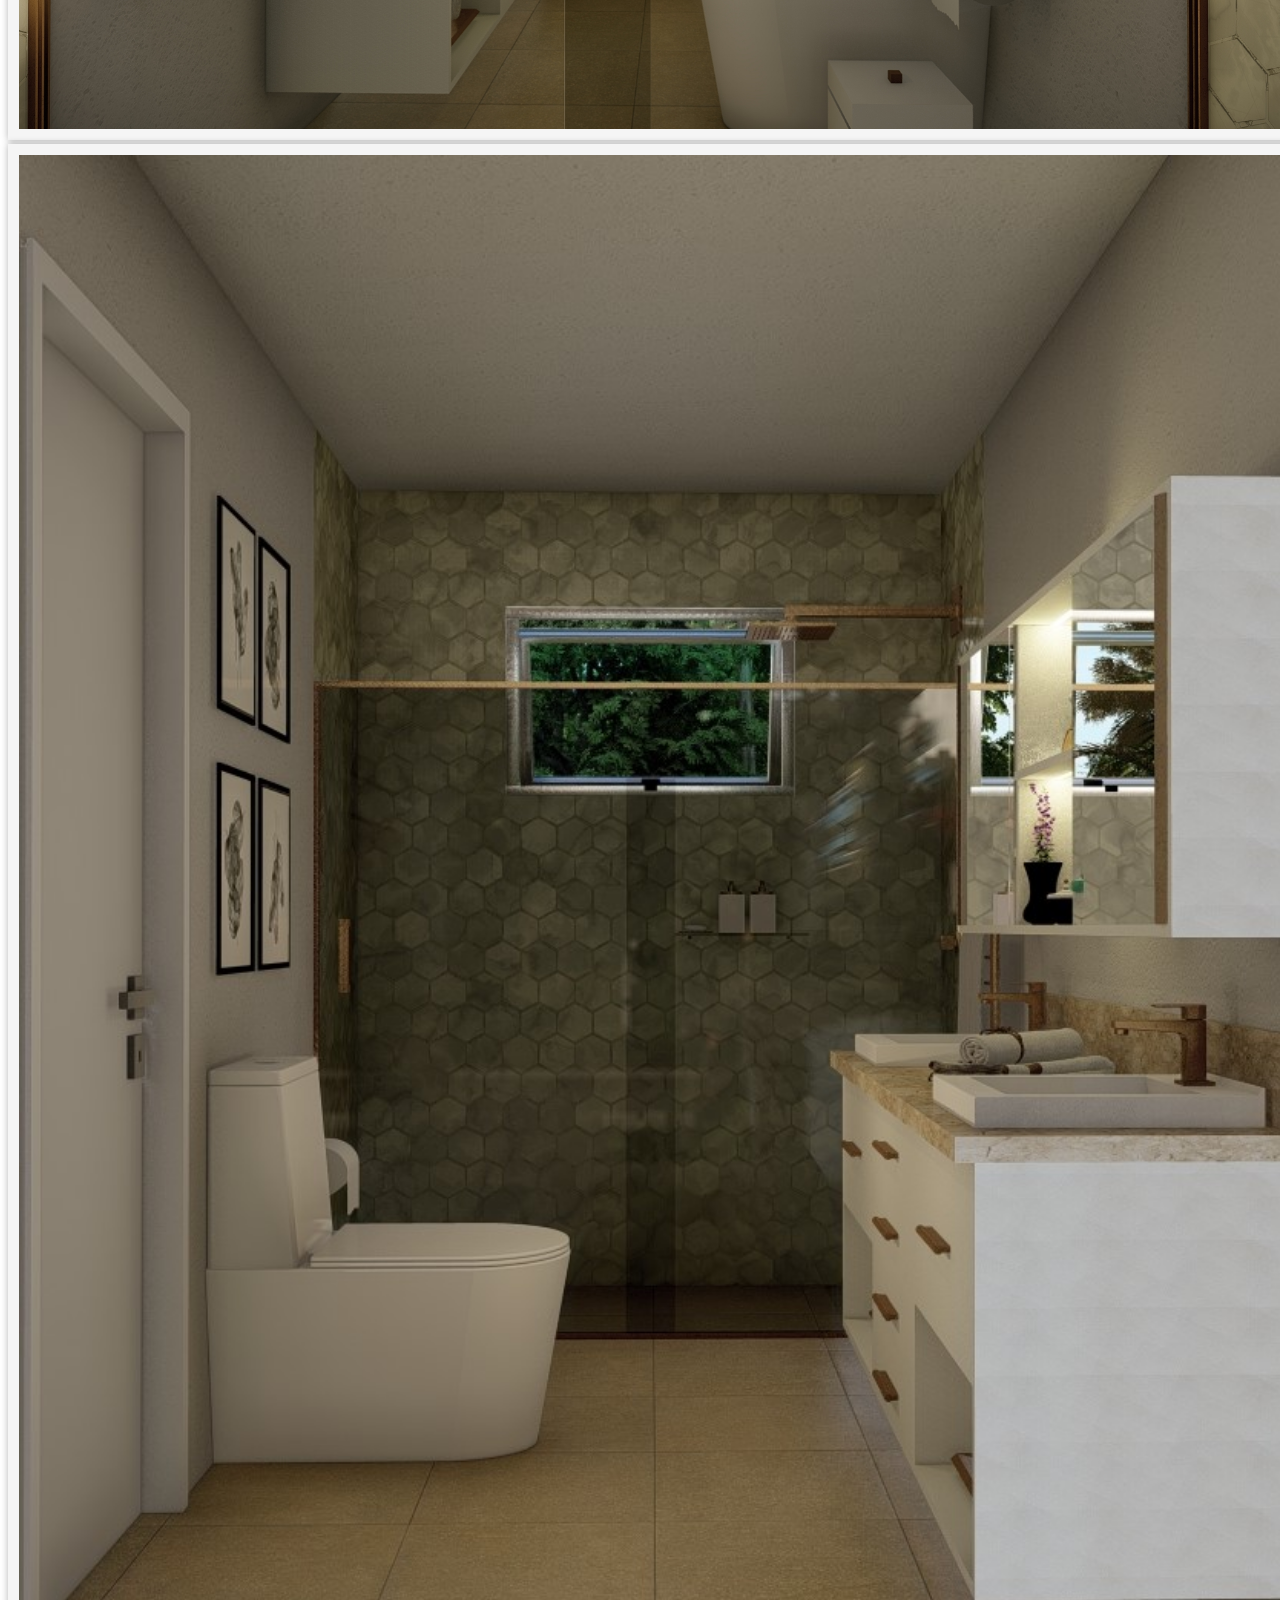
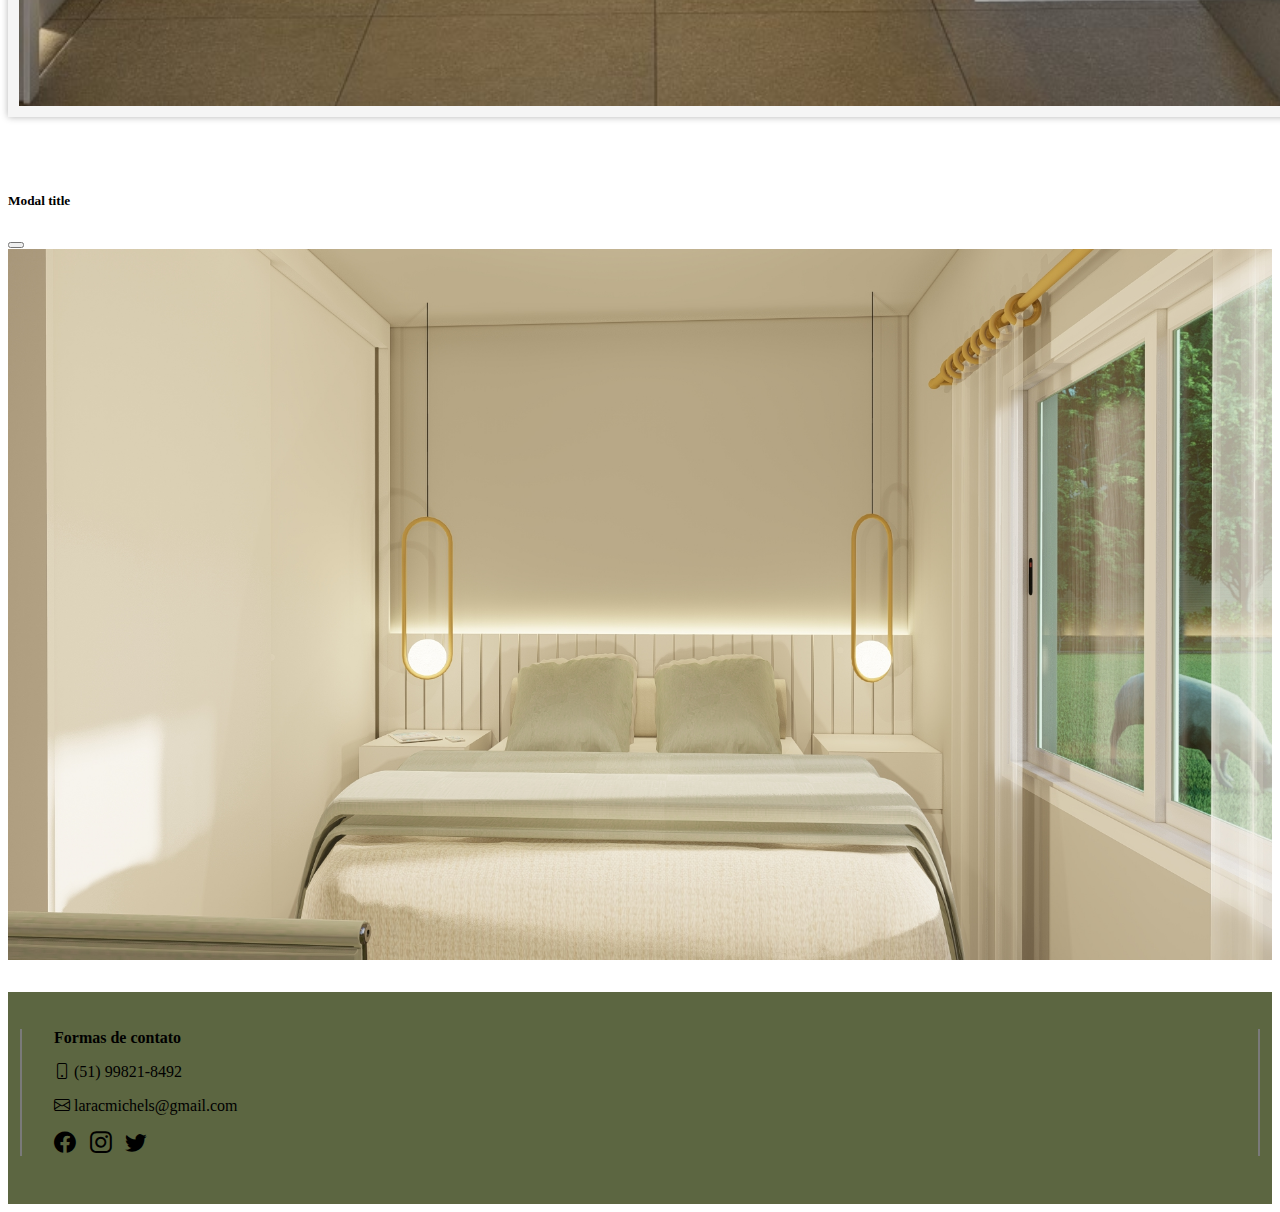
<file: projeto4.html>
<!DOCTYPE html>
<html lang="pt-br">

<head>
  <meta charset="UTF-8">
  <meta http-equiv="X-UA-Compatible" content="IE=edge">
  <meta name="viewport" content="width=device-width, initial-scale=1.0">

  <!-- Icons do Bootstrap -->
  <link rel="stylesheet" href="https://cdn.jsdelivr.net/npm/bootstrap-icons@1.6.1/font/bootstrap-icons.css">

  <!-- CSS do Bootstrap -->
  <link href="https://cdn.jsdelivr.net/npm/bootstrap@5.1.3/dist/css/bootstrap.min.css" rel="stylesheet"
    integrity="sha384-1BmE4kWBq78iYhFldvKuhfTAU6auU8tT94WrHftjDbrCEXSU1oBoqyl2QvZ6jIW3" crossorigin="anonymous">

  <!-- meu CSS -->
  <link rel="stylesheet" href="./style.css">

  <!-- JavaScript do Bootstrap -->
  <script src="jquery.min.js"></script>
  <script src="https://cdn.jsdelivr.net/npm/bootstrap@5.1.3/dist/js/bootstrap.bundle.min.js"></script>
  <script src="main.js"></script>

  <link rel="" href="./imgs/JA-icon.png" type="image/x-icon">
  <title>Lara Michels</title>
</head>

<body>
  <!-- Navbar  -->
    <nav class="navbar navbar-expand-lg sticky-top bg-primary-color" id="navbar">
      <div class="container py-2">
        <a class="navbar-brand" href="./index.html">
          <img src="./imgs/JA-logo.png" alt="Logo da empresa JA">
        </a>
        <button class="navbar-toggler" type="button" data-bs-toggle="collapse" data-bs-target="#navbar-items"
          aria-controls="navbarNav" aria-expanded="false" aria-label="Toggle navigation">
          <i class="bi bi-list"></i>
        </button>
        <div class="collapse navbar-collapse" id="navbar-items">
          <ul class="navbar-nav">
            <li class="navbar-item">
              <a class="nav-link primary-color" href="./index.html">Home</a>
            </li>
          </ul>
        </div>
      </div>
    </nav>
  <main>
    <!-- Carrocel -->
    <span class="anchor-slider" id="Home"></span>  <!-- link Home --> 
    <section class="carousel carousel-dark slide" data-bs-ride="carousel" id="slider">
      <div class="carousel-indicators">
        <button type="button" data-bs-target="#slider" data-bs-slide-to="0" class="active" aria-current="true"
          aria-label="Slide 1"></button>
        <button type="button" data-bs-target="#slider" data-bs-slide-to="1" aria-label="Slide 2"></button>
        <button type="button" data-bs-target="#slider" data-bs-slide-to="2" aria-label="Slide 3"></button>
      </div>
      <div class="carousel-inner">
        <div class="carousel-item active">
          <img src="./imgs/CAMILA_projeto dormitório renders_2 - Photo.jpg" class="d-block w-100" alt="imagem 1">
          <div class="carousel-caption">
            <!-- <h5 class="secondary-color">Projeto em Apts</h5> -->
            <!-- <a href="" class="btn btn-dark">Ver Mais</a> -->
          </div>
        </div>
        <div class="carousel-item">
          <img src="./imgs/SÉRGIO_projeto suíte renders_2 - Photo.jpg" class="d-block w-100" alt="imagem 2">
          <div class="carousel-caption">
            <!-- <h5 class="secondary-color">Projeto por Comodo</h5> -->
            <!-- <a href="" class="btn btn-dark">Ver Mais</a> -->
          </div>
        </div>
        <div class="carousel-item">
          <img src="./imgs/ROSANI_projeto cozinha RENDERS_3 - Photo.jpg" class="d-block w-100" alt="imagem 3">
          <div class="carousel-caption">
            <!-- <h5 class="secondary-color">Projeto em Casas</h5> -->
            <!-- <a href="" class="btn btn-dark">Ver Mais</a> -->
          </div>
        </div>
      </div>
      <button class="carousel-control-prev" type="button" data-bs-target="#slider" data-bs-slide="prev">
        <span class="carousel-control-prev-icon" aria-hidden="true"></span>
        <span class="visually-hidden">Anterior</span>
      </button>
      <button class="carousel-control-next" type="button" data-bs-target="#slider" data-bs-slide="next">
        <span class="carousel-control-next-icon" aria-hidden="true"></span>
        <span class="visually-hidden">Próximo</span>
      </button>
    </section>
    <!-- Projeto -->
    <section class="gallery min-vh-100">
      <div class="container-lg">
        <div class="col-12">
          <h2 class="title"> Projeto de Banheiro</h2>
        </div>
            <div class="row gy-4 row-cols-1 row-cols-sm-2 row-cols-md-3">
                <div class="col-12 col-md-12">
                  <p>Lorem ipsum dolor sit amet consectetur adipisicing elit. Iusto ipsum a expedita sit veritatis velit suscipit culpa minus quisquam error maiores repellendus, aliquam fugit voluptates recusandae autem placeat quae quos.</p>
                </div>
              
                <div class="col-12 col-md-6">
                  <img src="./imgs/SÉRGIO_projeto banheiro renders_1 - Photo.jpg" alt="projeto 1" class="gallery-item rounded">
                </div>

                <div class="col-12 col-md-6">
                  <img src="./imgs/SÉRGIO_projeto banheiro renders_2 - Photo.jpg" alt="projeto 2" class="gallery-item rounded">
                </div>
            
                <div class="col-12 col-md-6">
                  <img src="./imgs/SÉRGIO_projeto banheiro renders_3R - Photo.jpg" alt="projeto 3" class="gallery-item rounded">
                </div>

                <div class="col-12 col-md-6">
                  <img src="./imgs/SÉRGIO_projeto banheiro renders_4 - Photo.jpg" alt="projeto 4" class="gallery-item rounded">
                </div>

                <div class="col-12 col-md-6">
                  <img src="./imgs/SÉRGIO_projeto banheiro renders_5 - Photo.jpg" alt="projeto 4" class="gallery-item rounded">
                </div>
            </div>        
      </div>
    </section>
  <!-- Modal -->
  <div class="modal fade" id="gallery-modal" tabindex="-1" aria-labelledby="exampleModalLabel" aria-hidden="true">
    <div class="modal-dialog modal-dialog-centered modal-lg">
      <div class="modal-content">
        <div class="modal-header">
          <h5 class="modal-title">Modal title</h5>
          <button type="button" class="btn-close" data-bs-dismiss="modal" aria-label="Close"></button>
        </div>
        <div class="modal-body">
          <img src="./imgs/CAMILA_projeto dormitório renders_3 - Photo.jpg" class="modal-img" alt="modal img">
        </div>
      </div>
    </div>
  </div>
  </main>
  <!-- Footer -->
  <footer class="container-fluid bg-secondary-color" id="footer">
    <div class="container-fluid">
      <div class="row">
        <!-- Footer-detalhes -->
        <div class="col-12" id="footer-detalhes">
          <div class="row">
            <div class="col-12 col-md-4" id="contato">
              <h4>Formas de contato</h4>
              <p> <i class="bi bi-phone"> </i>(51) 99821-8492</p>
              <p> <i class="bi bi-envelope"> </i>laracmichels@gmail.com</p>
              <div class="col-12 col-md-4" id="redes-sociais">
                <a href="https://www.facebook.com/laramichelss" target="_blank">
                  <i class="bi bi-facebook"></i>
                </a>
  
                <a href="https://www.instagram.com/laramichelss" target="_blank">
                  <i class="bi bi-instagram"></i>
                </a>
  
                <a href="https://www.twitter.com/laramichels" target="_blank">
                  <i class="bi bi-twitter"></i>
                </a>
              </div>
            </div>
          </div>
        </div>
      </div>
    </div>
  </footer>
</body>
</html>
</file>
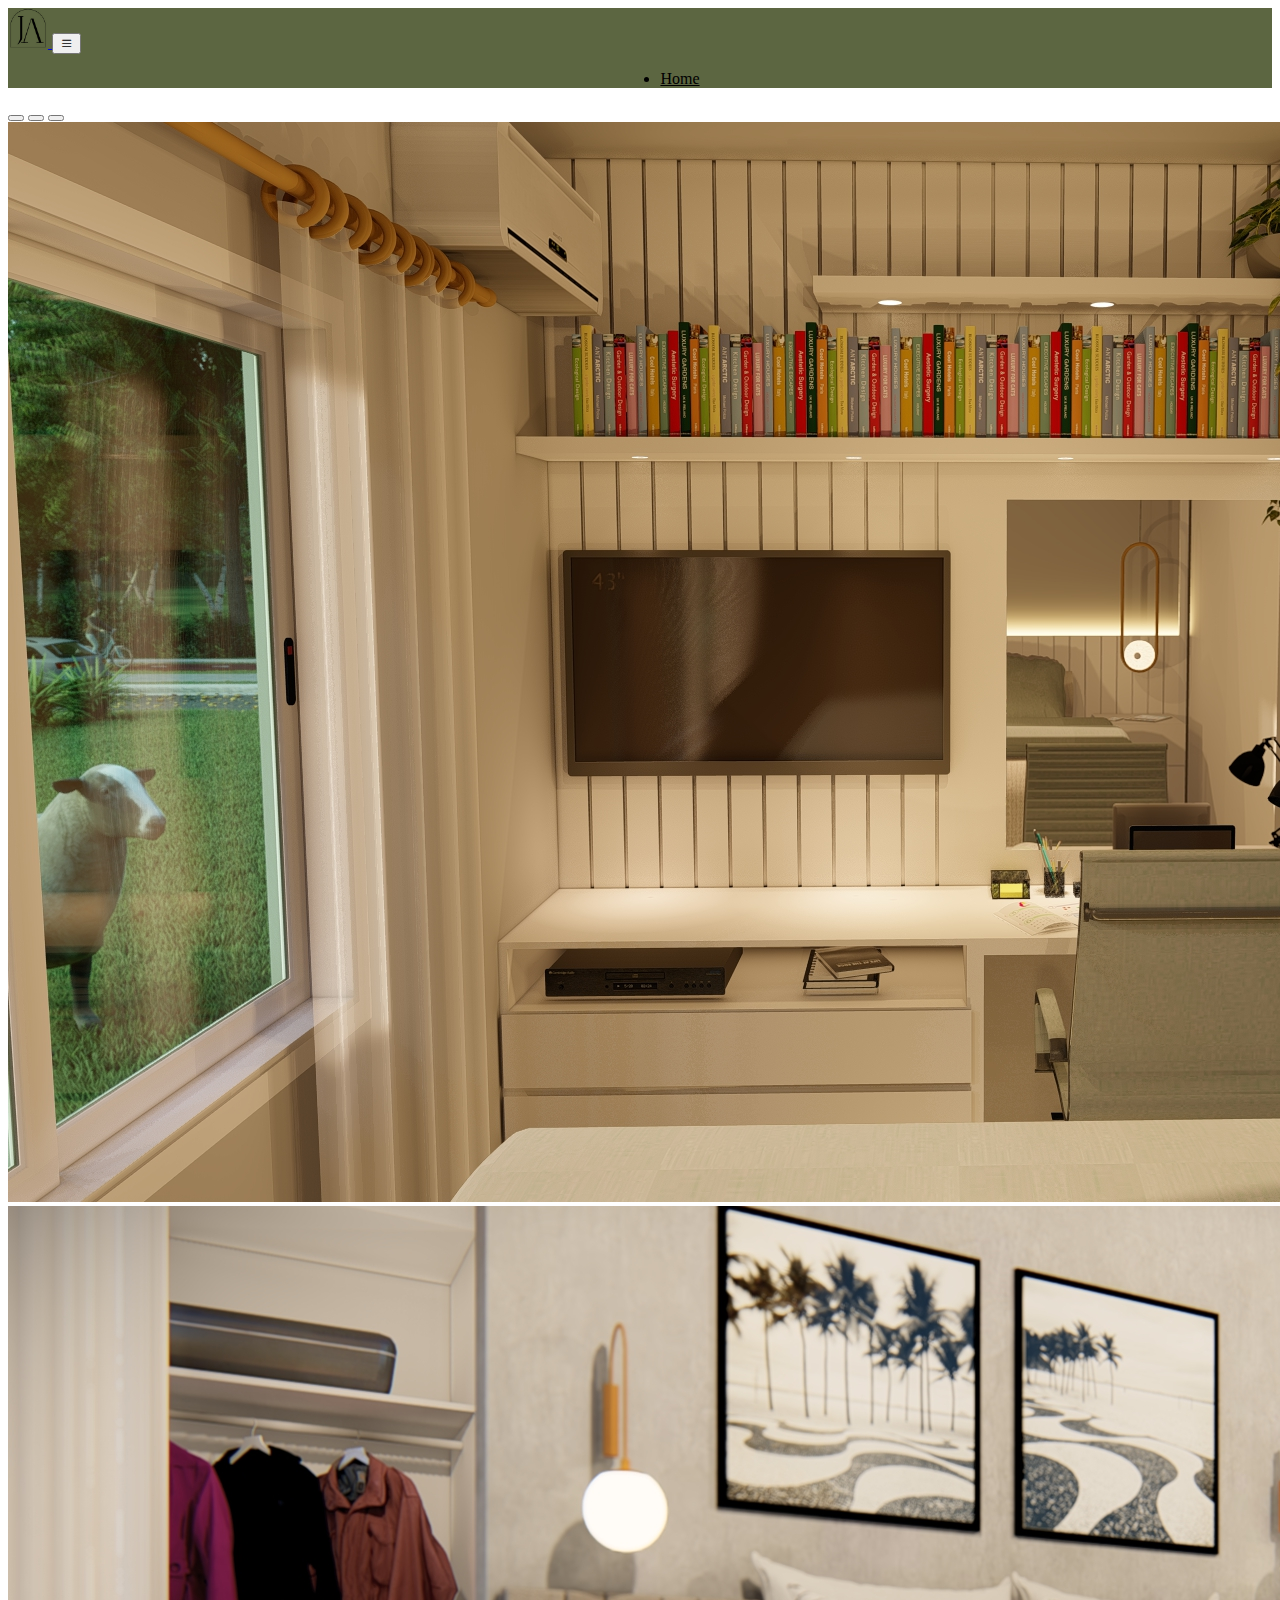
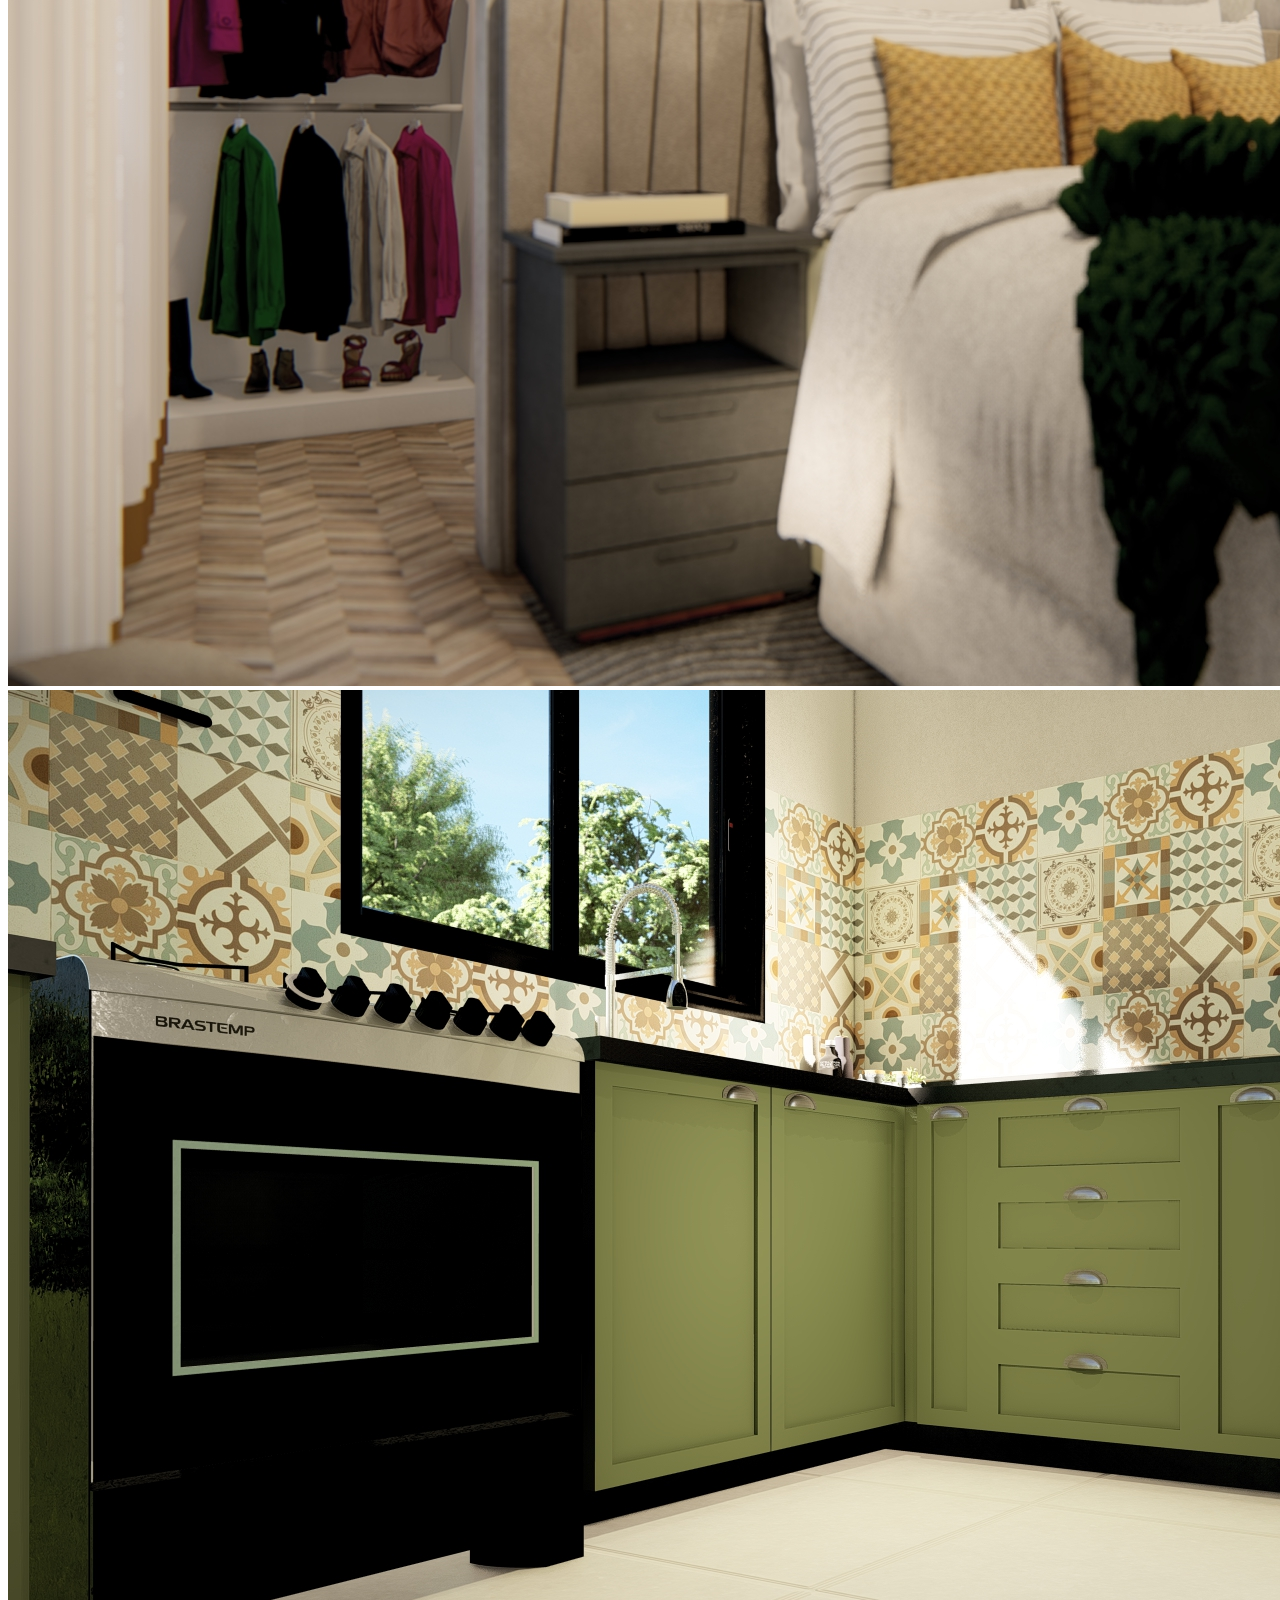
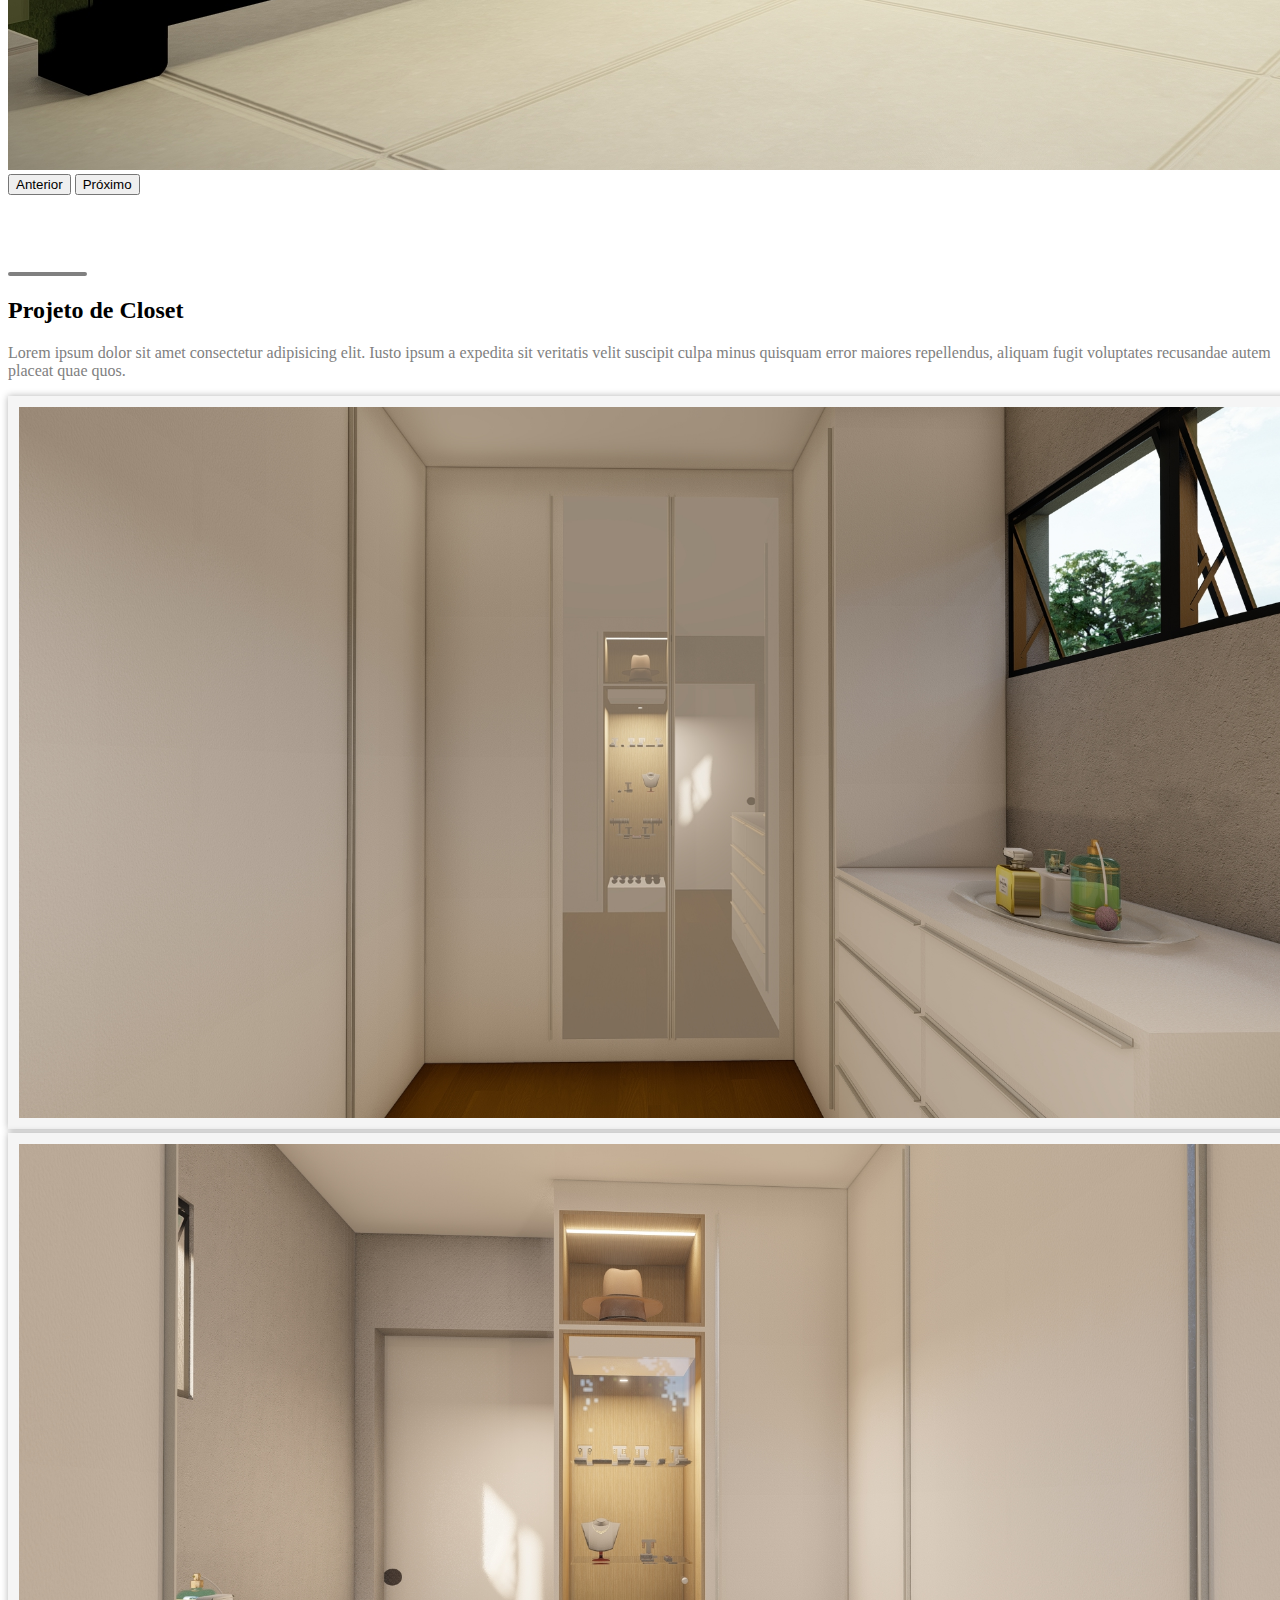
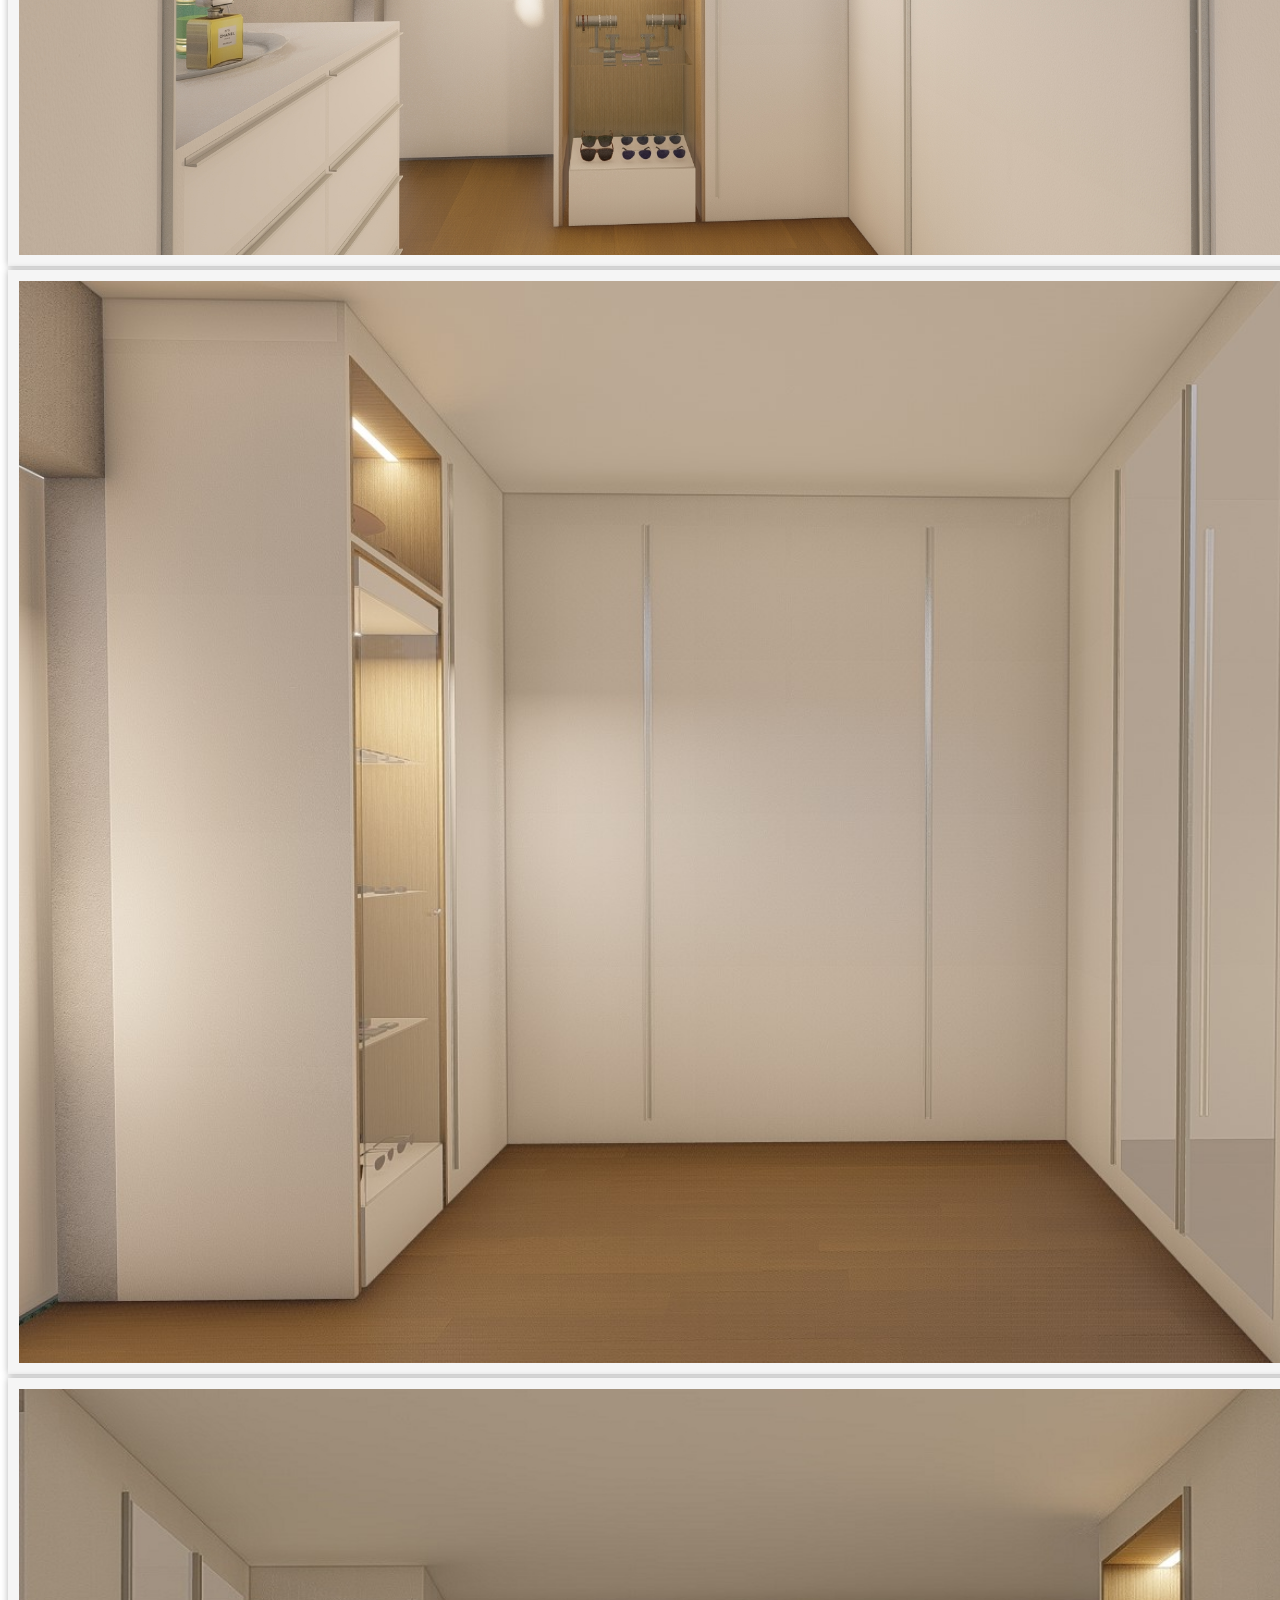
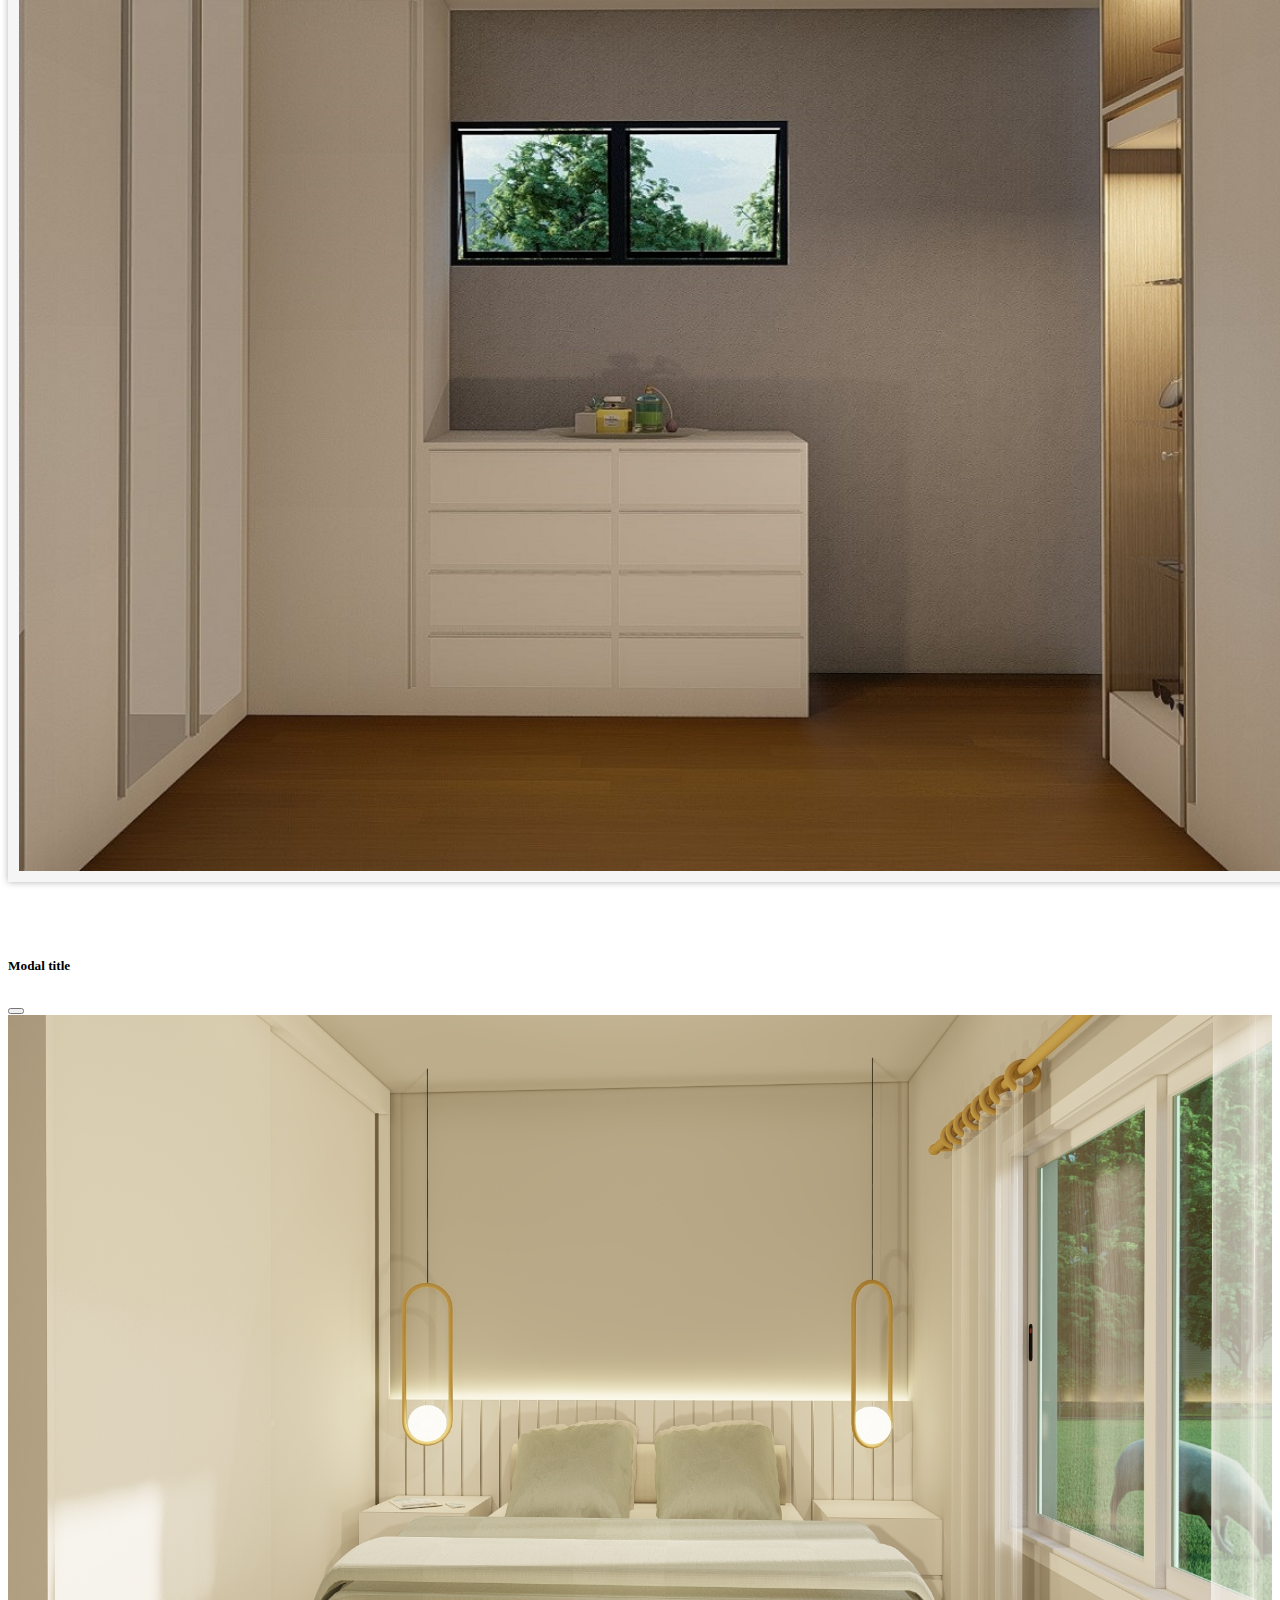
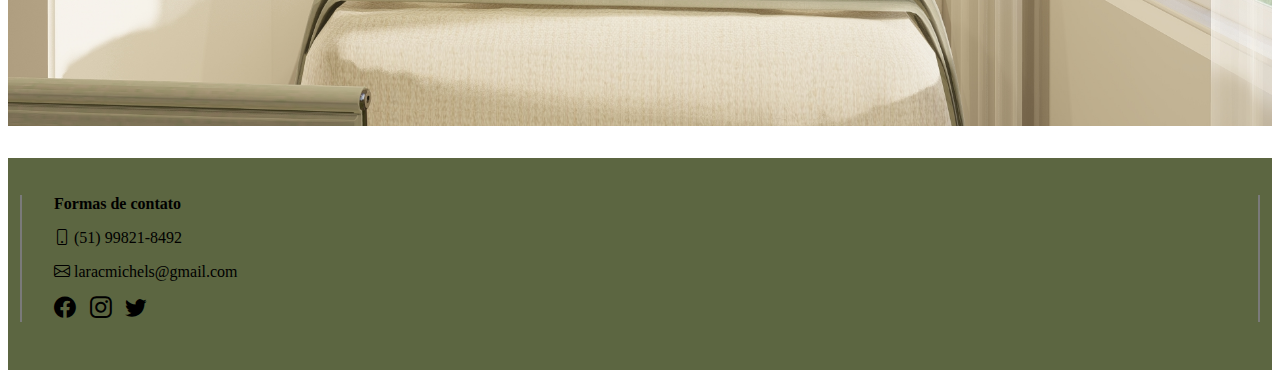
<file: projeto5.html>
<!DOCTYPE html>
<html lang="pt-br">

<head>
  <meta charset="UTF-8">
  <meta http-equiv="X-UA-Compatible" content="IE=edge">
  <meta name="viewport" content="width=device-width, initial-scale=1.0">

  <!-- Icons do Bootstrap -->
  <link rel="stylesheet" href="https://cdn.jsdelivr.net/npm/bootstrap-icons@1.6.1/font/bootstrap-icons.css">

  <!-- CSS do Bootstrap -->
  <link href="https://cdn.jsdelivr.net/npm/bootstrap@5.1.3/dist/css/bootstrap.min.css" rel="stylesheet"
    integrity="sha384-1BmE4kWBq78iYhFldvKuhfTAU6auU8tT94WrHftjDbrCEXSU1oBoqyl2QvZ6jIW3" crossorigin="anonymous">

  <!-- meu CSS -->
  <link rel="stylesheet" href="./style.css">

  <!-- JavaScript do Bootstrap -->
  <script src="jquery.min.js"></script>
  <script src="https://cdn.jsdelivr.net/npm/bootstrap@5.1.3/dist/js/bootstrap.bundle.min.js"></script>
  <script src="main.js"></script>

  <link rel="" href="./imgs/JA-icon.png" type="image/x-icon">
  <title>Lara Michels</title>
</head>

<body>
  <!-- Navbar  -->
    <nav class="navbar navbar-expand-lg sticky-top bg-primary-color" id="navbar">
      <div class="container py-2">
        <a class="navbar-brand" href="./index.html">
          <img src="./imgs/JA-logo.png" alt="Logo da empresa JA">
        </a>
        <button class="navbar-toggler" type="button" data-bs-toggle="collapse" data-bs-target="#navbar-items"
          aria-controls="navbarNav" aria-expanded="false" aria-label="Toggle navigation">
          <i class="bi bi-list"></i>
        </button>
        <div class="collapse navbar-collapse" id="navbar-items">
          <ul class="navbar-nav">
            <li class="navbar-item">
              <a class="nav-link primary-color" href="./index.html">Home</a>
            </li>
          </ul>
        </div>
      </div>
    </nav>
  <main>
    <!-- Carrocel -->
    <span class="anchor-slider" id="Home"></span>  <!-- link Home --> 
    <section class="carousel carousel-dark slide" data-bs-ride="carousel" id="slider">
      <div class="carousel-indicators">
        <button type="button" data-bs-target="#slider" data-bs-slide-to="0" class="active" aria-current="true"
          aria-label="Slide 1"></button>
        <button type="button" data-bs-target="#slider" data-bs-slide-to="1" aria-label="Slide 2"></button>
        <button type="button" data-bs-target="#slider" data-bs-slide-to="2" aria-label="Slide 3"></button>
      </div>
      <div class="carousel-inner">
        <div class="carousel-item active">
          <img src="./imgs/CAMILA_projeto dormitório renders_2 - Photo.jpg" class="d-block w-100" alt="imagem 1">
          <div class="carousel-caption">
            <!-- <h5 class="secondary-color">Projeto em Apts</h5> -->
            <!-- <a href="" class="btn btn-dark">Ver Mais</a> -->
          </div>
        </div>
        <div class="carousel-item">
          <img src="./imgs/SÉRGIO_projeto suíte renders_2 - Photo.jpg" class="d-block w-100" alt="imagem 2">
          <div class="carousel-caption">
            <!-- <h5 class="secondary-color">Projeto por Comodo</h5> -->
            <!-- <a href="" class="btn btn-dark">Ver Mais</a> -->
          </div>
        </div>
        <div class="carousel-item">
          <img src="./imgs/ROSANI_projeto cozinha RENDERS_3 - Photo.jpg" class="d-block w-100" alt="imagem 3">
          <div class="carousel-caption">
            <!-- <h5 class="secondary-color">Projeto em Casas</h5> -->
            <!-- <a href="" class="btn btn-dark">Ver Mais</a> -->
          </div>
        </div>
      </div>
      <button class="carousel-control-prev" type="button" data-bs-target="#slider" data-bs-slide="prev">
        <span class="carousel-control-prev-icon" aria-hidden="true"></span>
        <span class="visually-hidden">Anterior</span>
      </button>
      <button class="carousel-control-next" type="button" data-bs-target="#slider" data-bs-slide="next">
        <span class="carousel-control-next-icon" aria-hidden="true"></span>
        <span class="visually-hidden">Próximo</span>
      </button>
    </section>
      <!-- Projeto -->
    <section class="gallery min-vh-100">
      <div class="container-lg">
        <div class="col-12">
          <h2 class="title"> Projeto de Closet</h2>
        </div>
        <div class="row gy-4 row-cols-1 row-cols-sm-2 row-cols-md-3">
          <div class="col-12 col-md-12">
            <p>Lorem ipsum dolor sit amet consectetur adipisicing elit. Iusto ipsum a expedita sit veritatis velit suscipit culpa minus quisquam error maiores repellendus, aliquam fugit voluptates recusandae autem placeat quae quos.</p>
          </div>               
          <div class="col-12 col-md-6">
            <img src="./imgs/renders_1 - Photo.jpg" alt="projeto 1" class="gallery-item rounded">
          </div>  
          <div class="col-12 col-md-6">
            <img src="./imgs/renders_2 - Photo.jpg" alt="projeto 2" class="gallery-item rounded">
          </div>
                      
          <div class="col-12 col-md-6">
            <img src="./imgs/renders_3 - Photo.jpg" alt="projeto 3" class="gallery-item rounded">
          </div>
          
          <div class="col-12 col-md-6">
            <img src="./imgs/renders_4r - Photo.jpg" alt="projeto 4" class="gallery-item rounded">
          </div>
        </div>        
      </div>
    </section>
  <!-- Modal -->
  <div class="modal fade" id="gallery-modal" tabindex="-1" aria-labelledby="exampleModalLabel" aria-hidden="true">
    <div class="modal-dialog modal-dialog-centered modal-lg">
      <div class="modal-content">
        <div class="modal-header">
          <h5 class="modal-title">Modal title</h5>
          <button type="button" class="btn-close" data-bs-dismiss="modal" aria-label="Close"></button>
        </div>
        <div class="modal-body">
          <img src="./imgs/CAMILA_projeto dormitório renders_3 - Photo.jpg" class="modal-img" alt="modal img">
        </div>
      </div>
    </div>
  </div>
  </main>
  <!-- Footer -->
  <footer class="container-fluid bg-secondary-color" id="footer">
    <div class="container-fluid">
      <div class="row">
        <!-- Footer-detalhes -->
        <div class="col-12" id="footer-detalhes">
          <div class="row">
            <div class="col-12 col-md-4" id="contato">
              <h4>Formas de contato</h4>
              <p> <i class="bi bi-phone"> </i>(51) 99821-8492</p>
              <p> <i class="bi bi-envelope"> </i>laracmichels@gmail.com</p>
              <div class="col-12 col-md-4" id="redes-sociais">
                <a href="https://www.facebook.com/laramichelss" target="_blank">
                  <i class="bi bi-facebook"></i>
                </a>
  
                <a href="https://www.instagram.com/laramichelss" target="_blank">
                  <i class="bi bi-instagram"></i>
                </a>
  
                <a href="https://www.twitter.com/laramichels" target="_blank">
                  <i class="bi bi-twitter"></i>
                </a>
              </div>
            </div>
          </div>
        </div>
      </div>
    </div>
  </footer>
</body>
</html>
</file>
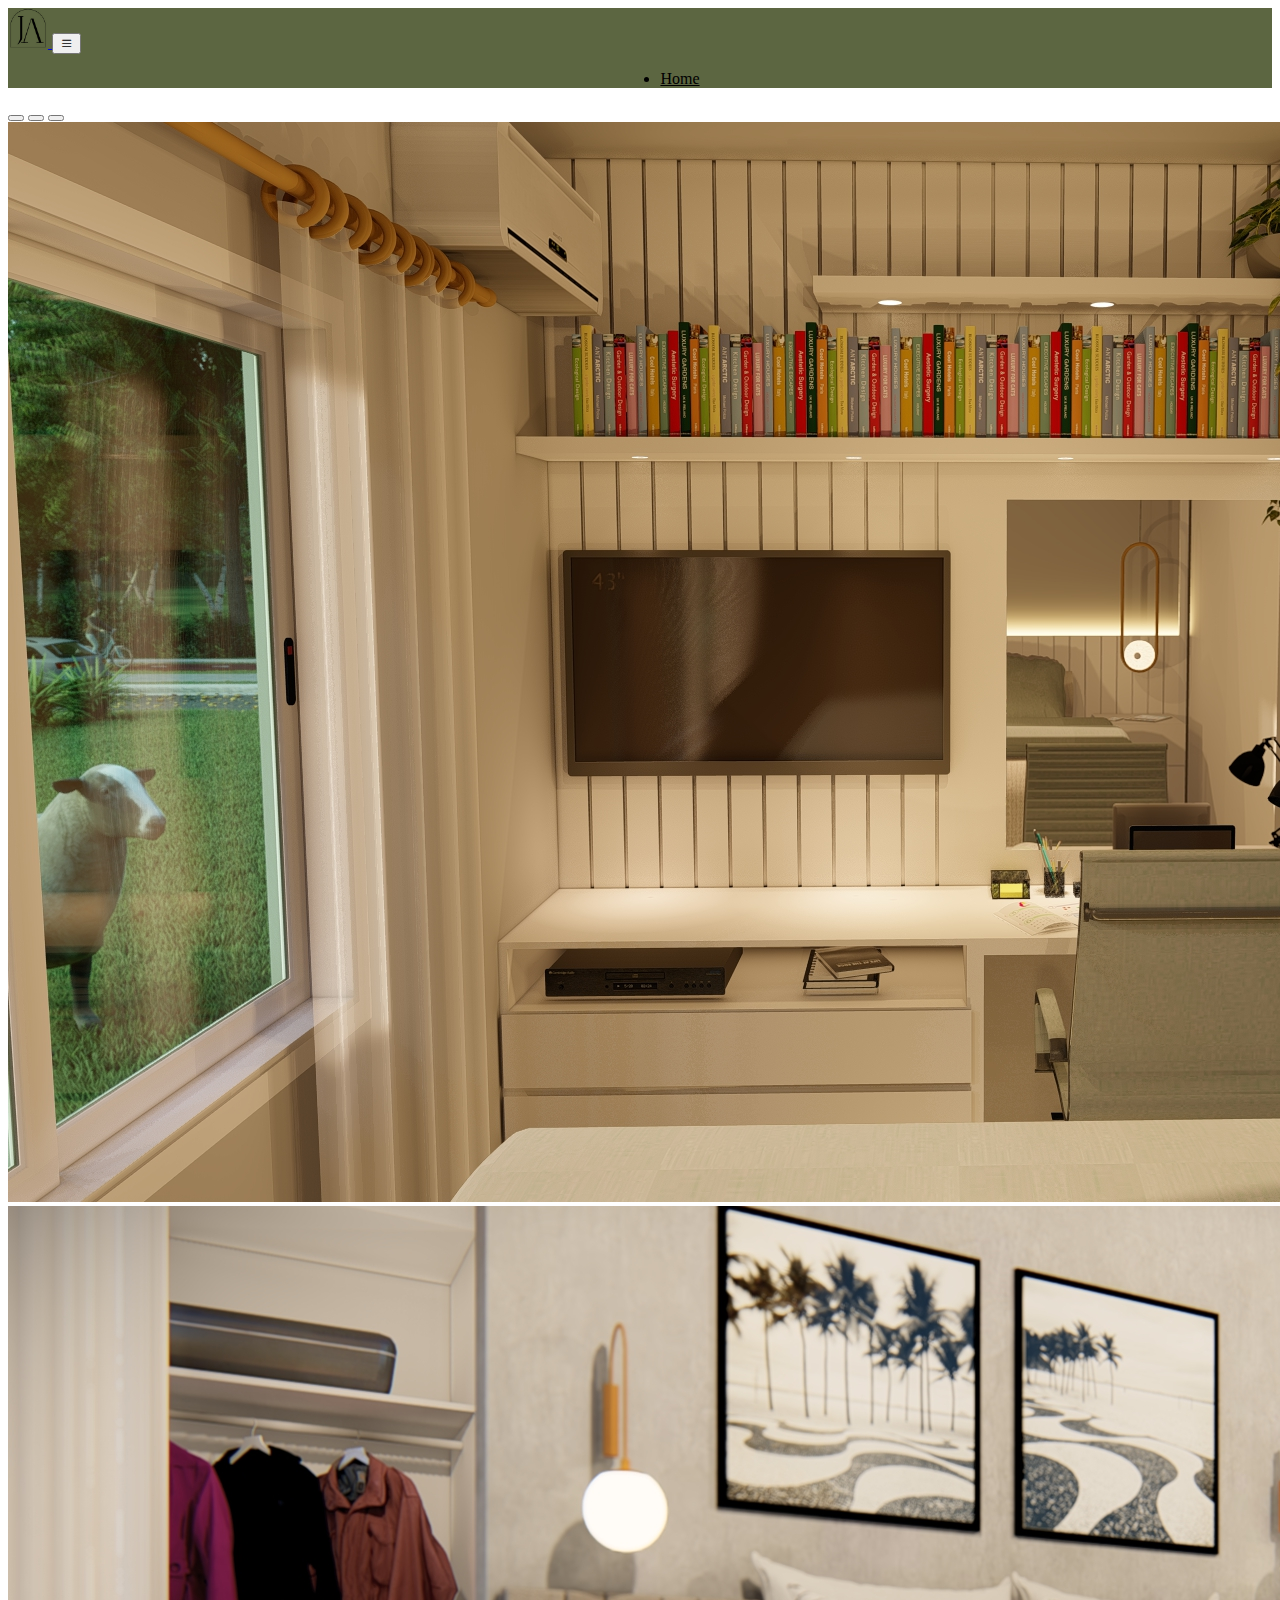
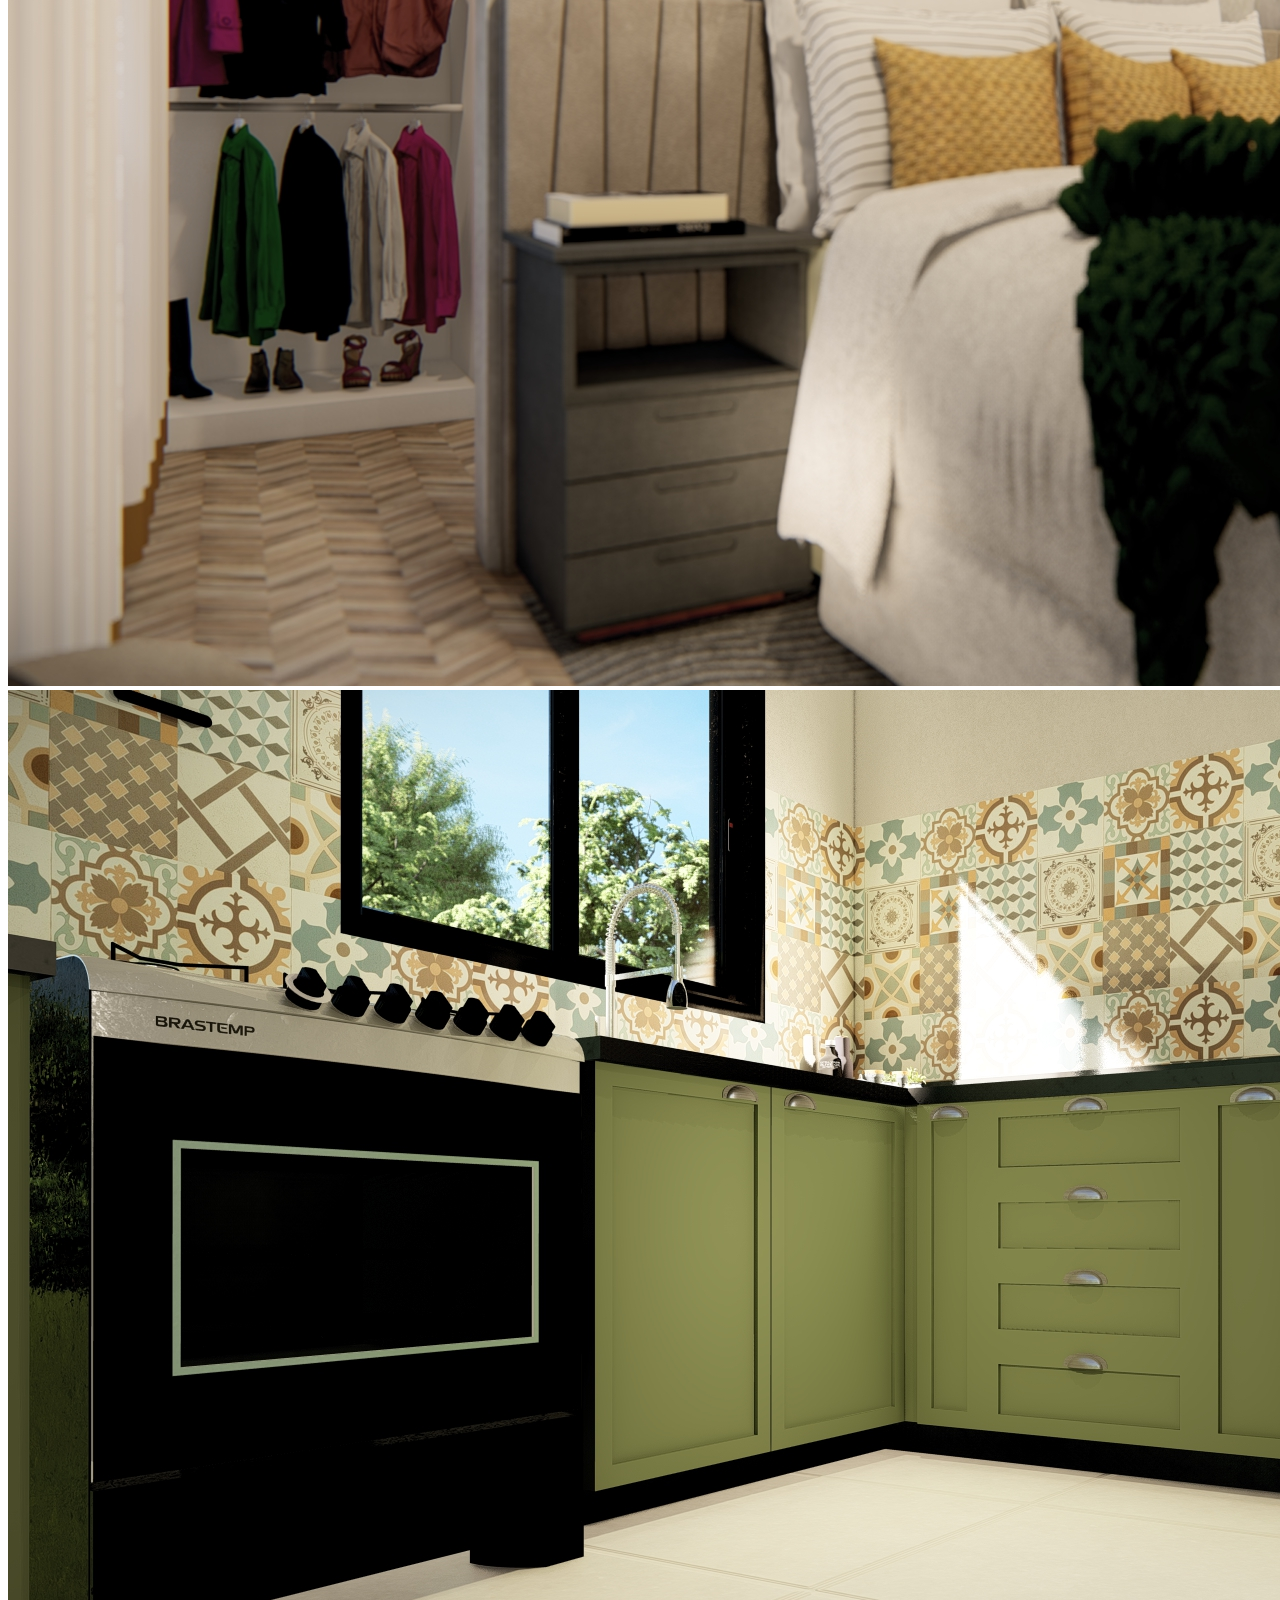
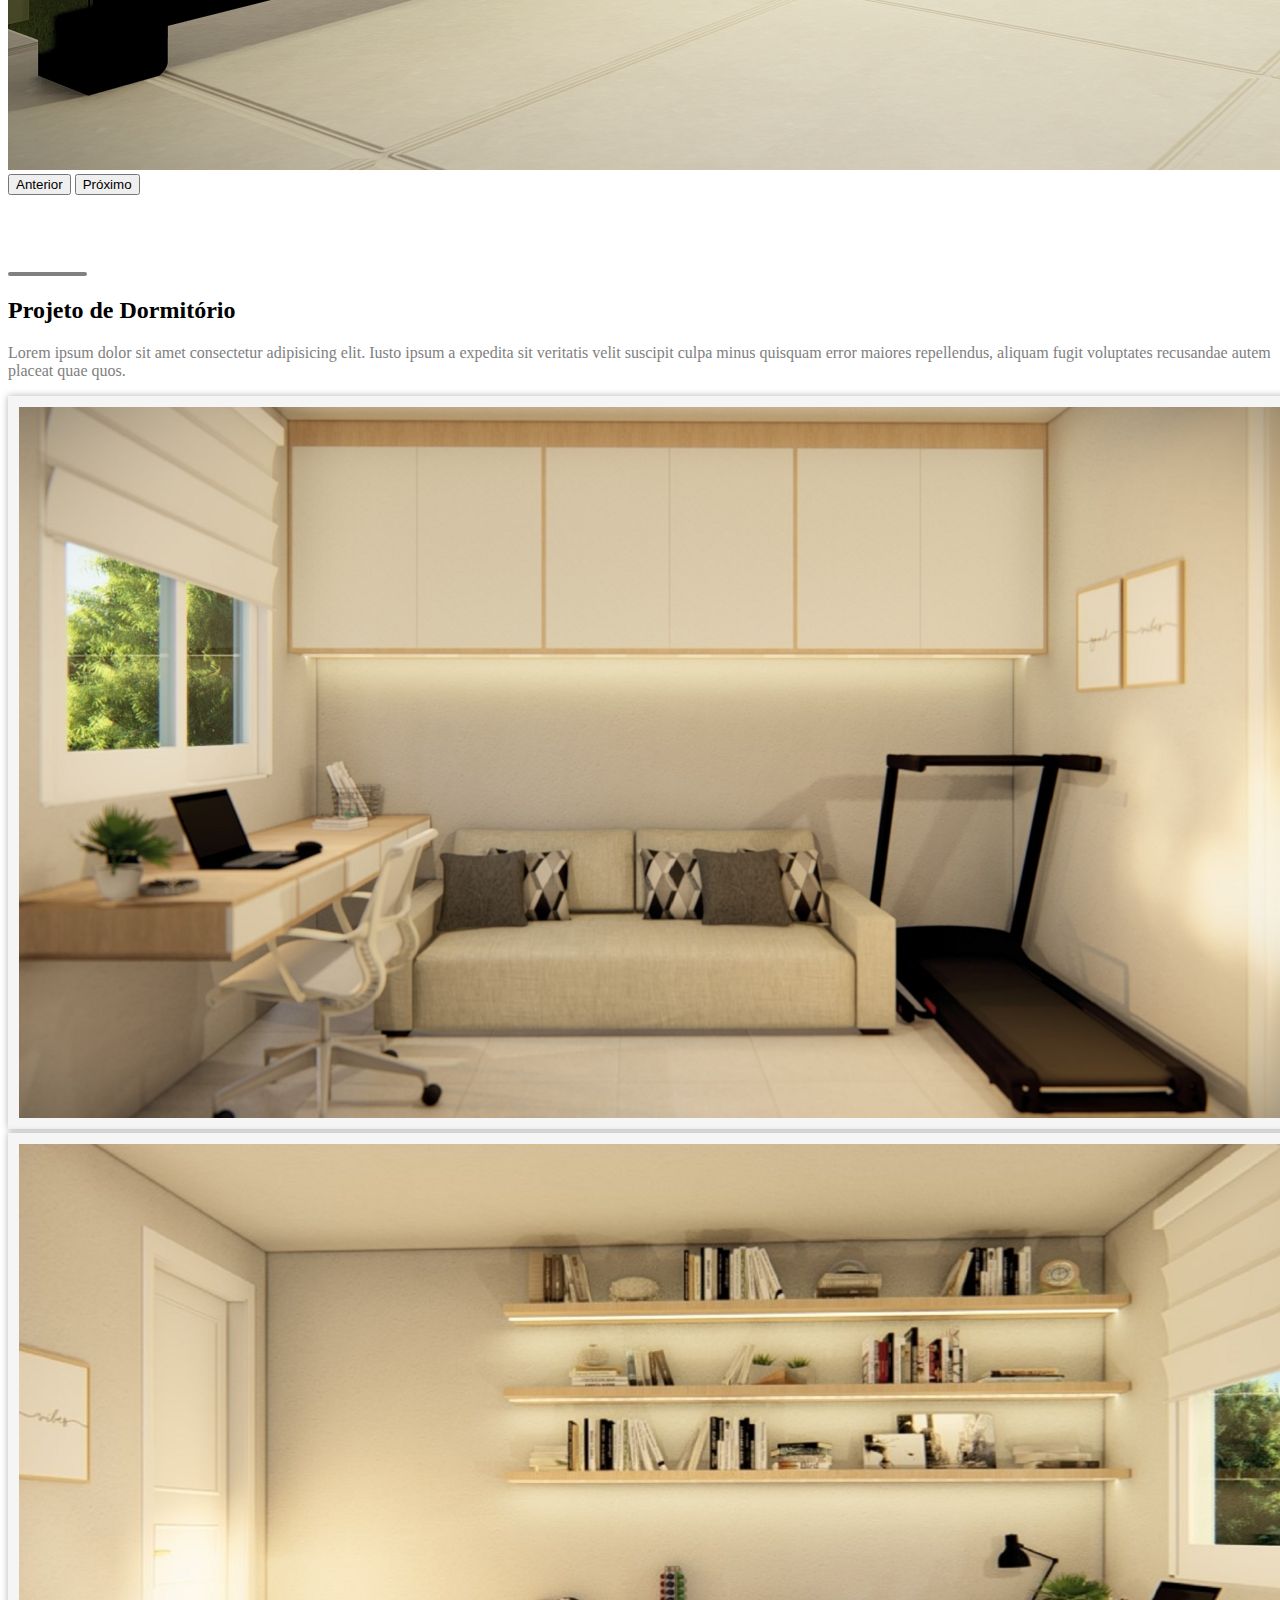
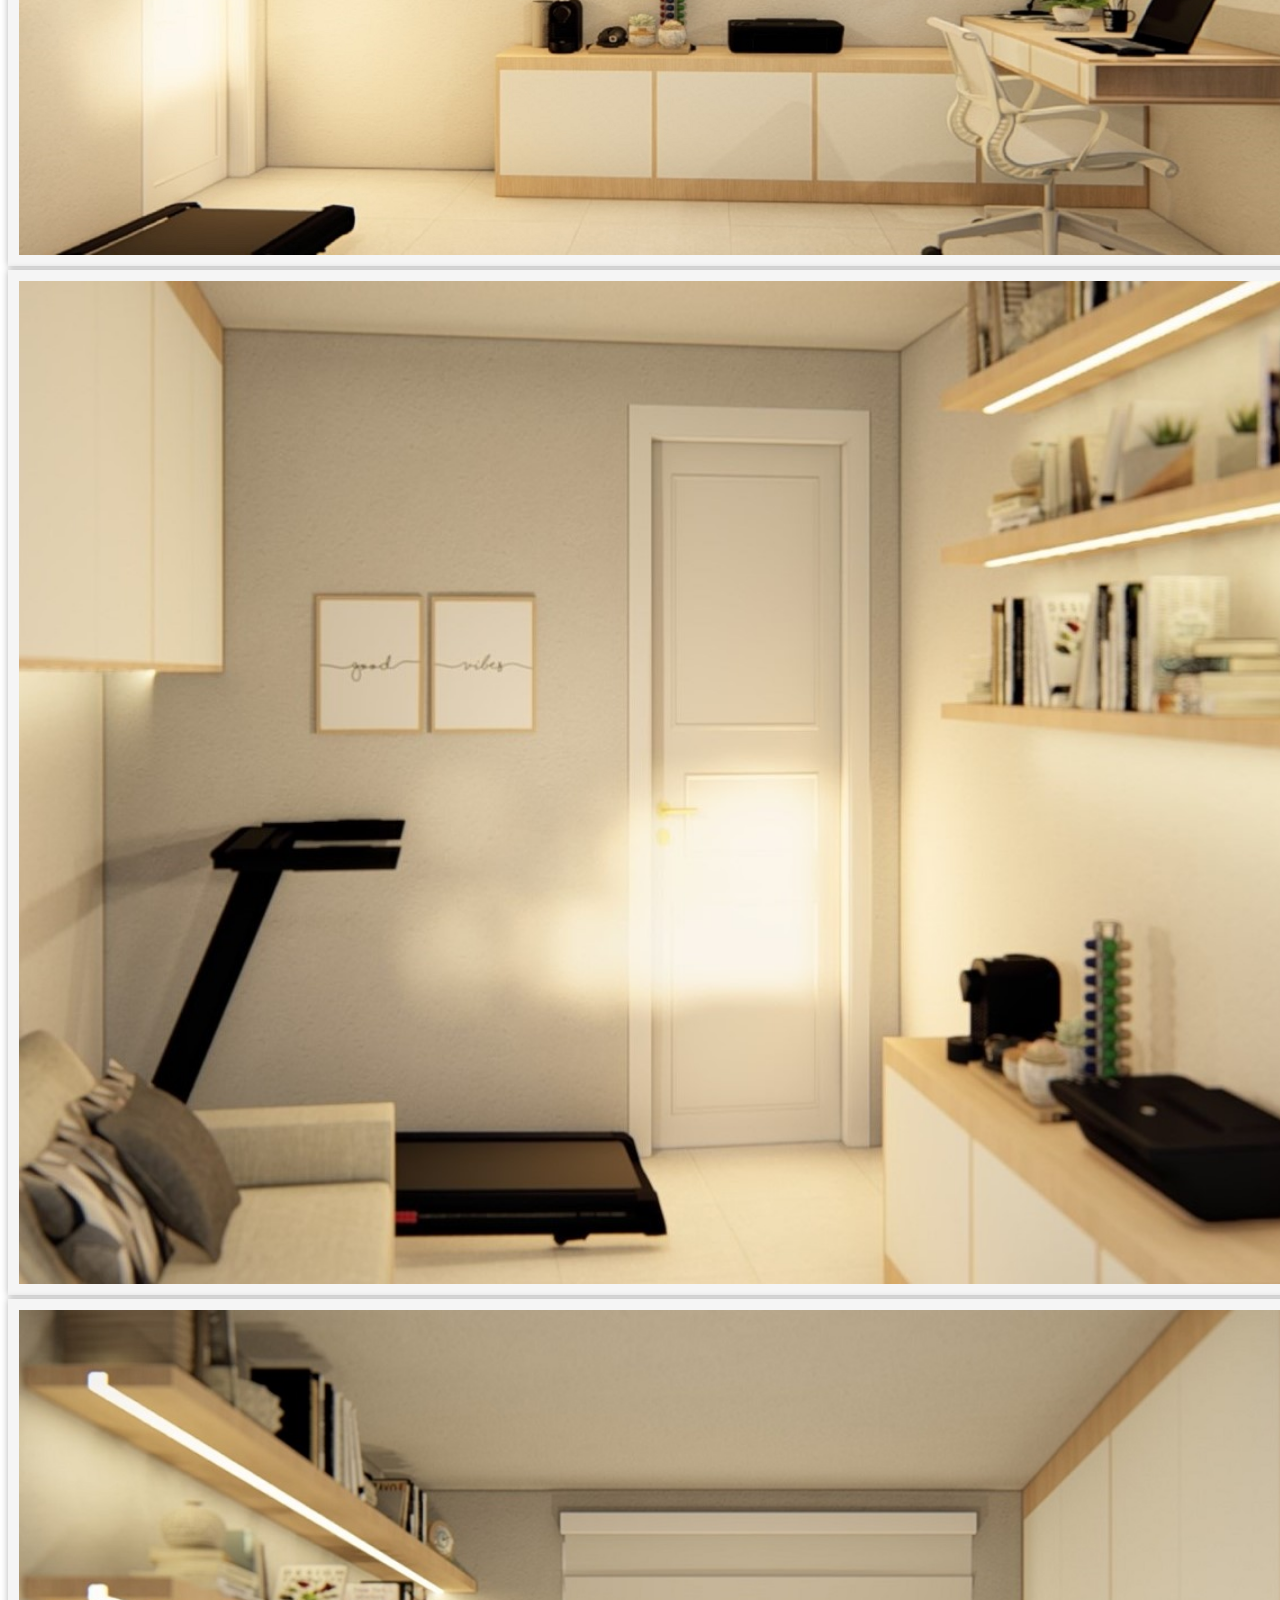
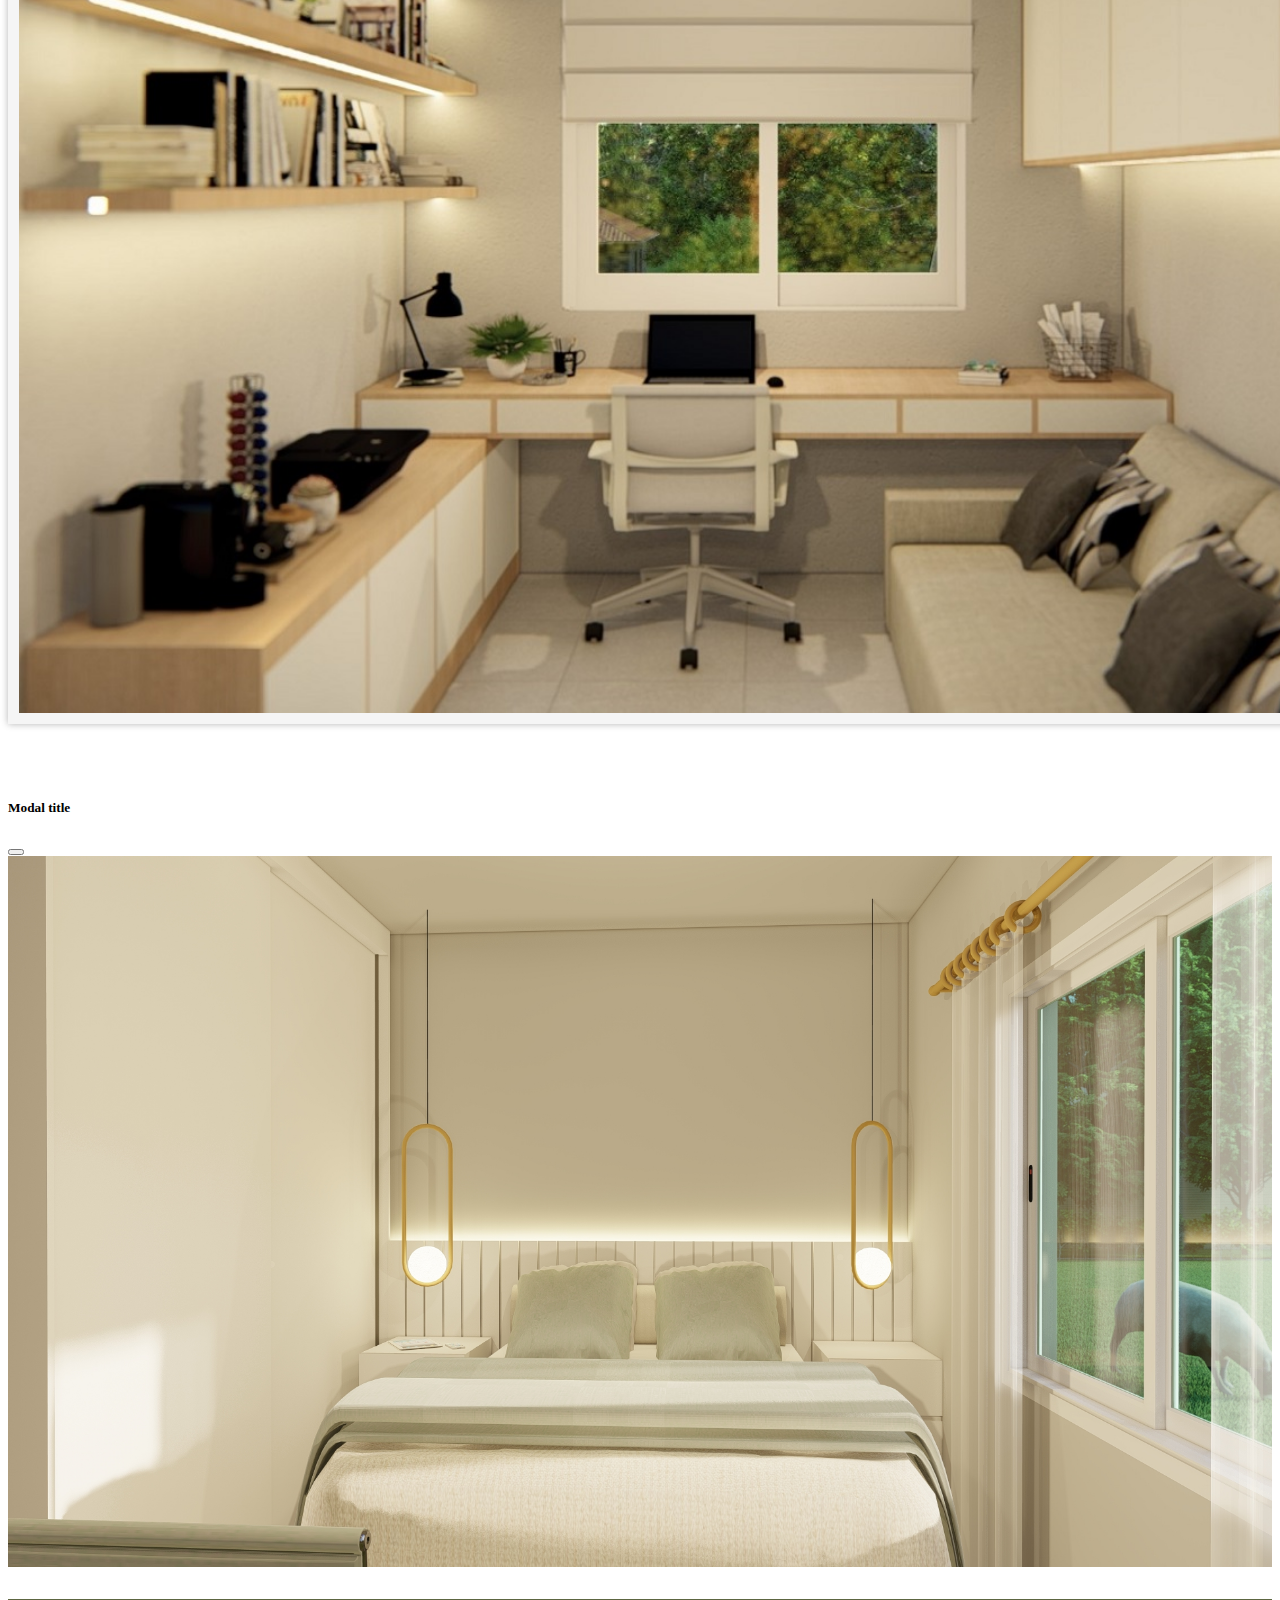
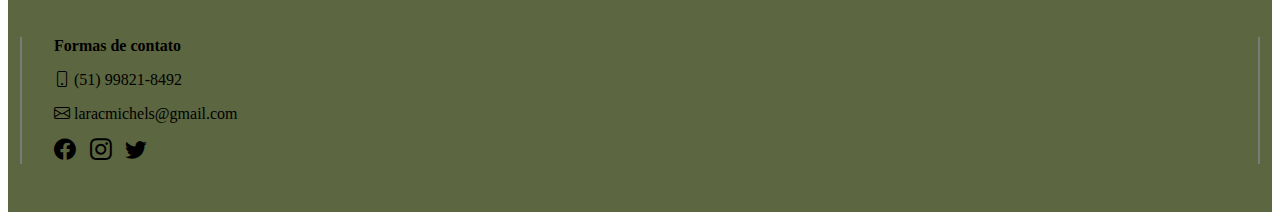
<file: projeto6.html>
<!DOCTYPE html>
<html lang="pt-br">

<head>
  <meta charset="UTF-8">
  <meta http-equiv="X-UA-Compatible" content="IE=edge">
  <meta name="viewport" content="width=device-width, initial-scale=1.0">

  <!-- Icons do Bootstrap -->
  <link rel="stylesheet" href="https://cdn.jsdelivr.net/npm/bootstrap-icons@1.6.1/font/bootstrap-icons.css">

  <!-- CSS do Bootstrap -->
  <link href="https://cdn.jsdelivr.net/npm/bootstrap@5.1.3/dist/css/bootstrap.min.css" rel="stylesheet"
    integrity="sha384-1BmE4kWBq78iYhFldvKuhfTAU6auU8tT94WrHftjDbrCEXSU1oBoqyl2QvZ6jIW3" crossorigin="anonymous">

  <!-- meu CSS -->
  <link rel="stylesheet" href="./style.css">

  <!-- JavaScript do Bootstrap -->
  <script src="jquery.min.js"></script>
  <script src="https://cdn.jsdelivr.net/npm/bootstrap@5.1.3/dist/js/bootstrap.bundle.min.js"></script>
  <script src="main.js"></script>

  <link rel="" href="./imgs/JA-icon.png" type="image/x-icon">
  <title>Lara Michels</title>
</head>

<body>
  <!-- Navbar  -->
    <nav class="navbar navbar-expand-lg sticky-top bg-primary-color" id="navbar">
      <div class="container py-2">
        <a class="navbar-brand" href="./index.html">
          <img src="./imgs/JA-logo.png" alt="Logo da empresa JA">
        </a>
        <button class="navbar-toggler" type="button" data-bs-toggle="collapse" data-bs-target="#navbar-items"
          aria-controls="navbarNav" aria-expanded="false" aria-label="Toggle navigation">
          <i class="bi bi-list"></i>
        </button>
        <div class="collapse navbar-collapse" id="navbar-items">
          <ul class="navbar-nav">
            <li class="navbar-item">
              <a class="nav-link primary-color" href="./index.html">Home</a>
            </li>
          </ul>
        </div>
      </div>
    </nav>
  <main>
    <!-- Carrocel -->
    <span class="anchor-slider" id="Home"></span>  <!-- link Home --> 
    <section class="carousel carousel-dark slide" data-bs-ride="carousel" id="slider">
      <div class="carousel-indicators">
        <button type="button" data-bs-target="#slider" data-bs-slide-to="0" class="active" aria-current="true"
          aria-label="Slide 1"></button>
        <button type="button" data-bs-target="#slider" data-bs-slide-to="1" aria-label="Slide 2"></button>
        <button type="button" data-bs-target="#slider" data-bs-slide-to="2" aria-label="Slide 3"></button>
      </div>
      <div class="carousel-inner">
        <div class="carousel-item active">
          <img src="./imgs/CAMILA_projeto dormitório renders_2 - Photo.jpg" class="d-block w-100" alt="imagem 1">
          <div class="carousel-caption">
            <!-- <h5 class="secondary-color">Projeto em Apts</h5> -->
            <!-- <a href="" class="btn btn-dark">Ver Mais</a> -->
          </div>
        </div>
        <div class="carousel-item">
          <img src="./imgs/SÉRGIO_projeto suíte renders_2 - Photo.jpg" class="d-block w-100" alt="imagem 2">
          <div class="carousel-caption">
            <!-- <h5 class="secondary-color">Projeto por Comodo</h5> -->
            <!-- <a href="" class="btn btn-dark">Ver Mais</a> -->
          </div>
        </div>
        <div class="carousel-item">
          <img src="./imgs/ROSANI_projeto cozinha RENDERS_3 - Photo.jpg" class="d-block w-100" alt="imagem 3">
          <div class="carousel-caption">
            <!-- <h5 class="secondary-color">Projeto em Casas</h5> -->
            <!-- <a href="" class="btn btn-dark">Ver Mais</a> -->
          </div>
        </div>
      </div>
      <button class="carousel-control-prev" type="button" data-bs-target="#slider" data-bs-slide="prev">
        <span class="carousel-control-prev-icon" aria-hidden="true"></span>
        <span class="visually-hidden">Anterior</span>
      </button>
      <button class="carousel-control-next" type="button" data-bs-target="#slider" data-bs-slide="next">
        <span class="carousel-control-next-icon" aria-hidden="true"></span>
        <span class="visually-hidden">Próximo</span>
      </button>
    </section>

    <!-- Projeto -->
    <section class="gallery min-vh-100">
      <div class="container-lg">
        <div class="col-12">
          <h2 class="title"> Projeto de Dormitório</h2>
        </div>
          <!--tamanho das imagens -- ideal 640x960-->
            <div class="row gy-4 row-cols-1 row-cols-sm-2 row-cols-md-3">
                <div class="col-12 col-md-12">
                  <p>Lorem ipsum dolor sit amet consectetur adipisicing elit. Iusto ipsum a expedita sit veritatis velit suscipit culpa minus quisquam error maiores repellendus, aliquam fugit voluptates recusandae autem placeat quae quos.</p>
                </div>
              
                <div class="col-12 col-md-6">
                  <img src="./imgs/RENATAAPTOPINHEIRO_projeto quarto RENDERS_3rr - Photo.jpg" alt="projeto 1" class="gallery-item rounded">
                </div>

                <div class="col-12 col-md-6">
                  <img src="./imgs/RENATAAPTOPINHEIRO_projeto quarto RENDERS_2r - Photo.jpg" alt="projeto 2" class="gallery-item rounded">
                </div>
            
                <div class="col-12 col-md-6">
                  <img src="./imgs/RENATAAPTOPINHEIRO_projeto quarto RENDERS_1 - Photo.jpg" alt="projeto 3" class="gallery-item rounded">
                </div>

                <div class="col-12 col-md-6">
                  <img src="./imgs/RENATAAPTOPINHEIRO_projeto quarto RENDERS_5r - Photo.jpg" alt="projeto 4" class="gallery-item rounded">
                </div>
            </div>        
      </div>
    </section>
  <!-- Modal -->
  <div class="modal fade" id="gallery-modal" tabindex="-1" aria-labelledby="exampleModalLabel" aria-hidden="true">
    <div class="modal-dialog modal-dialog-centered modal-lg">
      <div class="modal-content">
        <div class="modal-header">
          <h5 class="modal-title">Modal title</h5>
          <button type="button" class="btn-close" data-bs-dismiss="modal" aria-label="Close"></button>
        </div>
        <div class="modal-body">
          <img src="./imgs/CAMILA_projeto dormitório renders_3 - Photo.jpg" class="modal-img" alt="modal img">
        </div>
      </div>
    </div>
  </div>
  </main>
  <footer class="container-fluid bg-secondary-color" id="footer">
    <div class="container-fluid">
      <div class="row">
        <!-- Footer-detalhes -->
        <div class="col-12" id="footer-detalhes">
          <div class="row">
            <div class="col-12 col-md-4" id="contato">
              <h4>Formas de contato</h4>
              <p> <i class="bi bi-phone"> </i>(51) 99821-8492</p>
              <p> <i class="bi bi-envelope"> </i>laracmichels@gmail.com</p>
              <div class="col-12 col-md-4" id="redes-sociais">
                <a href="https://www.facebook.com/laramichelss" target="_blank">
                  <i class="bi bi-facebook"></i>
                </a>
  
                <a href="https://www.instagram.com/laramichelss" target="_blank">
                  <i class="bi bi-instagram"></i>
                </a>
  
                <a href="https://www.twitter.com/laramichels" target="_blank">
                  <i class="bi bi-twitter"></i>
                </a>
              </div>
            </div>
          </div>
        </div>
      </div>
    </div>
  </footer>
</body>
</html>
</file>
<file: style.css>
.bg-primary-color {
	background-color: #5c6641;
}
.bg-secondary-color {
	background-color: black;
}
.primary-color {
	color: black;
}
.secondary-color {
	color: white;
}
.btn {
	padding: 0.3em 0.8em;
	font-size: 1em;
	margin-top: 1em;
}
p {
	color: gray;
}
.title {
	font-size: 1.5em;
	position: relative;
}
.title:before {
	bottom: 2em;
	width: 75px;
	border: 2px solid gray;
	border-radius: 100px;
	content: "";
	position: absolute;
}

/* links navbar */

.anconhor-slider{
  position:absolute;
  top: 0;
}
.anchor-planos{
  display: block;
  position:absolute;
  top:40%;
  visibility: hidden;
}
.anchor-designer{
  display: block;
  position:absolute;
  top: 84%;
  visibility: hidden;
}
@media (min-width: 1024px) {
	.anchor-planos{
    top: 50%;
  }
}
@media (min-width: 1440px) {
	.anchor-planos{
    top: 60%;
  }
}
@media (min-width: 2560px) {
	.anchor-planos{
    top: 80%;
  }
}

/* Navbar */
#navbar a:hover {
	color: gray;
}
#navbar a.active {
	border-bottom: 2px solid black;
}
.navbar-brand img {
	width: 40px;
}
#navbar-items .navbar-nav {
	display: flex;
	justify-content: center;
	width: 100%;
}
#navbar-items .navbar-item {
	margin: 0 1.5em;
}

/* Carrocel */
#slider {
	margin-bottom: 2em;
}
#slider .carousel-caption {
	bottom: 4em;
}
#slider .carousel-caption h5 {
	font-size: 1.5em;
	text-shadow: black 1px 1px;
}
@media (min-width: 768px) {
	#slider .carousel-caption {
		bottom: 15em;
	}
	#slider .carousel-caption h5 {
		font-size: 3em;
	}
	#slider .btn {
		padding: 0.6em 1.6em;
		font-size: 1.2em;
		margin-top: 1em;
	}
	.carousel-indicators {
		bottom: 7em;
	}
}

/* Planos */
#banners {
	margin-bottom: 3em;
}
#banners .card {
	padding: 1em 0.3em;
	margin-bottom: 1em;
}
#banners i {
	font-size: 3em;
}
#banners h5 {
	margin-bottom: 1em;
}
@media (min-width: 768px) {
	#banners {
		margin-top: -6em;
	}
}

/* Projetos Destacados */
#projetos-imagens {
	margin-top: 2em;
}

#projetos-imagens .col-md-6 {
	position: relative;
	cursor: pointer;
}

#projetos-imagens .col-md-6 h3 {
	color:black;
}

#projetos-imagens .col-md-8 {
	position: relative;
	cursor: pointer;
}

#projetos-imagens .col-md-8 h3 {
	color:black;
}

#projetos-imagens .col-md-6:hover .projeto-banner {
	opacity: 0.7;
}
#projetos-imagens .projeto-banner {
	position: absolute;
	top: 0;
	left: 0;
	height: 100%;
	width: 100%;
	background-color: #fff;
	display: flex;
	flex-direction: column;
	align-items: center;
	justify-content: center;
	opacity: 0.7;
	transition: 0.5;
}


#projetos-imagens a{
	display: block; /* Defina o elemento <a> como um bloco para ocupar espaço */
	width: 100%; /* Defina a largura para ocupar 100% do pai */
	height: 100%; /* Defina a altura para ocupar 100% do pai */
	
}

@media (min-width: 768px) {
	#projetos-imagens .projeto-banner {
		opacity: 0;
	}
}

.gallery {
	padding: 50px 0;
}

.gallery img {
	padding: 11px;
	width: 100%;
	box-shadow: 0 0 7px rgba(0, 0, 0, 0.3);
	cursor: pointer;
	background-color: whitesmoke;
}

#gallery-modal .modal-img{
	width: 100%;
}

@media (max-width: 768px) {
	.modal-content {
		padding: 0;
		margin: 0;
		object-fit: cover;
	  }
}


/* Designer */
#designer {
	padding-top: 4em;
}
#designer-foto {
	align-items: center;
	display: flex;
	margin-bottom: 1.5em;
}
#designer-foto img {
	border-radius: 400px;
}
#designer-descricao {
	background-color: #ecebe2;
	padding: 4em 1em;
	text-align: justify;
}
@media (min-width: 768px) {
	#designer-descricao {
		padding: 3em;
	}
	#designer-foto {
		margin-bottom: 0;
	}
}

/* Footer */
#footer {
	background-color: #5c6641;
	margin-top: 1.75em;
	padding: 1em 0.75em;
}

/* Redes Socias */
#redes-sociais a{
	text-decoration: none;
}
#redes-sociais i {
	font-size: 1.35em;
	cursor: pointer;
	color:black;
}
#contato,
#cadastro,
#test {
	padding: 0;
	border: 0;
	margin-bottom: 2em;
}

/* Footer-detalhes */
#footer-detalhes h4 {
	color: black;
	margin-bottom: 0.75em;
}

#footer-detalhes p {
	color: black;
}

@media (min-width: 768px) {
  #redes-sociais i {
	margin-right: 0.45em;
  }
	#contato {
		padding: 0 2em;
		border-left: 2px solid #7a7a7a;
		border-right: 2px solid #7a7a7a;
	}
	#test {
		padding-left: 2em;
	}
}

/* Footer-bottom */
#footer-bottom {
	border-top: 20px solid #7a7a7a;
	padding-top: 2em;
}
</file>
